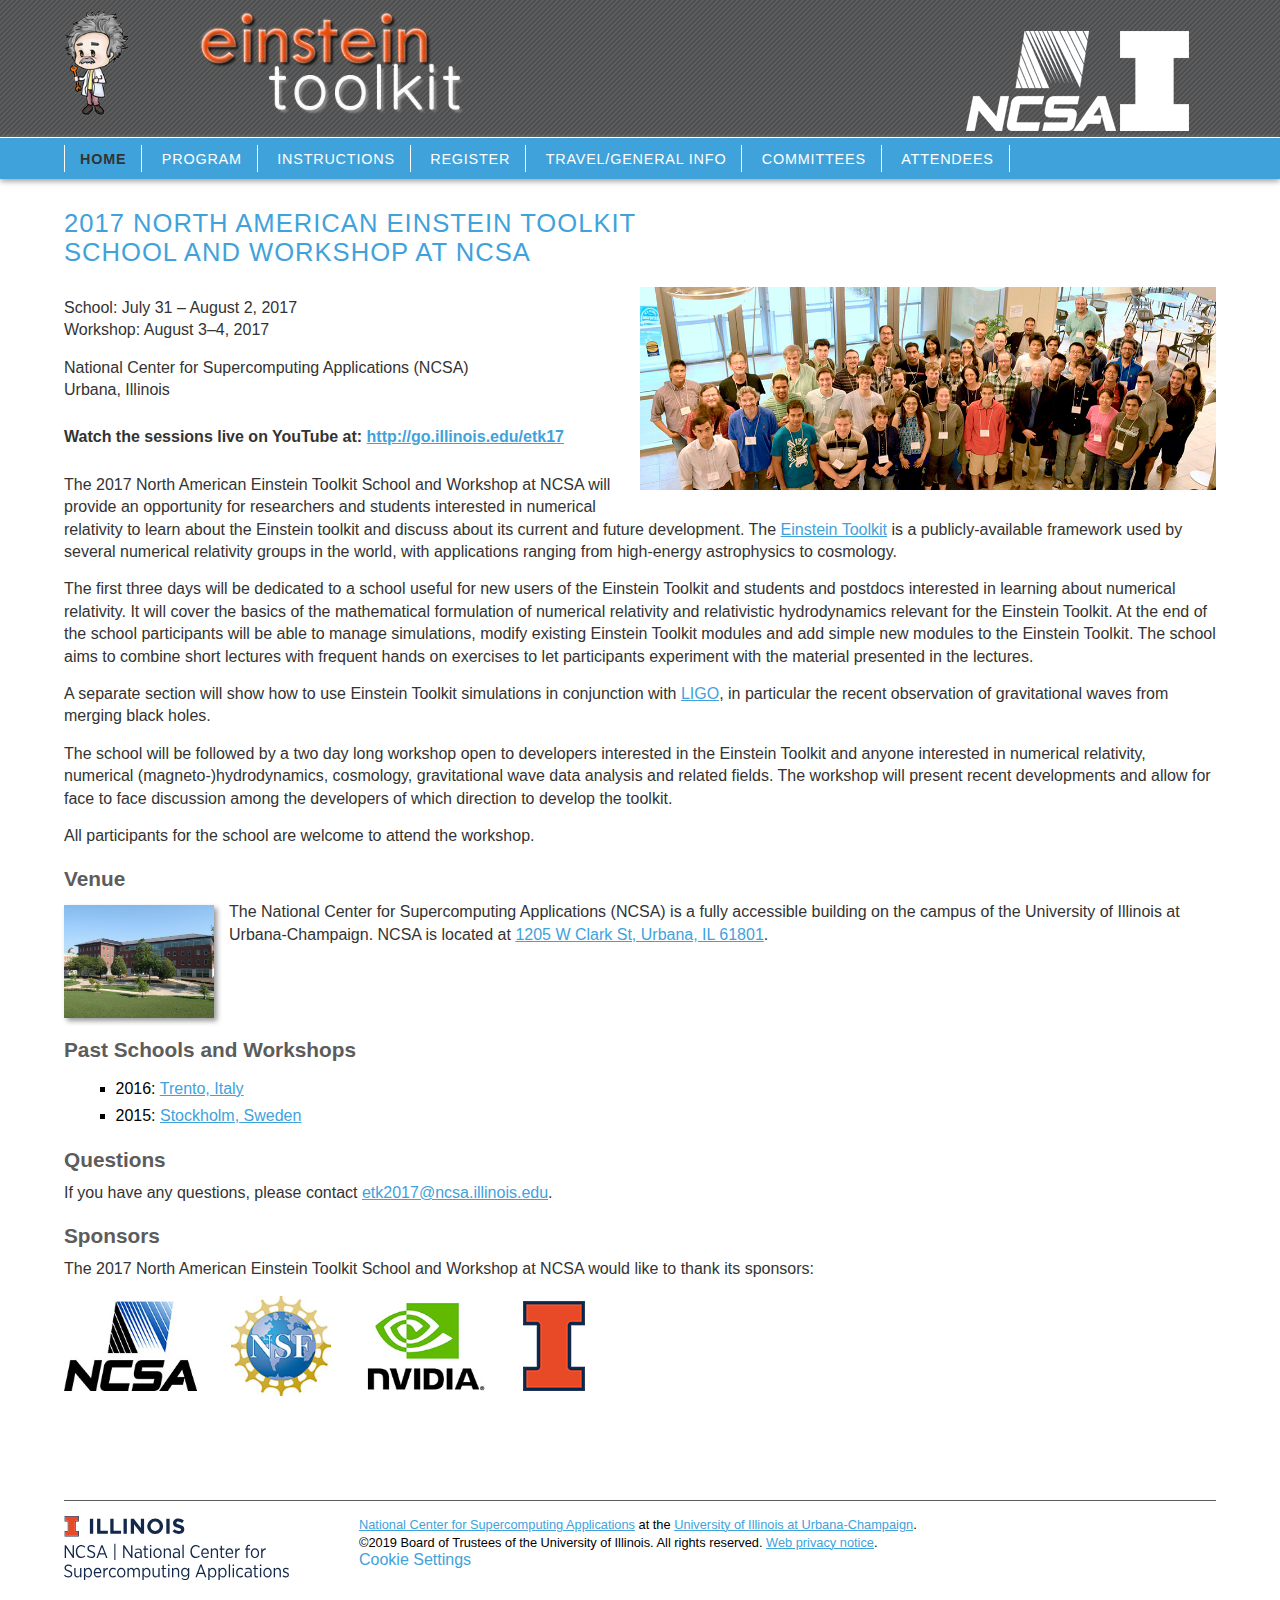
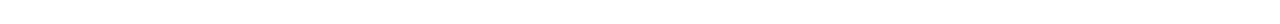
<file: index.html>
<!DOCTYPE html>
<html xmlns="http://www.w3.org/1999/xhtml" xml:lang="en-US" lang="en-US">
<head>
<meta http-equiv="Content-Type" content="text/html; charset=utf-8" />
<title>2017 North American Einstein Toolkit School and Workshop at NCSA | Conferences at NCSA/University of Illinois</title>
<link href="css/gray-styles.css" rel="stylesheet" type="text/css" media="all" />
<link href="includes/custom.css" rel="stylesheet" type="text/css" media="all" />
<link href="css/gray-print.css" rel="stylesheet" type="text/css" media="print" />
<link rel="apple-touch-icon" sizes="57x57" href="http://www.ncsa.illinois.edu/assets/img/favicons/apple-icon-57x57.png">
<link rel="apple-touch-icon" sizes="60x60" href="http://www.ncsa.illinois.edu/assets/img/favicons/apple-icon-60x60.png">
<link rel="apple-touch-icon" sizes="72x72" href="http://www.ncsa.illinois.edu/assets/img/favicons/apple-icon-72x72.png">
<link rel="apple-touch-icon" sizes="76x76" href="http://www.ncsa.illinois.edu/assets/img/favicons/apple-icon-76x76.png">
<link rel="apple-touch-icon" sizes="114x114" href="http://www.ncsa.illinois.edu/assets/img/favicons/apple-icon-114x114.png">
<link rel="apple-touch-icon" sizes="120x120" href="http://www.ncsa.illinois.edu/assets/img/favicons/apple-icon-120x120.png">
<link rel="apple-touch-icon" sizes="144x144" href="http://www.ncsa.illinois.edu/assets/img/favicons/apple-icon-144x144.png">
<link rel="apple-touch-icon" sizes="152x152" href="http://www.ncsa.illinois.edu/assets/img/favicons/apple-icon-152x152.png">
<link rel="apple-touch-icon" sizes="180x180" href="http://www.ncsa.illinois.edu/assets/img/favicons/apple-icon-180x180.png">
<link rel="icon" type="image/png" sizes="192x192"  href="http://www.ncsa.illinois.edu/assets/img/favicons/android-icon-192x192.png">
<link rel="icon" type="image/png" sizes="32x32" href="http://www.ncsa.illinois.edu/assets/img/favicons/favicon-32x32.png">
<link rel="icon" type="image/png" sizes="96x96" href="http://www.ncsa.illinois.edu/assets/img/favicons/favicon-96x96.png">
<link rel="icon" type="image/png" sizes="16x16" href="http://www.ncsa.illinois.edu/assets/img/favicons/favicon-16x16.png">
<link rel="manifest" href="http://www.ncsa.illinois.edu/assets/img/favicons/manifest.json">
<meta name="msapplication-TileColor" content="#fff">
<meta name="msapplication-TileImage" content="/assets/img/favicons/ms-icon-144x144.png">
<meta name="theme-color" content="#fff">
</head>

<body>

<div id="header">
	<a href="index.html"><img src="includes/etk_banner.png" alt="North American Einstein Toolkit School and Workshop at NCSA" /></a>
	<div id="headlogos">
		<a href="http://www.ncsa.illinois.edu/"><img src="images/gray_logo_ncsa_white.png" alt="NCSA homepage" /></a>
		<a href="http://illinois.edu/"><img src="images/logos_uiuc_blocki_white.png" alt="University of Illinois homepage" /></a>

	</div>
</div>

<h2 class="hhide">Navigation</h2> 
<ul id="navlist"> 
	<li id="navhi"><a href="index.html">Home</a></li> 
	<li><a href="program.html">Program</a></li> 
	<li><a href="https://docs.einsteintoolkit.org/et-docs/NCSAETK2017/setup">Instructions</a></li>
	<li><a href="register.html">Register</a></li>
	<li><a href="info.html">Travel/General Info</a></li> 
	<li><a href="committees.html">Committees</a></li>
	<li><a href="attendees.html">Attendees</a></li>
</ul> 
 
<div id="bodycontent"> 
 
<h1 class="hhide">2017 North American Einstein Toolkit School and Workshop at NCSA</h1>


<h2>2017 North American Einstein Toolkit<br />School and Workshop at NCSA</h2>

<img src="includes/school_attendees.jpg" alt="school attendees" style="width: 50%; float: right; margin: -10px 0 10px 15px;" />

<p>
	School: July 31 &ndash; August 2, 2017<br />
	Workshop: August 3&ndash;4, 2017
</p>
<p>
	National Center for Supercomputing Applications (NCSA)<br />
	Urbana, Illinois
</p>

<p style="font-weight: bold; margin: 25px 0;">Watch the sessions live on YouTube at: <a href="http://go.illinois.edu/etk17">http://go.illinois.edu/etk17</a></p>

<p>The 2017 North American Einstein Toolkit School and Workshop at NCSA will provide an opportunity for researchers and students interested in numerical relativity to learn about the Einstein toolkit and discuss about its current and future development. The <a href="https://einsteintoolkit.org/">Einstein Toolkit</a> is a publicly-available framework used by several numerical relativity groups in the world, with applications ranging from high-energy astrophysics to cosmology.</p>

<p>The first three days will be dedicated to a school useful for new users of the Einstein Toolkit and students and postdocs interested in learning about numerical relativity. It will cover the basics of the mathematical formulation of numerical relativity and relativistic hydrodynamics relevant for the Einstein Toolkit. At the end of the school participants will be able to manage simulations, modify existing Einstein Toolkit modules and add simple new modules to the Einstein Toolkit. The school aims to combine short lectures with frequent hands on exercises to let participants experiment with the material presented in the lectures.</p>

<p>A separate section will show how to use Einstein Toolkit simulations in conjunction with <a href="https://www.ligo.caltech.edu/">LIGO</a>, in particular the recent observation of gravitational waves from merging black holes.</p>

<p>The school will be followed by a two day long workshop open to developers interested in the Einstein Toolkit and anyone interested in numerical relativity, numerical (magneto-)hydrodynamics, cosmology, gravitational wave data analysis and related fields. The workshop will present recent developments and allow for face to face discussion among the developers of which direction to develop the toolkit.</p>

<p>All participants for the school are welcome to attend the workshop.</p>

<h3>Venue</h3>

<img src="images/new_bldg3-580x435.jpg" class="travel_img_left no_border" alt="NCSA building" />

<p>The National Center for Supercomputing Applications (NCSA) is a fully accessible building on the campus of the University of Illinois at Urbana-Champaign. NCSA is located at <a href="http://maps.google.com/maps?f=q&source=s_q&hl=en&geocode=&q=1205+w+clark+st+urbana,+il&sll=40.112764,-88.222178&sspn=0.007705,0.006781&ie=UTF8&hq=&hnear=1205+W+Clark+St,+Urbana,+Champaign,+Illinois+61801&ll=40.114921,-88.22486&spn=0.007704,0.006781&z=17">1205 W Clark St, Urbana, IL 61801</a>.</p>

<h3 style="clear: both;">Past Schools and Workshops</h3>
<ul>
<li>2016: <a href="http://events.unitn.it/en/et-eu2016">Trento, Italy</a></li>
<li>2015: <a href="http://agenda.albanova.se/conferenceDisplay.py?confId=4936">Stockholm, Sweden</a></li>
</ul>

<h3>Questions</h3>
<p>If you have any questions, please contact <a href="mailto:etk2017@ncsa.illinois.edu">etk2017@ncsa.illinois.edu</a>.</p>

<h3>Sponsors</h3>
<p>The 2017 North American Einstein Toolkit School and Workshop at NCSA would like to thank its sponsors:</p>

<a href="http://www.ncsa.illinois.edu/"><img style="height: 90px; margin-right: 30px; margin-bottom: 5px;" src="includes/logo_ncsa.jpg" alt="National Center for Supercomputing Applications home" /></a>
<a href="https://www.nsf.gov/"><img style="height: 100px; margin-right: 30px;" src="includes/logo_nsf.jpg" alt="National Science Foundation home" /></a>
<a href="http://www.nvidia.com/content/global/global.php"><img style="height: 90px; margin: 0 32px 5px 0;" src="includes/logo_nvidia.jpg" alt="NVIDIA home" /></a>
<a href="http://illinois.edu/"><img style="height: 90px; margin-bottom: 5px;" src="includes/logo_uiuc.png" alt="University of Illinois at Urbana-Champaign home" /></a>

<br style="clear: both; /">
</div> <!-- end #bodycontent -->

<div id="footer">
	<div id="footlogos">
		<svg xmlns="http://www.w3.org/2000/svg" viewBox="0 0 347.61 99.04" xmlns:xlink="http://www.w3.org/1999/xlink">
	<defs>
		<style>
			.cls-1{fill:#13294b;}
			.cls-2{fill:#e84a27;}
			#Illinois_Wordmark_link{stroke:none;fill:#fff;opacity:0;}
			#Illinois_Unit_Wordmark_link{stroke:none;fill:#fff;opacity:0;}
		</style>
	</defs>
	<title>National Center for Supercomputing Applications at the University of Illinois at Urbana-Champaign</title>
	<g id="Illinois_Wordmark" data-name="Illinois Wordmark">
		<a xlink:href="https://illinois.edu/">
			<rect id="Illinois_Wordmark_link" x="0" y="0" width="54%" height="33%"/>
			<path class="cls-1" d="M40,27.45V4.28h5.1V27.45Z"/>
			<path class="cls-1" d="M51.15,27.45V4.28h5.09V22.81H67.79v4.64Z"/>
			<path class="cls-1" d="M71.53,27.45V4.28h5.09V22.81H88.17v4.64Z"/>
			<path class="cls-1" d="M92,27.45V4.28h5.1V27.45Z"/>
			<path class="cls-1" d="M119.42,27.45,108.2,12.72V27.45h-5V4.28h4.7l10.86,14.26V4.28h5V27.45Z"/>
			<path class="cls-1" d="M140.86,27.84a11.87,11.87,0,0,1-12.28-11.91v-.07a12.32,12.32,0,0,1,24.62-.06v.06A12,12,0,0,1,140.86,27.84Zm7-12a7,7,0,0,0-7-7.28,6.92,6.92,0,0,0-7,7.22v.06a7,7,0,0,0,7,7.28,6.92,6.92,0,0,0,7-7.21Z"/>
			<path class="cls-1" d="M158.13,27.45V4.28h5.1V27.45Z"/>
			<path class="cls-1" d="M177.44,27.78a14.75,14.75,0,0,1-9.83-3.71l3-3.61a10.63,10.63,0,0,0,6.91,2.82c2.09,0,3.35-.83,3.35-2.19V21c0-1.29-.8-1.95-4.67-2.94-4.67-1.19-7.68-2.48-7.68-7.08v-.07c0-4.2,3.38-7,8.11-7a13.45,13.45,0,0,1,8.61,2.94l-2.65,3.84a10.88,10.88,0,0,0-6-2.28c-1.95,0-3,.89-3,2v.06c0,1.53,1,2,5,3.05,4.7,1.22,7.35,2.91,7.35,7v.06C185.94,25.19,182.43,27.78,177.44,27.78Z"/>
			<path class="cls-1" d="M22.92,8.54V0H1V8.54H5.84V23.18H1v8.54h22V23.18H18V8.54ZM18,24.4H21.7v6.1H2.18V24.4H5.84a1.22,1.22,0,0,0,1.22-1.22V8.54A1.21,1.21,0,0,0,5.84,7.32H2.18V1.22H21.7v6.1H18a1.22,1.22,0,0,0-1.22,1.22V23.18A1.22,1.22,0,0,0,18,24.4"/>
			<path class="cls-2" d="M18,7.32H21.7V1.22H2.18v6.1H5.84A1.21,1.21,0,0,1,7.06,8.54V23.18A1.22,1.22,0,0,1,5.84,24.4H2.18v6.1H21.7V24.4H18a1.22,1.22,0,0,1-1.22-1.22V8.54A1.22,1.22,0,0,1,18,7.32"/>
		</a>
	</g>
	<g id="Illinois_Unit_Wordmark" data-name="Illinois Unit Wordmark">
		<a xlink:href="/">
			<rect id="Illinois_Unit_Wordmark_link" x="0" y="33%" width="100%" height="66%"/>
			<path class="cls-1" d="M1.08,45.19h2l10.25,15.4V45.19h2.07v19.6H13.62L3.12,49V64.79h-2Z"/>
			<path class="cls-1" d="M18.29,55.1v-.2c0-5.91,3.7-10,8.6-10a8.26,8.26,0,0,1,6,2.43L31.56,49a6.58,6.58,0,0,0-4.76-2.1c-3.58,0-6.33,3.3-6.33,8V55c0,4.81,2.78,8.09,6.36,8.09a6.54,6.54,0,0,0,4.84-2.24L33,62.38a8.37,8.37,0,0,1-6.21,2.69C21.87,65.07,18.29,61.09,18.29,55.1Z"/>
			<path class="cls-1" d="M35.41,62.29l1.31-1.59a7.84,7.84,0,0,0,5.52,2.43c2.35,0,3.95-1.42,3.95-3.27V59.8c0-1.62-.82-2.66-4.37-3.92-4.06-1.51-5.63-3-5.63-5.74v0c0-2.94,2.44-5.18,5.88-5.18A8.57,8.57,0,0,1,48,47.12l-1.26,1.65A6.93,6.93,0,0,0,42,46.84c-2.24,0-3.7,1.37-3.7,3V50c0,1.7.87,2.68,4.56,4,4,1.48,5.41,3.08,5.41,5.68v.06c0,3.13-2.55,5.35-6,5.35A9.64,9.64,0,0,1,35.41,62.29Z"/>
			<path class="cls-1" d="M57.65,45.05h2.07L67.2,64.79H65l-1.9-5.16H54.24l-1.91,5.16H50.18Zm4.71,12.68-3.7-9.94-3.72,9.94Z"/>
			<path class="cls-1" d="M77.76,42.69h1.68V68.12H77.76Z"/>
			<path class="cls-1" d="M91.42,45.19h2l10.24,15.4V45.19h2.08v19.6H104L93.46,49V64.79h-2Z"/>
			<path class="cls-1" d="M109.05,60.56v-.11c0-3,2.18-4.71,5.4-4.71a11.11,11.11,0,0,1,3.76.62v-.9c0-2.35-1.38-3.61-3.7-3.61a8,8,0,0,0-3.75,1l-.65-1.68a10.48,10.48,0,0,1,4.6-1.12,5.54,5.54,0,0,1,4.08,1.43,5.24,5.24,0,0,1,1.4,3.95v9.38h-2V62.66a5.09,5.09,0,0,1-4.43,2.43A4.49,4.49,0,0,1,109.05,60.56Zm9.18-.81V57.87a11,11,0,0,0-3.52-.56c-2.33,0-3.62,1.21-3.62,3v.12a2.88,2.88,0,0,0,3.11,2.93A3.78,3.78,0,0,0,118.23,59.75Z"/>
			<path class="cls-1" d="M124.22,61.4V52h-1.76V50.2h1.76V45.94h2V50.2H130V52h-3.8v9.07a1.83,1.83,0,0,0,2.1,2.07,4.23,4.23,0,0,0,1.7-.36v1.74a5,5,0,0,1-2.18.5C125.79,65,124.22,64,124.22,61.4Z"/>
			<path class="cls-1" d="M132.77,44.82H135V47.2h-2.27Zm.11,5.38h2V64.79h-2Z"/>
			<path class="cls-1" d="M138.06,57.59v-.17c0-4.23,2.77-7.5,6.5-7.5S151,53.14,151,57.4v.16c0,4.26-2.75,7.53-6.5,7.53S138.06,61.87,138.06,57.59Zm10.92,0v-.14c0-3.28-2-5.71-4.45-5.71s-4.4,2.46-4.4,5.68v.14c0,3.25,1.94,5.71,4.43,5.71S149,60.81,149,57.59Z"/>
			<path class="cls-1" d="M154.17,50.2h2v2.38a4.71,4.71,0,0,1,4.31-2.66c3,0,4.76,2,4.76,5.29v9.58h-2v-9c0-2.61-1.23-4.06-3.36-4.06s-3.7,1.68-3.7,4.17v8.88h-2Z"/>
			<path class="cls-1" d="M168,60.56v-.11c0-3,2.19-4.71,5.41-4.71a11,11,0,0,1,3.75.62v-.9c0-2.35-1.37-3.61-3.7-3.61a8,8,0,0,0-3.75,1l-.64-1.68A10.43,10.43,0,0,1,173.65,50a5.56,5.56,0,0,1,4.09,1.43,5.28,5.28,0,0,1,1.4,3.95v9.38h-2V62.66a5.09,5.09,0,0,1-4.42,2.43A4.49,4.49,0,0,1,168,60.56Zm9.19-.81V57.87a11.05,11.05,0,0,0-3.53-.56c-2.32,0-3.61,1.21-3.61,3v.12a2.88,2.88,0,0,0,3.11,2.93A3.78,3.78,0,0,0,177.18,59.75Z"/>
			<path class="cls-1" d="M183,44.57h2V64.79h-2Z"/>
			<path class="cls-1" d="M195.38,55.1v-.2c0-5.91,3.7-10,8.6-10a8.26,8.26,0,0,1,6,2.43L208.66,49a6.6,6.6,0,0,0-4.76-2.1c-3.59,0-6.33,3.3-6.33,8V55c0,4.81,2.77,8.09,6.35,8.09a6.58,6.58,0,0,0,4.85-2.24l1.29,1.51a8.4,8.4,0,0,1-6.22,2.69C199,65.07,195.38,61.09,195.38,55.1Z"/>
			<path class="cls-1" d="M212,57.62v-.17c0-4.45,2.6-7.53,6.05-7.53,3.64,0,5.82,3.13,5.82,7.53v.84H214c.23,3.22,2.21,5,4.51,5a5.12,5.12,0,0,0,3.78-1.68l1.15,1.29a6.62,6.62,0,0,1-5,2.18C214.86,65.09,212,62.24,212,57.62Zm9.83-.9c-.12-2.77-1.46-5-3.81-5-2.16,0-3.78,2-4,5Z"/>
			<path class="cls-1" d="M226.92,50.2h2v2.38a4.7,4.7,0,0,1,4.31-2.66c3,0,4.76,2,4.76,5.29v9.58h-2v-9c0-2.61-1.23-4.06-3.36-4.06s-3.69,1.68-3.69,4.17v8.88h-2Z"/>
			<path class="cls-1" d="M242.12,61.4V52h-1.76V50.2h1.76V45.94h2V50.2h3.8V52h-3.8v9.07a1.83,1.83,0,0,0,2.1,2.07,4.23,4.23,0,0,0,1.7-.36v1.74a5,5,0,0,1-2.18.5C243.69,65,242.12,64,242.12,61.4Z"/>
			<path class="cls-1" d="M249.66,57.62v-.17c0-4.45,2.6-7.53,6.05-7.53,3.63,0,5.82,3.13,5.82,7.53v.84H251.7c.23,3.22,2.21,5,4.51,5A5.14,5.14,0,0,0,260,61.62l1.15,1.29a6.62,6.62,0,0,1-5,2.18C252.57,65.09,249.66,62.24,249.66,57.62Zm9.83-.9c-.12-2.77-1.46-5-3.81-5-2.16,0-3.78,2-4,5Z"/>
			<path class="cls-1" d="M264.63,50.2h2v3.22a5.16,5.16,0,0,1,5-3.42v2.19h-.14c-2.69,0-4.88,1.9-4.88,5.65v7h-2Z"/>
			<path class="cls-1" d="M281.71,52h-1.79V50.23h1.79V48.88a4.66,4.66,0,0,1,1.12-3.39,3.78,3.78,0,0,1,2.83-1,6.35,6.35,0,0,1,1.93.28v1.79a5.7,5.7,0,0,0-1.65-.25c-1.49,0-2.22.87-2.22,2.74v1.21h3.81V52h-3.81v12.8h-2Z"/>
			<path class="cls-1" d="M288.61,57.59v-.17c0-4.23,2.77-7.5,6.5-7.5s6.46,3.22,6.46,7.48v.16c0,4.26-2.74,7.53-6.49,7.53S288.61,61.87,288.61,57.59Zm10.92,0v-.14c0-3.28-2-5.71-4.45-5.71s-4.4,2.46-4.4,5.68v.14c0,3.25,1.93,5.71,4.43,5.71S299.53,60.81,299.53,57.59Z"/>
			<path class="cls-1" d="M304.71,50.2h2v3.22a5.15,5.15,0,0,1,5-3.42v2.19h-.14c-2.69,0-4.87,1.9-4.87,5.65v7h-2Z"/>
			<path class="cls-1" d="M0,92.29,1.32,90.7a7.82,7.82,0,0,0,5.51,2.43c2.35,0,3.95-1.42,3.95-3.27V89.8c0-1.62-.81-2.66-4.37-3.92-4.06-1.51-5.63-3-5.63-5.74v0c0-2.94,2.44-5.18,5.88-5.18a8.56,8.56,0,0,1,5.88,2.21l-1.26,1.65a6.89,6.89,0,0,0-4.7-1.93c-2.24,0-3.7,1.37-3.7,3V80c0,1.7.87,2.68,4.57,4,4,1.48,5.4,3.08,5.4,5.68v.06c0,3.13-2.55,5.35-6,5.35A9.64,9.64,0,0,1,0,92.29Z"/>
			<path class="cls-1" d="M15.85,89.77V80.2h2v9c0,2.6,1.23,4.06,3.36,4.06s3.66-1.66,3.66-4.18V80.2h2.05V94.79H24.89V92.44a4.69,4.69,0,0,1-4.28,2.65C17.64,95.09,15.85,93,15.85,89.77Z"/>
			<path class="cls-1" d="M30.82,80.2h2V83a5.44,5.44,0,0,1,4.76-3.11c2.94,0,5.8,2.57,5.8,7.42v.28c0,4.84-2.86,7.47-5.8,7.47a5.39,5.39,0,0,1-4.76-3V99h-2Zm10.5,7.42V87.4c0-3.53-1.9-5.66-4.14-5.66S32.76,84,32.76,87.37v.25c0,3.44,2.12,5.63,4.42,5.63S41.32,91.23,41.32,87.62Z"/>
			<path class="cls-1" d="M45.92,87.62v-.17c0-4.45,2.6-7.53,6-7.53,3.64,0,5.83,3.13,5.83,7.53v.84H48c.22,3.22,2.21,5,4.51,5a5.14,5.14,0,0,0,3.78-1.68l1.15,1.29a6.62,6.62,0,0,1-5,2.18C48.83,95.09,45.92,92.24,45.92,87.62Zm9.82-.9c-.11-2.77-1.45-5-3.8-5-2.16,0-3.78,2-4,5Z"/>
			<path class="cls-1" d="M60.89,80.2h2v3.22a5.16,5.16,0,0,1,5-3.42v2.19h-.14c-2.69,0-4.88,1.9-4.88,5.65v7h-2Z"/>
			<path class="cls-1" d="M69.31,87.65v-.23c0-4.39,2.86-7.5,6.5-7.5a6.23,6.23,0,0,1,4.59,2l-1.18,1.51a4.8,4.8,0,0,0-3.44-1.65c-2.44,0-4.4,2.29-4.4,5.68v.14c0,3.47,2,5.66,4.48,5.66a4.77,4.77,0,0,0,3.42-1.68l1.17,1.34a6,6,0,0,1-4.7,2.18C72.08,95.09,69.31,92,69.31,87.65Z"/>
			<path class="cls-1" d="M82,87.59v-.17c0-4.23,2.78-7.5,6.5-7.5s6.47,3.22,6.47,7.48v.16c0,4.26-2.75,7.53-6.5,7.53S82,91.87,82,87.59Zm10.92,0v-.14c0-3.28-2-5.71-4.45-5.71s-4.39,2.46-4.39,5.68v.14c0,3.25,1.93,5.71,4.42,5.71S92.89,90.81,92.89,87.59Z"/>
			<path class="cls-1" d="M98.08,80.2h2v2.32a4.52,4.52,0,0,1,4.09-2.6,4.24,4.24,0,0,1,4,2.66,5.07,5.07,0,0,1,4.48-2.66c2.83,0,4.65,2,4.65,5.35v9.52h-2v-9c0-2.66-1.17-4.06-3.16-4.06s-3.44,1.51-3.44,4.14v8.91h-2v-9c0-2.63-1.18-4-3.16-4s-3.45,1.71-3.45,4.17v8.88h-2Z"/>
			<path class="cls-1" d="M121.14,80.2h2V83a5.42,5.42,0,0,1,4.76-3.11c2.94,0,5.79,2.57,5.79,7.42v.28c0,4.84-2.85,7.47-5.79,7.47a5.38,5.38,0,0,1-4.76-3V99h-2Zm10.5,7.42V87.4c0-3.53-1.9-5.66-4.14-5.66s-4.43,2.21-4.43,5.63v.25c0,3.44,2.13,5.63,4.43,5.63S131.64,91.23,131.64,87.62Z"/>
			<path class="cls-1" d="M136.78,89.77V80.2h2v9c0,2.6,1.23,4.06,3.36,4.06s3.67-1.66,3.67-4.18V80.2h2V94.79h-2V92.44a4.71,4.71,0,0,1-4.29,2.65C138.58,95.09,136.78,93,136.78,89.77Z"/>
			<path class="cls-1" d="M152.28,91.4V82h-1.76V80.2h1.76V75.94h2V80.2h3.81V82H154.3v9.07a1.83,1.83,0,0,0,2.1,2.07,4.31,4.31,0,0,0,1.71-.36v1.74a5.08,5.08,0,0,1-2.19.5C153.85,95,152.28,94,152.28,91.4Z"/>
			<path class="cls-1" d="M160.83,74.82h2.27V77.2h-2.27Zm.11,5.38h2V94.79h-2Z"/>
			<path class="cls-1" d="M166.9,80.2h2v2.38a4.71,4.71,0,0,1,4.31-2.66c3,0,4.76,2,4.76,5.29v9.58h-2v-9c0-2.61-1.23-4.06-3.36-4.06s-3.69,1.68-3.69,4.17v8.88h-2Z"/>
			<path class="cls-1" d="M181.55,97.47l.81-1.65a8.48,8.48,0,0,0,4.71,1.46c2.74,0,4.45-1.46,4.45-4.37V90.78a5.55,5.55,0,0,1-4.82,3c-3,0-5.74-2.47-5.74-6.89v-.11c0-4.37,2.8-6.86,5.74-6.86a5.55,5.55,0,0,1,4.82,2.88V80.2h2V92.85a6.2,6.2,0,0,1-1.62,4.54A6.77,6.77,0,0,1,187.1,99,10.65,10.65,0,0,1,181.55,97.47Zm10-10.58v-.08c0-3.14-2.15-5.07-4.45-5.07S183,83.61,183,86.81v0c0,3.17,1.87,5.1,4.11,5.1S191.6,90,191.6,86.89Z"/>
			<path class="cls-1" d="M210.56,75.05h2.07l7.48,19.74h-2.24L216,89.63h-8.82l-1.9,5.16h-2.16Zm4.7,12.68-3.69-9.94-3.73,9.94Z"/>
			<path class="cls-1" d="M222.9,80.2h2V83a5.44,5.44,0,0,1,4.76-3.11c2.94,0,5.8,2.57,5.8,7.42v.28c0,4.84-2.86,7.47-5.8,7.47a5.4,5.4,0,0,1-4.76-3V99h-2Zm10.5,7.42V87.4c0-3.53-1.91-5.66-4.15-5.66s-4.42,2.21-4.42,5.63v.25c0,3.44,2.13,5.63,4.42,5.63S233.4,91.23,233.4,87.62Z"/>
			<path class="cls-1" d="M238.72,80.2h2V83a5.44,5.44,0,0,1,4.76-3.11c2.94,0,5.8,2.57,5.8,7.42v.28c0,4.84-2.86,7.47-5.8,7.47a5.39,5.39,0,0,1-4.76-3V99h-2Zm10.5,7.42V87.4c0-3.53-1.9-5.66-4.14-5.66s-4.42,2.21-4.42,5.63v.25c0,3.44,2.12,5.63,4.42,5.63S249.22,91.23,249.22,87.62Z"/>
			<path class="cls-1" d="M254.62,74.57h2V94.79h-2Z"/>
			<path class="cls-1" d="M260.55,74.82h2.27V77.2h-2.27Zm.12,5.38h2V94.79h-2Z"/>
			<path class="cls-1" d="M265.85,87.65v-.23c0-4.39,2.85-7.5,6.49-7.5a6.23,6.23,0,0,1,4.6,2l-1.18,1.51a4.82,4.82,0,0,0-3.44-1.65c-2.44,0-4.4,2.29-4.4,5.68v.14c0,3.47,2,5.66,4.48,5.66a4.77,4.77,0,0,0,3.42-1.68L277,92.91a6,6,0,0,1-4.7,2.18C268.62,95.09,265.85,92,265.85,87.65Z"/>
			<path class="cls-1" d="M279,90.56v-.11c0-3,2.18-4.71,5.4-4.71a11,11,0,0,1,3.75.62v-.9c0-2.35-1.37-3.61-3.69-3.61a8,8,0,0,0-3.75,1L280,81.15A10.43,10.43,0,0,1,284.6,80a5.55,5.55,0,0,1,4.09,1.43,5.24,5.24,0,0,1,1.4,4v9.38h-2V92.66a5.06,5.06,0,0,1-4.42,2.43A4.49,4.49,0,0,1,279,90.56Zm9.18-.81V87.87a11,11,0,0,0-3.53-.56c-2.32,0-3.61,1.21-3.61,3v.12a2.88,2.88,0,0,0,3.11,2.93A3.78,3.78,0,0,0,288.13,89.75Z"/>
			<path class="cls-1" d="M294.12,91.4V82h-1.76V80.2h1.76V75.94h2V80.2h3.8V82h-3.8v9.07a1.83,1.83,0,0,0,2.1,2.07,4.26,4.26,0,0,0,1.7-.36v1.74a5,5,0,0,1-2.18.5C295.69,95,294.12,94,294.12,91.4Z"/>
			<path class="cls-1" d="M302.67,74.82h2.26V77.2h-2.26Zm.11,5.38h2V94.79h-2Z"/>
			<path class="cls-1" d="M308,87.59v-.17c0-4.23,2.77-7.5,6.5-7.5s6.47,3.22,6.47,7.48v.16c0,4.26-2.75,7.53-6.5,7.53S308,91.87,308,87.59Zm10.92,0v-.14c0-3.28-2-5.71-4.45-5.71S310,84.2,310,87.42v.14c0,3.25,1.93,5.71,4.42,5.71S318.88,90.81,318.88,87.59Z"/>
			<path class="cls-1" d="M324.07,80.2h2v2.38a4.71,4.71,0,0,1,4.31-2.66c3,0,4.76,2,4.76,5.29v9.58h-2v-9c0-2.61-1.23-4.06-3.36-4.06s-3.7,1.68-3.7,4.17v8.88h-2Z"/>
			<path class="cls-1" d="M337.61,93l1.06-1.48a6.66,6.66,0,0,0,4.26,1.76c1.6,0,2.74-.92,2.74-2.26V91c0-1.26-1.2-1.93-3.22-2.77-2.29-1-4.14-1.91-4.14-4.17V84c0-2.41,1.9-4,4.54-4a7.9,7.9,0,0,1,4.59,1.56l-1,1.54a6.4,6.4,0,0,0-3.67-1.37c-1.51,0-2.52.87-2.52,2v.06c0,1.23,1.26,1.85,3.25,2.69,2.41,1.09,4.09,2.07,4.09,4.31v0c0,2.63-2.1,4.2-4.74,4.2A8.12,8.12,0,0,1,337.61,93Z"/>
		</a>
	</g>
</svg>

	</div>
	<p>
		<a href="http://www.ncsa.illinois.edu/">National Center for Supercomputing Applications</a> at the <a href="https://illinois.edu/">University of Illinois at Urbana-Champaign</a>.<br /> 
		&copy;2019 Board of Trustees of the University of Illinois. All rights reserved. <a href="https://www.vpaa.uillinois.edu/resources/web_privacy">Web privacy notice</a>.
	</p>
</div> <!-- end #footer -->

<!-- google analytics -->
<script>
  (function(i,s,o,g,r,a,m){i['GoogleAnalyticsObject']=r;i[r]=i[r]||function(){
  (i[r].q=i[r].q||[]).push(arguments)},i[r].l=1*new Date();a=s.createElement(o),
  m=s.getElementsByTagName(o)[0];a.async=1;a.src=g;m.parentNode.insertBefore(a,m)
  })(window,document,'script','//www.google-analytics.com/analytics.js','ga');

  ga('create', 'UA-513812-1', 'uiuc.edu');
  ga('require', 'displayfeatures');
  ga('send', 'pageview');
</script>

<!-- OneTrust Cookies Consent Notice (Production CDN, illinois.edu, en-GB) start -->
<script src="https://cdn.cookielaw.org/consent/fd31c61a-15d6-4769-9802-5eafcc1098ba.js" type="text/javascript" charset="UTF-8"></script>
<script type="text/javascript">function OptanonWrapper() { }</script>
<!-- OneTrust Cookies Consent Notice (Production CDN, illinois.edu, en-GB) end -->

<!-- OneTrust Cookies Settings button start -->
<a class="optanon-show-settings">Cookie Settings</a>
<!-- OneTrust Cookies Settings button end -->
</body>
</html>
</file>
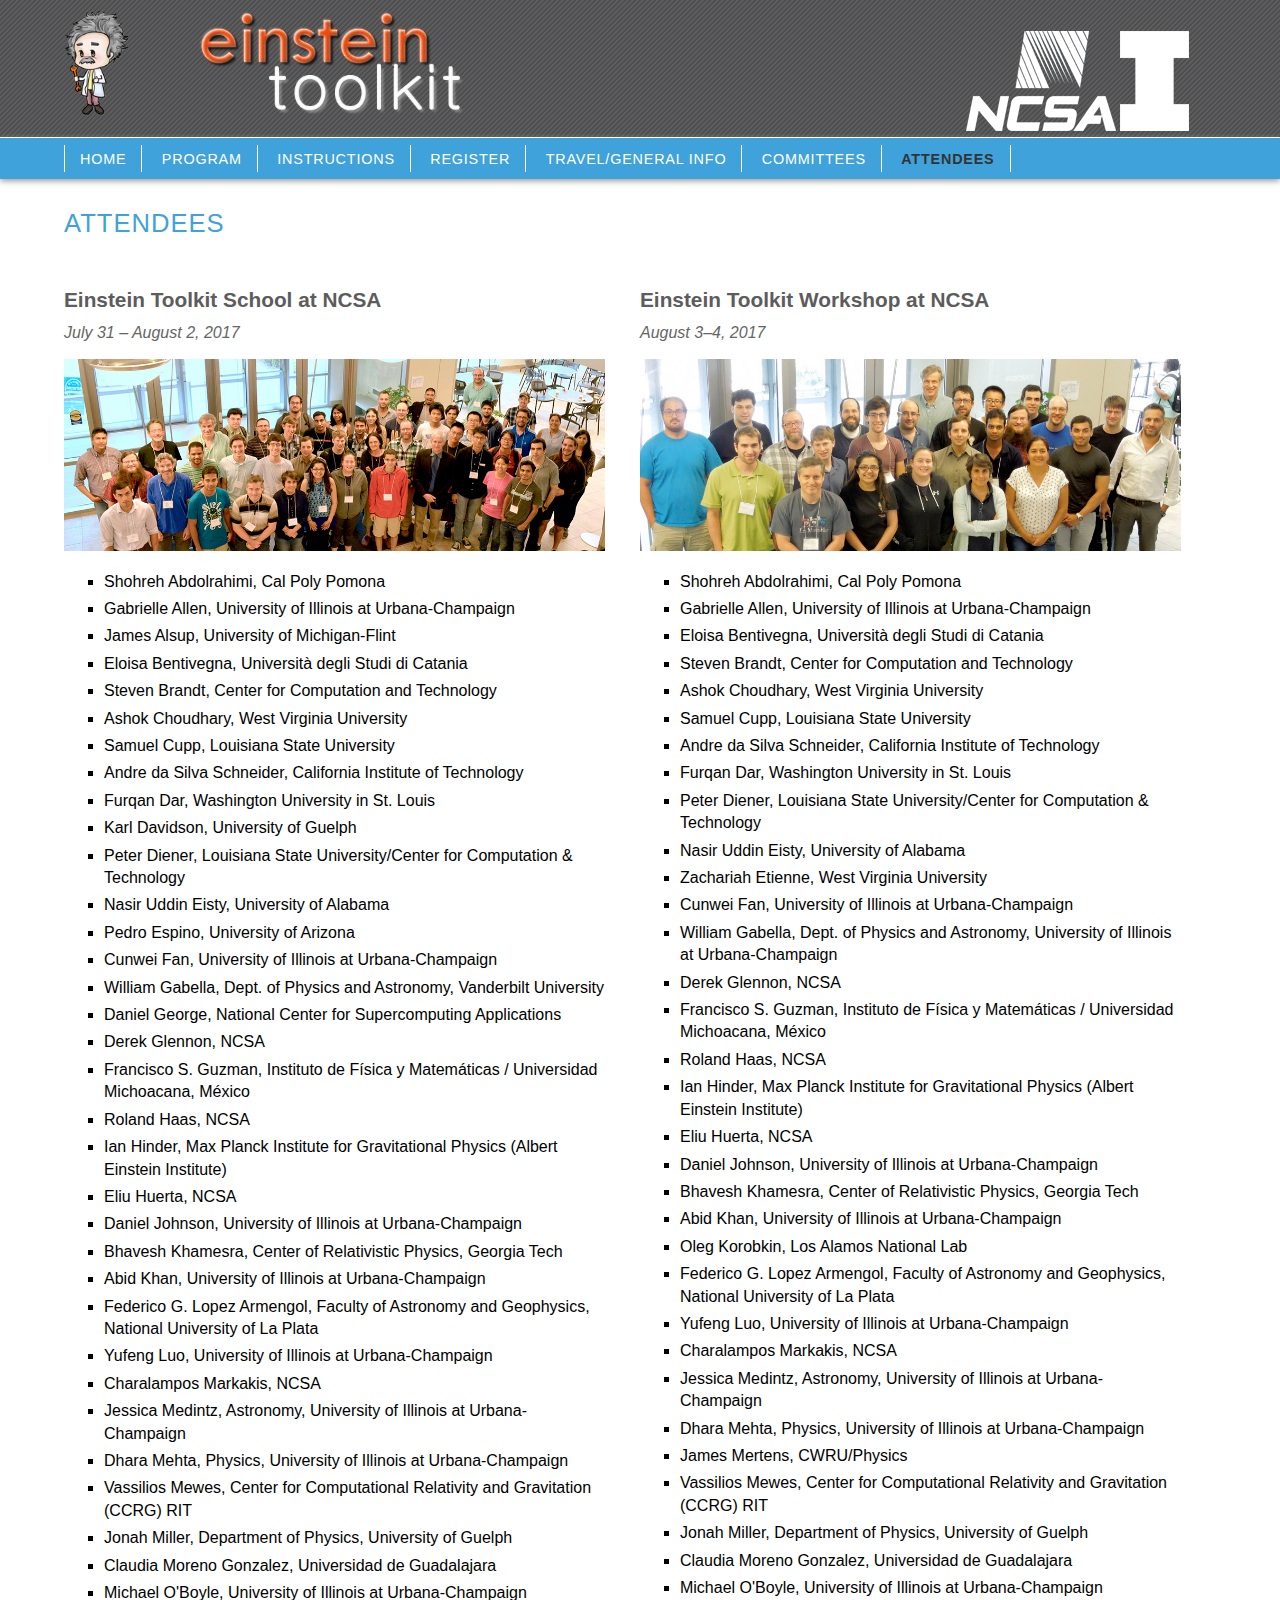
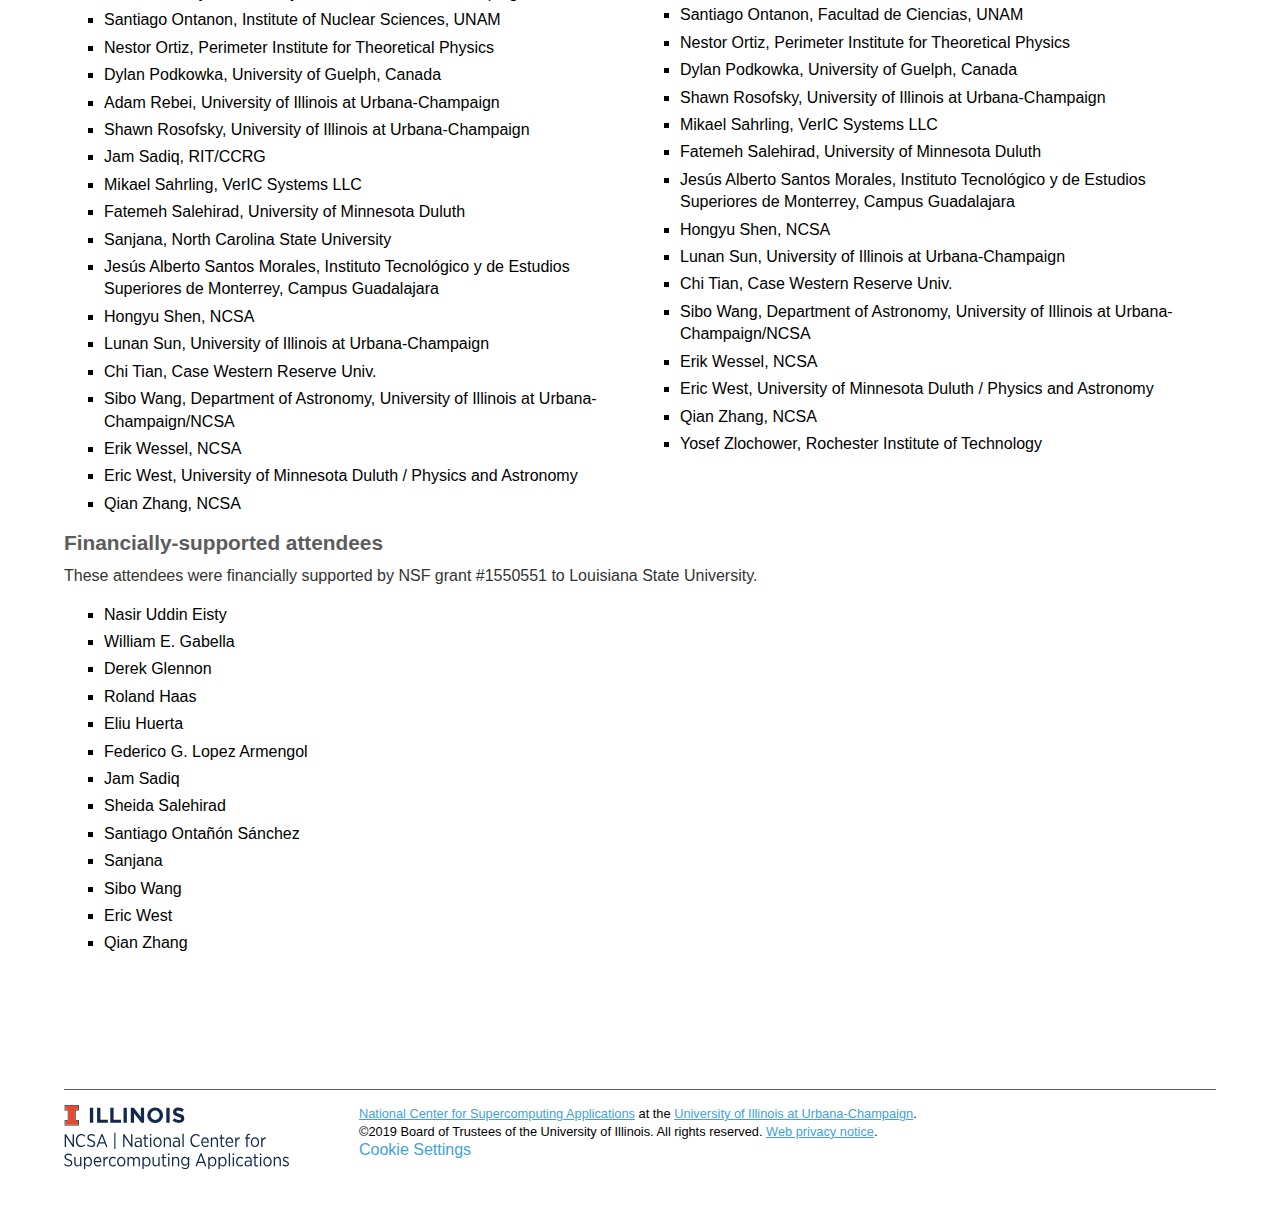
<file: attendees.html>
<!DOCTYPE html>
<html xmlns="http://www.w3.org/1999/xhtml" xml:lang="en-US" lang="en-US">
<head>
<meta http-equiv="Content-Type" content="text/html; charset=utf-8" />
<title>2017 North American Einstein Toolkit School and Workshop at NCSA | Conferences at NCSA/University of Illinois</title>
<link href="css/gray-styles.css" rel="stylesheet" type="text/css" media="all" />
<link href="includes/custom.css" rel="stylesheet" type="text/css" media="all" />
<link href="css/gray-print.css" rel="stylesheet" type="text/css" media="print" />
<link rel="apple-touch-icon" sizes="57x57" href="http://www.ncsa.illinois.edu/assets/img/favicons/apple-icon-57x57.png">
<link rel="apple-touch-icon" sizes="60x60" href="http://www.ncsa.illinois.edu/assets/img/favicons/apple-icon-60x60.png">
<link rel="apple-touch-icon" sizes="72x72" href="http://www.ncsa.illinois.edu/assets/img/favicons/apple-icon-72x72.png">
<link rel="apple-touch-icon" sizes="76x76" href="http://www.ncsa.illinois.edu/assets/img/favicons/apple-icon-76x76.png">
<link rel="apple-touch-icon" sizes="114x114" href="http://www.ncsa.illinois.edu/assets/img/favicons/apple-icon-114x114.png">
<link rel="apple-touch-icon" sizes="120x120" href="http://www.ncsa.illinois.edu/assets/img/favicons/apple-icon-120x120.png">
<link rel="apple-touch-icon" sizes="144x144" href="http://www.ncsa.illinois.edu/assets/img/favicons/apple-icon-144x144.png">
<link rel="apple-touch-icon" sizes="152x152" href="http://www.ncsa.illinois.edu/assets/img/favicons/apple-icon-152x152.png">
<link rel="apple-touch-icon" sizes="180x180" href="http://www.ncsa.illinois.edu/assets/img/favicons/apple-icon-180x180.png">
<link rel="icon" type="image/png" sizes="192x192"  href="http://www.ncsa.illinois.edu/assets/img/favicons/android-icon-192x192.png">
<link rel="icon" type="image/png" sizes="32x32" href="http://www.ncsa.illinois.edu/assets/img/favicons/favicon-32x32.png">
<link rel="icon" type="image/png" sizes="96x96" href="http://www.ncsa.illinois.edu/assets/img/favicons/favicon-96x96.png">
<link rel="icon" type="image/png" sizes="16x16" href="http://www.ncsa.illinois.edu/assets/img/favicons/favicon-16x16.png">
<link rel="manifest" href="http://www.ncsa.illinois.edu/assets/img/favicons/manifest.json">
<meta name="msapplication-TileColor" content="#fff">
<meta name="msapplication-TileImage" content="/assets/img/favicons/ms-icon-144x144.png">
<meta name="theme-color" content="#fff">
</head>

<body>

<div id="header">
	<a href="index.html"><img src="includes/etk_banner.png" alt="North American Einstein Toolkit School and Workshop at NCSA" /></a>
	<div id="headlogos">
		<a href="http://www.ncsa.illinois.edu/"><img src="images/gray_logo_ncsa_white.png" alt="NCSA homepage" /></a>
		<a href="http://illinois.edu/"><img src="images/logos_uiuc_blocki_white.png" alt="University of Illinois homepage" /></a>

	</div>
</div>

<h2 class="hhide">Navigation</h2> 
<ul id="navlist"> 
	<li><a href="index.html">Home</a></li> 
	<li><a href="program.html">Program</a></li> 
	<li><a href="https://docs.einsteintoolkit.org/et-docs/NCSAETK2017/setup">Instructions</a></li>
	<li><a href="register.html">Register</a></li>
	<li><a href="info.html">Travel/General Info</a></li> 
	<li><a href="committees.html">Committees</a></li>
	<li id="navhi"><a href="attendees.html">Attendees</a></li>
</ul> 
 
<div id="bodycontent"> 
 
<h1 class="hhide">2017 North American Einstein Toolkit School and Workshop at NCSA</h1>


<h2>Attendees</h2>

<div style="float: left; width: 47%;">
<h3 id="school">Einstein Toolkit School at NCSA</h3>
<p><em>July 31 &ndash; August 2, 2017</em></p>

<img src="includes/school_attendees.jpg" alt="school attendees" style="width: 100%;" />

<ul style="margin-left: 0;">
<li>Shohreh Abdolrahimi, Cal Poly Pomona</li>
<li>Gabrielle Allen, University of Illinois at Urbana-Champaign</li>
<li>James Alsup, University of Michigan-Flint</li>
<li>Eloisa Bentivegna, Universit&agrave; degli Studi di Catania</li>
<li>Steven Brandt, Center for Computation and Technology</li>
<li>Ashok Choudhary, West Virginia University</li>
<li>Samuel Cupp, Louisiana State University</li>
<li>Andre da Silva Schneider, California Institute of Technology</li>
<li>Furqan Dar, Washington University in St. Louis</li>
<li>Karl Davidson, University of Guelph</li>
<li>Peter Diener, Louisiana State University/Center for Computation & Technology</li>
<li>Nasir Uddin Eisty, University of Alabama</li>
<li>Pedro Espino, University of Arizona</li>
<li>Cunwei Fan, University of Illinois at Urbana-Champaign</li>
<li>William Gabella, Dept. of Physics and Astronomy, Vanderbilt University</li>
<li>Daniel George, National Center for Supercomputing Applications</li>
<li>Derek Glennon, NCSA</li>
<li>Francisco S. Guzman, Instituto de F&iacute;sica y Matem&aacute;ticas / Universidad Michoacana, M&eacute;xico</li>
<li>Roland Haas, NCSA</li>
<li>Ian Hinder, Max Planck Institute for Gravitational Physics (Albert Einstein Institute)</li>
<li>Eliu Huerta, NCSA</li>
<li>Daniel Johnson, University of Illinois at Urbana-Champaign</li>
<li>Bhavesh Khamesra, Center of Relativistic Physics, Georgia Tech</li>
<li>Abid Khan, University of Illinois at Urbana-Champaign</li>
<li>Federico G. Lopez Armengol, Faculty of Astronomy and Geophysics, National University of La Plata</li>
<li>Yufeng Luo, University of Illinois at Urbana-Champaign</li>
<li>Charalampos Markakis, NCSA</li>
<li>Jessica Medintz, Astronomy, University of Illinois at Urbana-Champaign</li>
<li>Dhara Mehta, Physics, University of Illinois at Urbana-Champaign</li>
<li>Vassilios Mewes, Center for Computational Relativity and Gravitation (CCRG) RIT</li>
<li>Jonah Miller, Department of Physics, University of Guelph</li>
<li>Claudia Moreno Gonzalez, Universidad de Guadalajara</li>
<li>Michael O'Boyle, University of Illinois at Urbana-Champaign</li>
<li>Santiago Ontanon, Institute of Nuclear Sciences, UNAM</li>
<li>Nestor Ortiz, Perimeter Institute for Theoretical Physics</li>
<li>Dylan Podkowka, University of Guelph, Canada</li>
<li>Adam Rebei, University of Illinois at Urbana-Champaign</li>
<li>Shawn Rosofsky, University of Illinois at Urbana-Champaign</li>
<li>Jam Sadiq, RIT/CCRG</li>
<li>Mikael Sahrling, VerIC Systems LLC</li>
<li>Fatemeh Salehirad, University of Minnesota Duluth</li>
<li>Sanjana, North Carolina State University</li>
<li>Jes&uacute;s Alberto Santos Morales, Instituto Tecnol&oacute;gico y de Estudios Superiores de Monterrey, Campus Guadalajara</li>
<li>Hongyu Shen, NCSA</li>
<li>Lunan Sun, University of Illinois at Urbana-Champaign</li>
<li>Chi Tian, Case Western Reserve Univ.</li>
<li>Sibo Wang, Department of Astronomy, University of Illinois at Urbana-Champaign/NCSA</li>
<li>Erik Wessel, NCSA</li>
<li>Eric West, University of Minnesota Duluth / Physics and Astronomy</li>
<li>Qian Zhang, NCSA</li>
</ul>
</div>

<div style="float: left; width: 47%; margin-left: 3%;">
<h3 id="workshop">Einstein Toolkit Workshop at NCSA</h3>
<p><em>August 3&ndash;4, 2017</em></p>

<img src="includes/workshop_attendees.jpg" alt="workshop attendees" style="width: 100%;" />

<ul style="margin-left: 0;">
<li>Shohreh Abdolrahimi, Cal Poly Pomona</li>
<li>Gabrielle Allen, University of Illinois at Urbana-Champaign</li>
<li>Eloisa Bentivegna, Universit&agrave; degli Studi di Catania</li>
<li>Steven Brandt, Center for Computation and Technology</li>
<li>Ashok Choudhary, West Virginia University</li>
<li>Samuel Cupp, Louisiana State University</li>
<li>Andre da Silva Schneider, California Institute of Technology</li>
<li>Furqan Dar, Washington University in St. Louis</li>
<li>Peter Diener, Louisiana State University/Center for Computation & Technology</li>
<li>Nasir Uddin Eisty, University of Alabama</li>
<li>Zachariah Etienne, West Virginia University</li>
<li>Cunwei Fan, University of Illinois at Urbana-Champaign</li>
<li>William Gabella, Dept. of Physics and Astronomy, University of Illinois at Urbana-Champaign</li>
<li>Derek Glennon, NCSA</li>
<li>Francisco S. Guzman, Instituto de F&iacute;sica y Matem&aacute;ticas / Universidad Michoacana, M&eacute;xico</li>
<li>Roland Haas, NCSA</li>
<li>Ian Hinder, Max Planck Institute for Gravitational Physics (Albert Einstein Institute)</li>
<li>Eliu Huerta, NCSA</li>
<li>Daniel Johnson, University of Illinois at Urbana-Champaign</li>
<li>Bhavesh Khamesra, Center of Relativistic Physics, Georgia Tech</li>
<li>Abid Khan, University of Illinois at Urbana-Champaign</li>
<li>Oleg Korobkin, Los Alamos National Lab</li>
<li>Federico G. Lopez Armengol, Faculty of Astronomy and Geophysics, National University of La Plata</li>
<li>Yufeng Luo, University of Illinois at Urbana-Champaign</li>
<li>Charalampos Markakis, NCSA</li>
<li>Jessica Medintz, Astronomy, University of Illinois at Urbana-Champaign</li>
<li>Dhara Mehta, Physics, University of Illinois at Urbana-Champaign</li>
<li>James Mertens, CWRU/Physics</li>
<li>Vassilios Mewes, Center for Computational Relativity and Gravitation (CCRG) RIT</li>
<li>Jonah Miller, Department of Physics, University of Guelph</li>
<li>Claudia Moreno Gonzalez, Universidad de Guadalajara</li>
<li>Michael O'Boyle, University of Illinois at Urbana-Champaign</li>
<li>Santiago Ontanon, Facultad de Ciencias, UNAM</li>
<li>Nestor Ortiz, Perimeter Institute for Theoretical Physics</li>
<li>Dylan Podkowka, University of Guelph, Canada</li>
<li>Shawn Rosofsky, University of Illinois at Urbana-Champaign</li>
<li>Mikael Sahrling, VerIC Systems LLC</li>
<li>Fatemeh Salehirad, University of Minnesota Duluth</li>
<li>Jes&uacute;s Alberto Santos Morales, Instituto Tecnol&oacute;gico y de Estudios Superiores de Monterrey, Campus Guadalajara</li>
<li>Hongyu Shen, NCSA</li>
<li>Lunan Sun, University of Illinois at Urbana-Champaign</li>
<li>Chi Tian, Case Western Reserve Univ.</li>
<li>Sibo Wang, Department of Astronomy, University of Illinois at Urbana-Champaign/NCSA</li>
<li>Erik Wessel, NCSA</li>
<li>Eric West, University of Minnesota Duluth / Physics and Astronomy</li>
<li>Qian Zhang, NCSA</li>
<li>Yosef Zlochower, Rochester Institute of Technology</li>
</ul>
</div>

<h3 style="clear: both;">Financially-supported attendees</h3>
<p>These attendees were financially supported by NSF grant #1550551 to Louisiana State University.</p>

<ul style="margin-left: 0;">
<li>Nasir Uddin Eisty</li>
<li>William E. Gabella</li>
<li>Derek Glennon</li>
<li>Roland Haas</li>
<li>Eliu Huerta</li>
<li>Federico G. Lopez Armengol</li>
<li>Jam Sadiq</li>
<li>Sheida Salehirad</li>
<li>Santiago Onta&ntilde;&oacute;n S&aacute;nchez</li>
<li>Sanjana</li>
<li>Sibo Wang</li>
<li>Eric West</li>
<li>Qian Zhang</li>
</ul>


<br style="clear: both; /">
</div> <!-- end #bodycontent -->

<div id="footer">
	<div id="footlogos">
		<svg xmlns="http://www.w3.org/2000/svg" viewBox="0 0 347.61 99.04" xmlns:xlink="http://www.w3.org/1999/xlink">
	<defs>
		<style>
			.cls-1{fill:#13294b;}
			.cls-2{fill:#e84a27;}
			#Illinois_Wordmark_link{stroke:none;fill:#fff;opacity:0;}
			#Illinois_Unit_Wordmark_link{stroke:none;fill:#fff;opacity:0;}
		</style>
	</defs>
	<title>National Center for Supercomputing Applications at the University of Illinois at Urbana-Champaign</title>
	<g id="Illinois_Wordmark" data-name="Illinois Wordmark">
		<a xlink:href="https://illinois.edu/">
			<rect id="Illinois_Wordmark_link" x="0" y="0" width="54%" height="33%"/>
			<path class="cls-1" d="M40,27.45V4.28h5.1V27.45Z"/>
			<path class="cls-1" d="M51.15,27.45V4.28h5.09V22.81H67.79v4.64Z"/>
			<path class="cls-1" d="M71.53,27.45V4.28h5.09V22.81H88.17v4.64Z"/>
			<path class="cls-1" d="M92,27.45V4.28h5.1V27.45Z"/>
			<path class="cls-1" d="M119.42,27.45,108.2,12.72V27.45h-5V4.28h4.7l10.86,14.26V4.28h5V27.45Z"/>
			<path class="cls-1" d="M140.86,27.84a11.87,11.87,0,0,1-12.28-11.91v-.07a12.32,12.32,0,0,1,24.62-.06v.06A12,12,0,0,1,140.86,27.84Zm7-12a7,7,0,0,0-7-7.28,6.92,6.92,0,0,0-7,7.22v.06a7,7,0,0,0,7,7.28,6.92,6.92,0,0,0,7-7.21Z"/>
			<path class="cls-1" d="M158.13,27.45V4.28h5.1V27.45Z"/>
			<path class="cls-1" d="M177.44,27.78a14.75,14.75,0,0,1-9.83-3.71l3-3.61a10.63,10.63,0,0,0,6.91,2.82c2.09,0,3.35-.83,3.35-2.19V21c0-1.29-.8-1.95-4.67-2.94-4.67-1.19-7.68-2.48-7.68-7.08v-.07c0-4.2,3.38-7,8.11-7a13.45,13.45,0,0,1,8.61,2.94l-2.65,3.84a10.88,10.88,0,0,0-6-2.28c-1.95,0-3,.89-3,2v.06c0,1.53,1,2,5,3.05,4.7,1.22,7.35,2.91,7.35,7v.06C185.94,25.19,182.43,27.78,177.44,27.78Z"/>
			<path class="cls-1" d="M22.92,8.54V0H1V8.54H5.84V23.18H1v8.54h22V23.18H18V8.54ZM18,24.4H21.7v6.1H2.18V24.4H5.84a1.22,1.22,0,0,0,1.22-1.22V8.54A1.21,1.21,0,0,0,5.84,7.32H2.18V1.22H21.7v6.1H18a1.22,1.22,0,0,0-1.22,1.22V23.18A1.22,1.22,0,0,0,18,24.4"/>
			<path class="cls-2" d="M18,7.32H21.7V1.22H2.18v6.1H5.84A1.21,1.21,0,0,1,7.06,8.54V23.18A1.22,1.22,0,0,1,5.84,24.4H2.18v6.1H21.7V24.4H18a1.22,1.22,0,0,1-1.22-1.22V8.54A1.22,1.22,0,0,1,18,7.32"/>
		</a>
	</g>
	<g id="Illinois_Unit_Wordmark" data-name="Illinois Unit Wordmark">
		<a xlink:href="/">
			<rect id="Illinois_Unit_Wordmark_link" x="0" y="33%" width="100%" height="66%"/>
			<path class="cls-1" d="M1.08,45.19h2l10.25,15.4V45.19h2.07v19.6H13.62L3.12,49V64.79h-2Z"/>
			<path class="cls-1" d="M18.29,55.1v-.2c0-5.91,3.7-10,8.6-10a8.26,8.26,0,0,1,6,2.43L31.56,49a6.58,6.58,0,0,0-4.76-2.1c-3.58,0-6.33,3.3-6.33,8V55c0,4.81,2.78,8.09,6.36,8.09a6.54,6.54,0,0,0,4.84-2.24L33,62.38a8.37,8.37,0,0,1-6.21,2.69C21.87,65.07,18.29,61.09,18.29,55.1Z"/>
			<path class="cls-1" d="M35.41,62.29l1.31-1.59a7.84,7.84,0,0,0,5.52,2.43c2.35,0,3.95-1.42,3.95-3.27V59.8c0-1.62-.82-2.66-4.37-3.92-4.06-1.51-5.63-3-5.63-5.74v0c0-2.94,2.44-5.18,5.88-5.18A8.57,8.57,0,0,1,48,47.12l-1.26,1.65A6.93,6.93,0,0,0,42,46.84c-2.24,0-3.7,1.37-3.7,3V50c0,1.7.87,2.68,4.56,4,4,1.48,5.41,3.08,5.41,5.68v.06c0,3.13-2.55,5.35-6,5.35A9.64,9.64,0,0,1,35.41,62.29Z"/>
			<path class="cls-1" d="M57.65,45.05h2.07L67.2,64.79H65l-1.9-5.16H54.24l-1.91,5.16H50.18Zm4.71,12.68-3.7-9.94-3.72,9.94Z"/>
			<path class="cls-1" d="M77.76,42.69h1.68V68.12H77.76Z"/>
			<path class="cls-1" d="M91.42,45.19h2l10.24,15.4V45.19h2.08v19.6H104L93.46,49V64.79h-2Z"/>
			<path class="cls-1" d="M109.05,60.56v-.11c0-3,2.18-4.71,5.4-4.71a11.11,11.11,0,0,1,3.76.62v-.9c0-2.35-1.38-3.61-3.7-3.61a8,8,0,0,0-3.75,1l-.65-1.68a10.48,10.48,0,0,1,4.6-1.12,5.54,5.54,0,0,1,4.08,1.43,5.24,5.24,0,0,1,1.4,3.95v9.38h-2V62.66a5.09,5.09,0,0,1-4.43,2.43A4.49,4.49,0,0,1,109.05,60.56Zm9.18-.81V57.87a11,11,0,0,0-3.52-.56c-2.33,0-3.62,1.21-3.62,3v.12a2.88,2.88,0,0,0,3.11,2.93A3.78,3.78,0,0,0,118.23,59.75Z"/>
			<path class="cls-1" d="M124.22,61.4V52h-1.76V50.2h1.76V45.94h2V50.2H130V52h-3.8v9.07a1.83,1.83,0,0,0,2.1,2.07,4.23,4.23,0,0,0,1.7-.36v1.74a5,5,0,0,1-2.18.5C125.79,65,124.22,64,124.22,61.4Z"/>
			<path class="cls-1" d="M132.77,44.82H135V47.2h-2.27Zm.11,5.38h2V64.79h-2Z"/>
			<path class="cls-1" d="M138.06,57.59v-.17c0-4.23,2.77-7.5,6.5-7.5S151,53.14,151,57.4v.16c0,4.26-2.75,7.53-6.5,7.53S138.06,61.87,138.06,57.59Zm10.92,0v-.14c0-3.28-2-5.71-4.45-5.71s-4.4,2.46-4.4,5.68v.14c0,3.25,1.94,5.71,4.43,5.71S149,60.81,149,57.59Z"/>
			<path class="cls-1" d="M154.17,50.2h2v2.38a4.71,4.71,0,0,1,4.31-2.66c3,0,4.76,2,4.76,5.29v9.58h-2v-9c0-2.61-1.23-4.06-3.36-4.06s-3.7,1.68-3.7,4.17v8.88h-2Z"/>
			<path class="cls-1" d="M168,60.56v-.11c0-3,2.19-4.71,5.41-4.71a11,11,0,0,1,3.75.62v-.9c0-2.35-1.37-3.61-3.7-3.61a8,8,0,0,0-3.75,1l-.64-1.68A10.43,10.43,0,0,1,173.65,50a5.56,5.56,0,0,1,4.09,1.43,5.28,5.28,0,0,1,1.4,3.95v9.38h-2V62.66a5.09,5.09,0,0,1-4.42,2.43A4.49,4.49,0,0,1,168,60.56Zm9.19-.81V57.87a11.05,11.05,0,0,0-3.53-.56c-2.32,0-3.61,1.21-3.61,3v.12a2.88,2.88,0,0,0,3.11,2.93A3.78,3.78,0,0,0,177.18,59.75Z"/>
			<path class="cls-1" d="M183,44.57h2V64.79h-2Z"/>
			<path class="cls-1" d="M195.38,55.1v-.2c0-5.91,3.7-10,8.6-10a8.26,8.26,0,0,1,6,2.43L208.66,49a6.6,6.6,0,0,0-4.76-2.1c-3.59,0-6.33,3.3-6.33,8V55c0,4.81,2.77,8.09,6.35,8.09a6.58,6.58,0,0,0,4.85-2.24l1.29,1.51a8.4,8.4,0,0,1-6.22,2.69C199,65.07,195.38,61.09,195.38,55.1Z"/>
			<path class="cls-1" d="M212,57.62v-.17c0-4.45,2.6-7.53,6.05-7.53,3.64,0,5.82,3.13,5.82,7.53v.84H214c.23,3.22,2.21,5,4.51,5a5.12,5.12,0,0,0,3.78-1.68l1.15,1.29a6.62,6.62,0,0,1-5,2.18C214.86,65.09,212,62.24,212,57.62Zm9.83-.9c-.12-2.77-1.46-5-3.81-5-2.16,0-3.78,2-4,5Z"/>
			<path class="cls-1" d="M226.92,50.2h2v2.38a4.7,4.7,0,0,1,4.31-2.66c3,0,4.76,2,4.76,5.29v9.58h-2v-9c0-2.61-1.23-4.06-3.36-4.06s-3.69,1.68-3.69,4.17v8.88h-2Z"/>
			<path class="cls-1" d="M242.12,61.4V52h-1.76V50.2h1.76V45.94h2V50.2h3.8V52h-3.8v9.07a1.83,1.83,0,0,0,2.1,2.07,4.23,4.23,0,0,0,1.7-.36v1.74a5,5,0,0,1-2.18.5C243.69,65,242.12,64,242.12,61.4Z"/>
			<path class="cls-1" d="M249.66,57.62v-.17c0-4.45,2.6-7.53,6.05-7.53,3.63,0,5.82,3.13,5.82,7.53v.84H251.7c.23,3.22,2.21,5,4.51,5A5.14,5.14,0,0,0,260,61.62l1.15,1.29a6.62,6.62,0,0,1-5,2.18C252.57,65.09,249.66,62.24,249.66,57.62Zm9.83-.9c-.12-2.77-1.46-5-3.81-5-2.16,0-3.78,2-4,5Z"/>
			<path class="cls-1" d="M264.63,50.2h2v3.22a5.16,5.16,0,0,1,5-3.42v2.19h-.14c-2.69,0-4.88,1.9-4.88,5.65v7h-2Z"/>
			<path class="cls-1" d="M281.71,52h-1.79V50.23h1.79V48.88a4.66,4.66,0,0,1,1.12-3.39,3.78,3.78,0,0,1,2.83-1,6.35,6.35,0,0,1,1.93.28v1.79a5.7,5.7,0,0,0-1.65-.25c-1.49,0-2.22.87-2.22,2.74v1.21h3.81V52h-3.81v12.8h-2Z"/>
			<path class="cls-1" d="M288.61,57.59v-.17c0-4.23,2.77-7.5,6.5-7.5s6.46,3.22,6.46,7.48v.16c0,4.26-2.74,7.53-6.49,7.53S288.61,61.87,288.61,57.59Zm10.92,0v-.14c0-3.28-2-5.71-4.45-5.71s-4.4,2.46-4.4,5.68v.14c0,3.25,1.93,5.71,4.43,5.71S299.53,60.81,299.53,57.59Z"/>
			<path class="cls-1" d="M304.71,50.2h2v3.22a5.15,5.15,0,0,1,5-3.42v2.19h-.14c-2.69,0-4.87,1.9-4.87,5.65v7h-2Z"/>
			<path class="cls-1" d="M0,92.29,1.32,90.7a7.82,7.82,0,0,0,5.51,2.43c2.35,0,3.95-1.42,3.95-3.27V89.8c0-1.62-.81-2.66-4.37-3.92-4.06-1.51-5.63-3-5.63-5.74v0c0-2.94,2.44-5.18,5.88-5.18a8.56,8.56,0,0,1,5.88,2.21l-1.26,1.65a6.89,6.89,0,0,0-4.7-1.93c-2.24,0-3.7,1.37-3.7,3V80c0,1.7.87,2.68,4.57,4,4,1.48,5.4,3.08,5.4,5.68v.06c0,3.13-2.55,5.35-6,5.35A9.64,9.64,0,0,1,0,92.29Z"/>
			<path class="cls-1" d="M15.85,89.77V80.2h2v9c0,2.6,1.23,4.06,3.36,4.06s3.66-1.66,3.66-4.18V80.2h2.05V94.79H24.89V92.44a4.69,4.69,0,0,1-4.28,2.65C17.64,95.09,15.85,93,15.85,89.77Z"/>
			<path class="cls-1" d="M30.82,80.2h2V83a5.44,5.44,0,0,1,4.76-3.11c2.94,0,5.8,2.57,5.8,7.42v.28c0,4.84-2.86,7.47-5.8,7.47a5.39,5.39,0,0,1-4.76-3V99h-2Zm10.5,7.42V87.4c0-3.53-1.9-5.66-4.14-5.66S32.76,84,32.76,87.37v.25c0,3.44,2.12,5.63,4.42,5.63S41.32,91.23,41.32,87.62Z"/>
			<path class="cls-1" d="M45.92,87.62v-.17c0-4.45,2.6-7.53,6-7.53,3.64,0,5.83,3.13,5.83,7.53v.84H48c.22,3.22,2.21,5,4.51,5a5.14,5.14,0,0,0,3.78-1.68l1.15,1.29a6.62,6.62,0,0,1-5,2.18C48.83,95.09,45.92,92.24,45.92,87.62Zm9.82-.9c-.11-2.77-1.45-5-3.8-5-2.16,0-3.78,2-4,5Z"/>
			<path class="cls-1" d="M60.89,80.2h2v3.22a5.16,5.16,0,0,1,5-3.42v2.19h-.14c-2.69,0-4.88,1.9-4.88,5.65v7h-2Z"/>
			<path class="cls-1" d="M69.31,87.65v-.23c0-4.39,2.86-7.5,6.5-7.5a6.23,6.23,0,0,1,4.59,2l-1.18,1.51a4.8,4.8,0,0,0-3.44-1.65c-2.44,0-4.4,2.29-4.4,5.68v.14c0,3.47,2,5.66,4.48,5.66a4.77,4.77,0,0,0,3.42-1.68l1.17,1.34a6,6,0,0,1-4.7,2.18C72.08,95.09,69.31,92,69.31,87.65Z"/>
			<path class="cls-1" d="M82,87.59v-.17c0-4.23,2.78-7.5,6.5-7.5s6.47,3.22,6.47,7.48v.16c0,4.26-2.75,7.53-6.5,7.53S82,91.87,82,87.59Zm10.92,0v-.14c0-3.28-2-5.71-4.45-5.71s-4.39,2.46-4.39,5.68v.14c0,3.25,1.93,5.71,4.42,5.71S92.89,90.81,92.89,87.59Z"/>
			<path class="cls-1" d="M98.08,80.2h2v2.32a4.52,4.52,0,0,1,4.09-2.6,4.24,4.24,0,0,1,4,2.66,5.07,5.07,0,0,1,4.48-2.66c2.83,0,4.65,2,4.65,5.35v9.52h-2v-9c0-2.66-1.17-4.06-3.16-4.06s-3.44,1.51-3.44,4.14v8.91h-2v-9c0-2.63-1.18-4-3.16-4s-3.45,1.71-3.45,4.17v8.88h-2Z"/>
			<path class="cls-1" d="M121.14,80.2h2V83a5.42,5.42,0,0,1,4.76-3.11c2.94,0,5.79,2.57,5.79,7.42v.28c0,4.84-2.85,7.47-5.79,7.47a5.38,5.38,0,0,1-4.76-3V99h-2Zm10.5,7.42V87.4c0-3.53-1.9-5.66-4.14-5.66s-4.43,2.21-4.43,5.63v.25c0,3.44,2.13,5.63,4.43,5.63S131.64,91.23,131.64,87.62Z"/>
			<path class="cls-1" d="M136.78,89.77V80.2h2v9c0,2.6,1.23,4.06,3.36,4.06s3.67-1.66,3.67-4.18V80.2h2V94.79h-2V92.44a4.71,4.71,0,0,1-4.29,2.65C138.58,95.09,136.78,93,136.78,89.77Z"/>
			<path class="cls-1" d="M152.28,91.4V82h-1.76V80.2h1.76V75.94h2V80.2h3.81V82H154.3v9.07a1.83,1.83,0,0,0,2.1,2.07,4.31,4.31,0,0,0,1.71-.36v1.74a5.08,5.08,0,0,1-2.19.5C153.85,95,152.28,94,152.28,91.4Z"/>
			<path class="cls-1" d="M160.83,74.82h2.27V77.2h-2.27Zm.11,5.38h2V94.79h-2Z"/>
			<path class="cls-1" d="M166.9,80.2h2v2.38a4.71,4.71,0,0,1,4.31-2.66c3,0,4.76,2,4.76,5.29v9.58h-2v-9c0-2.61-1.23-4.06-3.36-4.06s-3.69,1.68-3.69,4.17v8.88h-2Z"/>
			<path class="cls-1" d="M181.55,97.47l.81-1.65a8.48,8.48,0,0,0,4.71,1.46c2.74,0,4.45-1.46,4.45-4.37V90.78a5.55,5.55,0,0,1-4.82,3c-3,0-5.74-2.47-5.74-6.89v-.11c0-4.37,2.8-6.86,5.74-6.86a5.55,5.55,0,0,1,4.82,2.88V80.2h2V92.85a6.2,6.2,0,0,1-1.62,4.54A6.77,6.77,0,0,1,187.1,99,10.65,10.65,0,0,1,181.55,97.47Zm10-10.58v-.08c0-3.14-2.15-5.07-4.45-5.07S183,83.61,183,86.81v0c0,3.17,1.87,5.1,4.11,5.1S191.6,90,191.6,86.89Z"/>
			<path class="cls-1" d="M210.56,75.05h2.07l7.48,19.74h-2.24L216,89.63h-8.82l-1.9,5.16h-2.16Zm4.7,12.68-3.69-9.94-3.73,9.94Z"/>
			<path class="cls-1" d="M222.9,80.2h2V83a5.44,5.44,0,0,1,4.76-3.11c2.94,0,5.8,2.57,5.8,7.42v.28c0,4.84-2.86,7.47-5.8,7.47a5.4,5.4,0,0,1-4.76-3V99h-2Zm10.5,7.42V87.4c0-3.53-1.91-5.66-4.15-5.66s-4.42,2.21-4.42,5.63v.25c0,3.44,2.13,5.63,4.42,5.63S233.4,91.23,233.4,87.62Z"/>
			<path class="cls-1" d="M238.72,80.2h2V83a5.44,5.44,0,0,1,4.76-3.11c2.94,0,5.8,2.57,5.8,7.42v.28c0,4.84-2.86,7.47-5.8,7.47a5.39,5.39,0,0,1-4.76-3V99h-2Zm10.5,7.42V87.4c0-3.53-1.9-5.66-4.14-5.66s-4.42,2.21-4.42,5.63v.25c0,3.44,2.12,5.63,4.42,5.63S249.22,91.23,249.22,87.62Z"/>
			<path class="cls-1" d="M254.62,74.57h2V94.79h-2Z"/>
			<path class="cls-1" d="M260.55,74.82h2.27V77.2h-2.27Zm.12,5.38h2V94.79h-2Z"/>
			<path class="cls-1" d="M265.85,87.65v-.23c0-4.39,2.85-7.5,6.49-7.5a6.23,6.23,0,0,1,4.6,2l-1.18,1.51a4.82,4.82,0,0,0-3.44-1.65c-2.44,0-4.4,2.29-4.4,5.68v.14c0,3.47,2,5.66,4.48,5.66a4.77,4.77,0,0,0,3.42-1.68L277,92.91a6,6,0,0,1-4.7,2.18C268.62,95.09,265.85,92,265.85,87.65Z"/>
			<path class="cls-1" d="M279,90.56v-.11c0-3,2.18-4.71,5.4-4.71a11,11,0,0,1,3.75.62v-.9c0-2.35-1.37-3.61-3.69-3.61a8,8,0,0,0-3.75,1L280,81.15A10.43,10.43,0,0,1,284.6,80a5.55,5.55,0,0,1,4.09,1.43,5.24,5.24,0,0,1,1.4,4v9.38h-2V92.66a5.06,5.06,0,0,1-4.42,2.43A4.49,4.49,0,0,1,279,90.56Zm9.18-.81V87.87a11,11,0,0,0-3.53-.56c-2.32,0-3.61,1.21-3.61,3v.12a2.88,2.88,0,0,0,3.11,2.93A3.78,3.78,0,0,0,288.13,89.75Z"/>
			<path class="cls-1" d="M294.12,91.4V82h-1.76V80.2h1.76V75.94h2V80.2h3.8V82h-3.8v9.07a1.83,1.83,0,0,0,2.1,2.07,4.26,4.26,0,0,0,1.7-.36v1.74a5,5,0,0,1-2.18.5C295.69,95,294.12,94,294.12,91.4Z"/>
			<path class="cls-1" d="M302.67,74.82h2.26V77.2h-2.26Zm.11,5.38h2V94.79h-2Z"/>
			<path class="cls-1" d="M308,87.59v-.17c0-4.23,2.77-7.5,6.5-7.5s6.47,3.22,6.47,7.48v.16c0,4.26-2.75,7.53-6.5,7.53S308,91.87,308,87.59Zm10.92,0v-.14c0-3.28-2-5.71-4.45-5.71S310,84.2,310,87.42v.14c0,3.25,1.93,5.71,4.42,5.71S318.88,90.81,318.88,87.59Z"/>
			<path class="cls-1" d="M324.07,80.2h2v2.38a4.71,4.71,0,0,1,4.31-2.66c3,0,4.76,2,4.76,5.29v9.58h-2v-9c0-2.61-1.23-4.06-3.36-4.06s-3.7,1.68-3.7,4.17v8.88h-2Z"/>
			<path class="cls-1" d="M337.61,93l1.06-1.48a6.66,6.66,0,0,0,4.26,1.76c1.6,0,2.74-.92,2.74-2.26V91c0-1.26-1.2-1.93-3.22-2.77-2.29-1-4.14-1.91-4.14-4.17V84c0-2.41,1.9-4,4.54-4a7.9,7.9,0,0,1,4.59,1.56l-1,1.54a6.4,6.4,0,0,0-3.67-1.37c-1.51,0-2.52.87-2.52,2v.06c0,1.23,1.26,1.85,3.25,2.69,2.41,1.09,4.09,2.07,4.09,4.31v0c0,2.63-2.1,4.2-4.74,4.2A8.12,8.12,0,0,1,337.61,93Z"/>
		</a>
	</g>
</svg>

	</div>
	<p>
		<a href="http://www.ncsa.illinois.edu/">National Center for Supercomputing Applications</a> at the <a href="https://illinois.edu/">University of Illinois at Urbana-Champaign</a>.<br /> 
		&copy;2019 Board of Trustees of the University of Illinois. All rights reserved. <a href="https://www.vpaa.uillinois.edu/resources/web_privacy">Web privacy notice</a>.
	</p>
</div> <!-- end #footer -->

<!-- google analytics -->
<script>
  (function(i,s,o,g,r,a,m){i['GoogleAnalyticsObject']=r;i[r]=i[r]||function(){
  (i[r].q=i[r].q||[]).push(arguments)},i[r].l=1*new Date();a=s.createElement(o),
  m=s.getElementsByTagName(o)[0];a.async=1;a.src=g;m.parentNode.insertBefore(a,m)
  })(window,document,'script','//www.google-analytics.com/analytics.js','ga');

  ga('create', 'UA-513812-1', 'uiuc.edu');
  ga('require', 'displayfeatures');
  ga('send', 'pageview');
</script>

<!-- OneTrust Cookies Consent Notice (Production CDN, illinois.edu, en-GB) start -->
<script src="https://cdn.cookielaw.org/consent/fd31c61a-15d6-4769-9802-5eafcc1098ba.js" type="text/javascript" charset="UTF-8"></script>
<script type="text/javascript">function OptanonWrapper() { }</script>
<!-- OneTrust Cookies Consent Notice (Production CDN, illinois.edu, en-GB) end -->

<!-- OneTrust Cookies Settings button start -->
<a class="optanon-show-settings">Cookie Settings</a>
<!-- OneTrust Cookies Settings button end -->
</body>
</html>
</file>
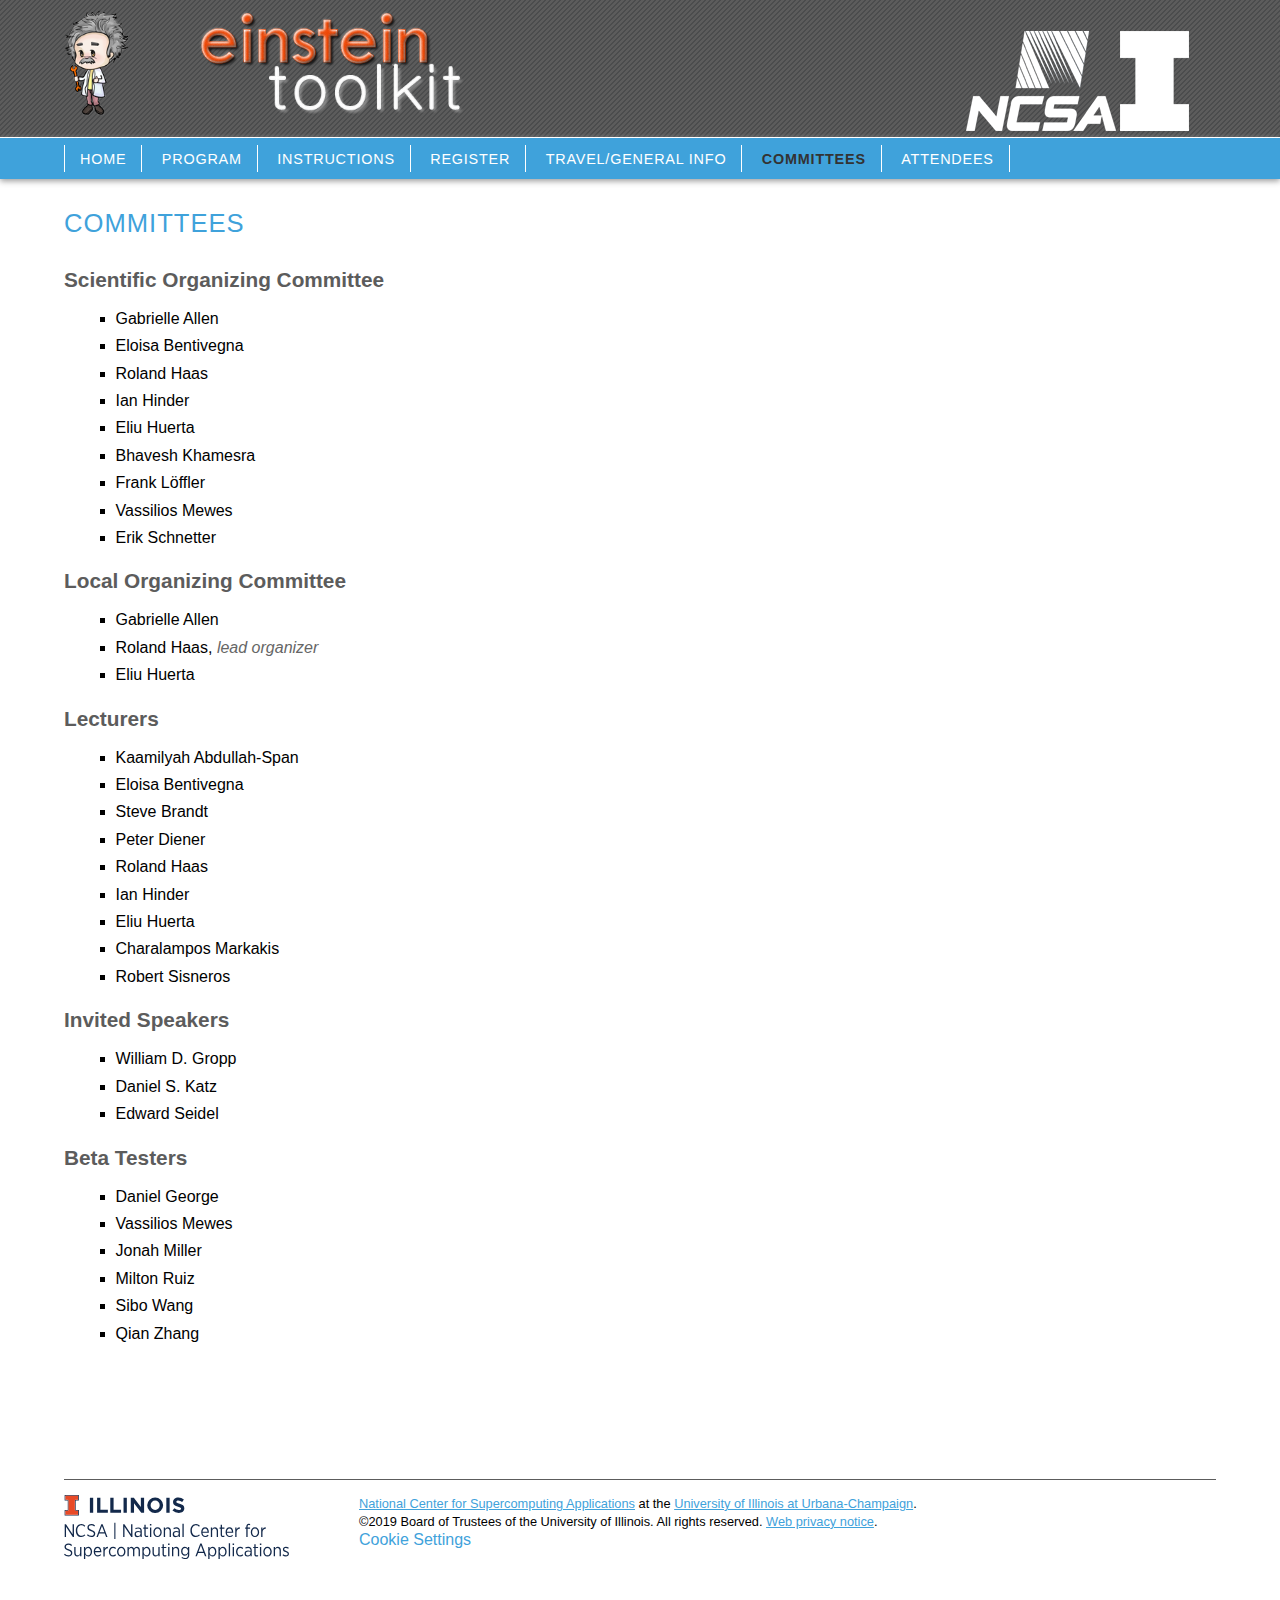
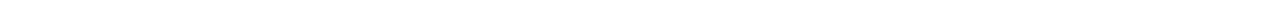
<file: committees.html>
<!DOCTYPE html>
<html xmlns="http://www.w3.org/1999/xhtml" xml:lang="en-US" lang="en-US">
<head>
<meta http-equiv="Content-Type" content="text/html; charset=utf-8" />
<title>2017 North American Einstein Toolkit School and Workshop at NCSA | Conferences at NCSA/University of Illinois</title>
<link href="css/gray-styles.css" rel="stylesheet" type="text/css" media="all" />
<link href="includes/custom.css" rel="stylesheet" type="text/css" media="all" />
<link href="css/gray-print.css" rel="stylesheet" type="text/css" media="print" />
<link rel="apple-touch-icon" sizes="57x57" href="http://www.ncsa.illinois.edu/assets/img/favicons/apple-icon-57x57.png">
<link rel="apple-touch-icon" sizes="60x60" href="http://www.ncsa.illinois.edu/assets/img/favicons/apple-icon-60x60.png">
<link rel="apple-touch-icon" sizes="72x72" href="http://www.ncsa.illinois.edu/assets/img/favicons/apple-icon-72x72.png">
<link rel="apple-touch-icon" sizes="76x76" href="http://www.ncsa.illinois.edu/assets/img/favicons/apple-icon-76x76.png">
<link rel="apple-touch-icon" sizes="114x114" href="http://www.ncsa.illinois.edu/assets/img/favicons/apple-icon-114x114.png">
<link rel="apple-touch-icon" sizes="120x120" href="http://www.ncsa.illinois.edu/assets/img/favicons/apple-icon-120x120.png">
<link rel="apple-touch-icon" sizes="144x144" href="http://www.ncsa.illinois.edu/assets/img/favicons/apple-icon-144x144.png">
<link rel="apple-touch-icon" sizes="152x152" href="http://www.ncsa.illinois.edu/assets/img/favicons/apple-icon-152x152.png">
<link rel="apple-touch-icon" sizes="180x180" href="http://www.ncsa.illinois.edu/assets/img/favicons/apple-icon-180x180.png">
<link rel="icon" type="image/png" sizes="192x192"  href="http://www.ncsa.illinois.edu/assets/img/favicons/android-icon-192x192.png">
<link rel="icon" type="image/png" sizes="32x32" href="http://www.ncsa.illinois.edu/assets/img/favicons/favicon-32x32.png">
<link rel="icon" type="image/png" sizes="96x96" href="http://www.ncsa.illinois.edu/assets/img/favicons/favicon-96x96.png">
<link rel="icon" type="image/png" sizes="16x16" href="http://www.ncsa.illinois.edu/assets/img/favicons/favicon-16x16.png">
<link rel="manifest" href="http://www.ncsa.illinois.edu/assets/img/favicons/manifest.json">
<meta name="msapplication-TileColor" content="#fff">
<meta name="msapplication-TileImage" content="/assets/img/favicons/ms-icon-144x144.png">
<meta name="theme-color" content="#fff">
</head>

<body>

<div id="header">
	<a href="index.html"><img src="includes/etk_banner.png" alt="North American Einstein Toolkit School and Workshop at NCSA" /></a>
	<div id="headlogos">
		<a href="http://www.ncsa.illinois.edu/"><img src="images/gray_logo_ncsa_white.png" alt="NCSA homepage" /></a>
		<a href="http://illinois.edu/"><img src="images/logos_uiuc_blocki_white.png" alt="University of Illinois homepage" /></a>

	</div>
</div>

<h2 class="hhide">Navigation</h2> 
<ul id="navlist"> 
	<li><a href="index.html">Home</a></li> 
	<li><a href="program.html">Program</a></li> 
	<li><a href="https://docs.einsteintoolkit.org/et-docs/NCSAETK2017/setup">Instructions</a></li>
	<li><a href="register.html">Register</a></li>
	<li><a href="info.html">Travel/General Info</a></li> 
	<li id="navhi"><a href="committees.html">Committees</a></li>
	<li><a href="attendees.html">Attendees</a></li>
</ul> 
 
<div id="bodycontent"> 
 
<h1 class="hhide">2017 North American Einstein Toolkit School and Workshop at NCSA</h1>


<h2>Committees</h2>

<h3>Scientific Organizing Committee</h3>
<ul>
<li>Gabrielle Allen</li>
<li>Eloisa Bentivegna</li>
<li>Roland Haas</li>
<li>Ian Hinder</li>
<li>Eliu Huerta</li>
<li>Bhavesh Khamesra</li>
<li>Frank L&ouml;ffler</li>
<li>Vassilios Mewes</li>
<li>Erik Schnetter</li>
</ul>

<h3>Local Organizing Committee</h3>
<ul>
<li>Gabrielle Allen</li>
<li>Roland Haas, <em>lead organizer</em></li>
<li>Eliu Huerta</li>
</ul>

<h3>Lecturers</h3>
<ul>
<li>Kaamilyah Abdullah-Span</li>
<li>Eloisa Bentivegna</li>
<li>Steve Brandt</li>
<li>Peter Diener</li>
<li>Roland Haas</li>
<li>Ian Hinder</li>
<li>Eliu Huerta</li>
<li>Charalampos Markakis</li>
<li>Robert Sisneros</li>
</ul>

<h3>Invited Speakers</h3>
<ul>
<li>William D. Gropp</li>
<li>Daniel S. Katz</li>
<li>Edward Seidel</li>
</ul>

<h3>Beta Testers</h3>
<ul>
<li>Daniel George</li>
<li>Vassilios Mewes</li>
<li>Jonah Miller</li>
<li>Milton Ruiz</li>
<li>Sibo Wang</li>
<li>Qian Zhang</li>
</ul>

<br style="clear: both; /">
</div> <!-- end #bodycontent -->

<div id="footer">
	<div id="footlogos">
		<svg xmlns="http://www.w3.org/2000/svg" viewBox="0 0 347.61 99.04" xmlns:xlink="http://www.w3.org/1999/xlink">
	<defs>
		<style>
			.cls-1{fill:#13294b;}
			.cls-2{fill:#e84a27;}
			#Illinois_Wordmark_link{stroke:none;fill:#fff;opacity:0;}
			#Illinois_Unit_Wordmark_link{stroke:none;fill:#fff;opacity:0;}
		</style>
	</defs>
	<title>National Center for Supercomputing Applications at the University of Illinois at Urbana-Champaign</title>
	<g id="Illinois_Wordmark" data-name="Illinois Wordmark">
		<a xlink:href="https://illinois.edu/">
			<rect id="Illinois_Wordmark_link" x="0" y="0" width="54%" height="33%"/>
			<path class="cls-1" d="M40,27.45V4.28h5.1V27.45Z"/>
			<path class="cls-1" d="M51.15,27.45V4.28h5.09V22.81H67.79v4.64Z"/>
			<path class="cls-1" d="M71.53,27.45V4.28h5.09V22.81H88.17v4.64Z"/>
			<path class="cls-1" d="M92,27.45V4.28h5.1V27.45Z"/>
			<path class="cls-1" d="M119.42,27.45,108.2,12.72V27.45h-5V4.28h4.7l10.86,14.26V4.28h5V27.45Z"/>
			<path class="cls-1" d="M140.86,27.84a11.87,11.87,0,0,1-12.28-11.91v-.07a12.32,12.32,0,0,1,24.62-.06v.06A12,12,0,0,1,140.86,27.84Zm7-12a7,7,0,0,0-7-7.28,6.92,6.92,0,0,0-7,7.22v.06a7,7,0,0,0,7,7.28,6.92,6.92,0,0,0,7-7.21Z"/>
			<path class="cls-1" d="M158.13,27.45V4.28h5.1V27.45Z"/>
			<path class="cls-1" d="M177.44,27.78a14.75,14.75,0,0,1-9.83-3.71l3-3.61a10.63,10.63,0,0,0,6.91,2.82c2.09,0,3.35-.83,3.35-2.19V21c0-1.29-.8-1.95-4.67-2.94-4.67-1.19-7.68-2.48-7.68-7.08v-.07c0-4.2,3.38-7,8.11-7a13.45,13.45,0,0,1,8.61,2.94l-2.65,3.84a10.88,10.88,0,0,0-6-2.28c-1.95,0-3,.89-3,2v.06c0,1.53,1,2,5,3.05,4.7,1.22,7.35,2.91,7.35,7v.06C185.94,25.19,182.43,27.78,177.44,27.78Z"/>
			<path class="cls-1" d="M22.92,8.54V0H1V8.54H5.84V23.18H1v8.54h22V23.18H18V8.54ZM18,24.4H21.7v6.1H2.18V24.4H5.84a1.22,1.22,0,0,0,1.22-1.22V8.54A1.21,1.21,0,0,0,5.84,7.32H2.18V1.22H21.7v6.1H18a1.22,1.22,0,0,0-1.22,1.22V23.18A1.22,1.22,0,0,0,18,24.4"/>
			<path class="cls-2" d="M18,7.32H21.7V1.22H2.18v6.1H5.84A1.21,1.21,0,0,1,7.06,8.54V23.18A1.22,1.22,0,0,1,5.84,24.4H2.18v6.1H21.7V24.4H18a1.22,1.22,0,0,1-1.22-1.22V8.54A1.22,1.22,0,0,1,18,7.32"/>
		</a>
	</g>
	<g id="Illinois_Unit_Wordmark" data-name="Illinois Unit Wordmark">
		<a xlink:href="/">
			<rect id="Illinois_Unit_Wordmark_link" x="0" y="33%" width="100%" height="66%"/>
			<path class="cls-1" d="M1.08,45.19h2l10.25,15.4V45.19h2.07v19.6H13.62L3.12,49V64.79h-2Z"/>
			<path class="cls-1" d="M18.29,55.1v-.2c0-5.91,3.7-10,8.6-10a8.26,8.26,0,0,1,6,2.43L31.56,49a6.58,6.58,0,0,0-4.76-2.1c-3.58,0-6.33,3.3-6.33,8V55c0,4.81,2.78,8.09,6.36,8.09a6.54,6.54,0,0,0,4.84-2.24L33,62.38a8.37,8.37,0,0,1-6.21,2.69C21.87,65.07,18.29,61.09,18.29,55.1Z"/>
			<path class="cls-1" d="M35.41,62.29l1.31-1.59a7.84,7.84,0,0,0,5.52,2.43c2.35,0,3.95-1.42,3.95-3.27V59.8c0-1.62-.82-2.66-4.37-3.92-4.06-1.51-5.63-3-5.63-5.74v0c0-2.94,2.44-5.18,5.88-5.18A8.57,8.57,0,0,1,48,47.12l-1.26,1.65A6.93,6.93,0,0,0,42,46.84c-2.24,0-3.7,1.37-3.7,3V50c0,1.7.87,2.68,4.56,4,4,1.48,5.41,3.08,5.41,5.68v.06c0,3.13-2.55,5.35-6,5.35A9.64,9.64,0,0,1,35.41,62.29Z"/>
			<path class="cls-1" d="M57.65,45.05h2.07L67.2,64.79H65l-1.9-5.16H54.24l-1.91,5.16H50.18Zm4.71,12.68-3.7-9.94-3.72,9.94Z"/>
			<path class="cls-1" d="M77.76,42.69h1.68V68.12H77.76Z"/>
			<path class="cls-1" d="M91.42,45.19h2l10.24,15.4V45.19h2.08v19.6H104L93.46,49V64.79h-2Z"/>
			<path class="cls-1" d="M109.05,60.56v-.11c0-3,2.18-4.71,5.4-4.71a11.11,11.11,0,0,1,3.76.62v-.9c0-2.35-1.38-3.61-3.7-3.61a8,8,0,0,0-3.75,1l-.65-1.68a10.48,10.48,0,0,1,4.6-1.12,5.54,5.54,0,0,1,4.08,1.43,5.24,5.24,0,0,1,1.4,3.95v9.38h-2V62.66a5.09,5.09,0,0,1-4.43,2.43A4.49,4.49,0,0,1,109.05,60.56Zm9.18-.81V57.87a11,11,0,0,0-3.52-.56c-2.33,0-3.62,1.21-3.62,3v.12a2.88,2.88,0,0,0,3.11,2.93A3.78,3.78,0,0,0,118.23,59.75Z"/>
			<path class="cls-1" d="M124.22,61.4V52h-1.76V50.2h1.76V45.94h2V50.2H130V52h-3.8v9.07a1.83,1.83,0,0,0,2.1,2.07,4.23,4.23,0,0,0,1.7-.36v1.74a5,5,0,0,1-2.18.5C125.79,65,124.22,64,124.22,61.4Z"/>
			<path class="cls-1" d="M132.77,44.82H135V47.2h-2.27Zm.11,5.38h2V64.79h-2Z"/>
			<path class="cls-1" d="M138.06,57.59v-.17c0-4.23,2.77-7.5,6.5-7.5S151,53.14,151,57.4v.16c0,4.26-2.75,7.53-6.5,7.53S138.06,61.87,138.06,57.59Zm10.92,0v-.14c0-3.28-2-5.71-4.45-5.71s-4.4,2.46-4.4,5.68v.14c0,3.25,1.94,5.71,4.43,5.71S149,60.81,149,57.59Z"/>
			<path class="cls-1" d="M154.17,50.2h2v2.38a4.71,4.71,0,0,1,4.31-2.66c3,0,4.76,2,4.76,5.29v9.58h-2v-9c0-2.61-1.23-4.06-3.36-4.06s-3.7,1.68-3.7,4.17v8.88h-2Z"/>
			<path class="cls-1" d="M168,60.56v-.11c0-3,2.19-4.71,5.41-4.71a11,11,0,0,1,3.75.62v-.9c0-2.35-1.37-3.61-3.7-3.61a8,8,0,0,0-3.75,1l-.64-1.68A10.43,10.43,0,0,1,173.65,50a5.56,5.56,0,0,1,4.09,1.43,5.28,5.28,0,0,1,1.4,3.95v9.38h-2V62.66a5.09,5.09,0,0,1-4.42,2.43A4.49,4.49,0,0,1,168,60.56Zm9.19-.81V57.87a11.05,11.05,0,0,0-3.53-.56c-2.32,0-3.61,1.21-3.61,3v.12a2.88,2.88,0,0,0,3.11,2.93A3.78,3.78,0,0,0,177.18,59.75Z"/>
			<path class="cls-1" d="M183,44.57h2V64.79h-2Z"/>
			<path class="cls-1" d="M195.38,55.1v-.2c0-5.91,3.7-10,8.6-10a8.26,8.26,0,0,1,6,2.43L208.66,49a6.6,6.6,0,0,0-4.76-2.1c-3.59,0-6.33,3.3-6.33,8V55c0,4.81,2.77,8.09,6.35,8.09a6.58,6.58,0,0,0,4.85-2.24l1.29,1.51a8.4,8.4,0,0,1-6.22,2.69C199,65.07,195.38,61.09,195.38,55.1Z"/>
			<path class="cls-1" d="M212,57.62v-.17c0-4.45,2.6-7.53,6.05-7.53,3.64,0,5.82,3.13,5.82,7.53v.84H214c.23,3.22,2.21,5,4.51,5a5.12,5.12,0,0,0,3.78-1.68l1.15,1.29a6.62,6.62,0,0,1-5,2.18C214.86,65.09,212,62.24,212,57.62Zm9.83-.9c-.12-2.77-1.46-5-3.81-5-2.16,0-3.78,2-4,5Z"/>
			<path class="cls-1" d="M226.92,50.2h2v2.38a4.7,4.7,0,0,1,4.31-2.66c3,0,4.76,2,4.76,5.29v9.58h-2v-9c0-2.61-1.23-4.06-3.36-4.06s-3.69,1.68-3.69,4.17v8.88h-2Z"/>
			<path class="cls-1" d="M242.12,61.4V52h-1.76V50.2h1.76V45.94h2V50.2h3.8V52h-3.8v9.07a1.83,1.83,0,0,0,2.1,2.07,4.23,4.23,0,0,0,1.7-.36v1.74a5,5,0,0,1-2.18.5C243.69,65,242.12,64,242.12,61.4Z"/>
			<path class="cls-1" d="M249.66,57.62v-.17c0-4.45,2.6-7.53,6.05-7.53,3.63,0,5.82,3.13,5.82,7.53v.84H251.7c.23,3.22,2.21,5,4.51,5A5.14,5.14,0,0,0,260,61.62l1.15,1.29a6.62,6.62,0,0,1-5,2.18C252.57,65.09,249.66,62.24,249.66,57.62Zm9.83-.9c-.12-2.77-1.46-5-3.81-5-2.16,0-3.78,2-4,5Z"/>
			<path class="cls-1" d="M264.63,50.2h2v3.22a5.16,5.16,0,0,1,5-3.42v2.19h-.14c-2.69,0-4.88,1.9-4.88,5.65v7h-2Z"/>
			<path class="cls-1" d="M281.71,52h-1.79V50.23h1.79V48.88a4.66,4.66,0,0,1,1.12-3.39,3.78,3.78,0,0,1,2.83-1,6.35,6.35,0,0,1,1.93.28v1.79a5.7,5.7,0,0,0-1.65-.25c-1.49,0-2.22.87-2.22,2.74v1.21h3.81V52h-3.81v12.8h-2Z"/>
			<path class="cls-1" d="M288.61,57.59v-.17c0-4.23,2.77-7.5,6.5-7.5s6.46,3.22,6.46,7.48v.16c0,4.26-2.74,7.53-6.49,7.53S288.61,61.87,288.61,57.59Zm10.92,0v-.14c0-3.28-2-5.71-4.45-5.71s-4.4,2.46-4.4,5.68v.14c0,3.25,1.93,5.71,4.43,5.71S299.53,60.81,299.53,57.59Z"/>
			<path class="cls-1" d="M304.71,50.2h2v3.22a5.15,5.15,0,0,1,5-3.42v2.19h-.14c-2.69,0-4.87,1.9-4.87,5.65v7h-2Z"/>
			<path class="cls-1" d="M0,92.29,1.32,90.7a7.82,7.82,0,0,0,5.51,2.43c2.35,0,3.95-1.42,3.95-3.27V89.8c0-1.62-.81-2.66-4.37-3.92-4.06-1.51-5.63-3-5.63-5.74v0c0-2.94,2.44-5.18,5.88-5.18a8.56,8.56,0,0,1,5.88,2.21l-1.26,1.65a6.89,6.89,0,0,0-4.7-1.93c-2.24,0-3.7,1.37-3.7,3V80c0,1.7.87,2.68,4.57,4,4,1.48,5.4,3.08,5.4,5.68v.06c0,3.13-2.55,5.35-6,5.35A9.64,9.64,0,0,1,0,92.29Z"/>
			<path class="cls-1" d="M15.85,89.77V80.2h2v9c0,2.6,1.23,4.06,3.36,4.06s3.66-1.66,3.66-4.18V80.2h2.05V94.79H24.89V92.44a4.69,4.69,0,0,1-4.28,2.65C17.64,95.09,15.85,93,15.85,89.77Z"/>
			<path class="cls-1" d="M30.82,80.2h2V83a5.44,5.44,0,0,1,4.76-3.11c2.94,0,5.8,2.57,5.8,7.42v.28c0,4.84-2.86,7.47-5.8,7.47a5.39,5.39,0,0,1-4.76-3V99h-2Zm10.5,7.42V87.4c0-3.53-1.9-5.66-4.14-5.66S32.76,84,32.76,87.37v.25c0,3.44,2.12,5.63,4.42,5.63S41.32,91.23,41.32,87.62Z"/>
			<path class="cls-1" d="M45.92,87.62v-.17c0-4.45,2.6-7.53,6-7.53,3.64,0,5.83,3.13,5.83,7.53v.84H48c.22,3.22,2.21,5,4.51,5a5.14,5.14,0,0,0,3.78-1.68l1.15,1.29a6.62,6.62,0,0,1-5,2.18C48.83,95.09,45.92,92.24,45.92,87.62Zm9.82-.9c-.11-2.77-1.45-5-3.8-5-2.16,0-3.78,2-4,5Z"/>
			<path class="cls-1" d="M60.89,80.2h2v3.22a5.16,5.16,0,0,1,5-3.42v2.19h-.14c-2.69,0-4.88,1.9-4.88,5.65v7h-2Z"/>
			<path class="cls-1" d="M69.31,87.65v-.23c0-4.39,2.86-7.5,6.5-7.5a6.23,6.23,0,0,1,4.59,2l-1.18,1.51a4.8,4.8,0,0,0-3.44-1.65c-2.44,0-4.4,2.29-4.4,5.68v.14c0,3.47,2,5.66,4.48,5.66a4.77,4.77,0,0,0,3.42-1.68l1.17,1.34a6,6,0,0,1-4.7,2.18C72.08,95.09,69.31,92,69.31,87.65Z"/>
			<path class="cls-1" d="M82,87.59v-.17c0-4.23,2.78-7.5,6.5-7.5s6.47,3.22,6.47,7.48v.16c0,4.26-2.75,7.53-6.5,7.53S82,91.87,82,87.59Zm10.92,0v-.14c0-3.28-2-5.71-4.45-5.71s-4.39,2.46-4.39,5.68v.14c0,3.25,1.93,5.71,4.42,5.71S92.89,90.81,92.89,87.59Z"/>
			<path class="cls-1" d="M98.08,80.2h2v2.32a4.52,4.52,0,0,1,4.09-2.6,4.24,4.24,0,0,1,4,2.66,5.07,5.07,0,0,1,4.48-2.66c2.83,0,4.65,2,4.65,5.35v9.52h-2v-9c0-2.66-1.17-4.06-3.16-4.06s-3.44,1.51-3.44,4.14v8.91h-2v-9c0-2.63-1.18-4-3.16-4s-3.45,1.71-3.45,4.17v8.88h-2Z"/>
			<path class="cls-1" d="M121.14,80.2h2V83a5.42,5.42,0,0,1,4.76-3.11c2.94,0,5.79,2.57,5.79,7.42v.28c0,4.84-2.85,7.47-5.79,7.47a5.38,5.38,0,0,1-4.76-3V99h-2Zm10.5,7.42V87.4c0-3.53-1.9-5.66-4.14-5.66s-4.43,2.21-4.43,5.63v.25c0,3.44,2.13,5.63,4.43,5.63S131.64,91.23,131.64,87.62Z"/>
			<path class="cls-1" d="M136.78,89.77V80.2h2v9c0,2.6,1.23,4.06,3.36,4.06s3.67-1.66,3.67-4.18V80.2h2V94.79h-2V92.44a4.71,4.71,0,0,1-4.29,2.65C138.58,95.09,136.78,93,136.78,89.77Z"/>
			<path class="cls-1" d="M152.28,91.4V82h-1.76V80.2h1.76V75.94h2V80.2h3.81V82H154.3v9.07a1.83,1.83,0,0,0,2.1,2.07,4.31,4.31,0,0,0,1.71-.36v1.74a5.08,5.08,0,0,1-2.19.5C153.85,95,152.28,94,152.28,91.4Z"/>
			<path class="cls-1" d="M160.83,74.82h2.27V77.2h-2.27Zm.11,5.38h2V94.79h-2Z"/>
			<path class="cls-1" d="M166.9,80.2h2v2.38a4.71,4.71,0,0,1,4.31-2.66c3,0,4.76,2,4.76,5.29v9.58h-2v-9c0-2.61-1.23-4.06-3.36-4.06s-3.69,1.68-3.69,4.17v8.88h-2Z"/>
			<path class="cls-1" d="M181.55,97.47l.81-1.65a8.48,8.48,0,0,0,4.71,1.46c2.74,0,4.45-1.46,4.45-4.37V90.78a5.55,5.55,0,0,1-4.82,3c-3,0-5.74-2.47-5.74-6.89v-.11c0-4.37,2.8-6.86,5.74-6.86a5.55,5.55,0,0,1,4.82,2.88V80.2h2V92.85a6.2,6.2,0,0,1-1.62,4.54A6.77,6.77,0,0,1,187.1,99,10.65,10.65,0,0,1,181.55,97.47Zm10-10.58v-.08c0-3.14-2.15-5.07-4.45-5.07S183,83.61,183,86.81v0c0,3.17,1.87,5.1,4.11,5.1S191.6,90,191.6,86.89Z"/>
			<path class="cls-1" d="M210.56,75.05h2.07l7.48,19.74h-2.24L216,89.63h-8.82l-1.9,5.16h-2.16Zm4.7,12.68-3.69-9.94-3.73,9.94Z"/>
			<path class="cls-1" d="M222.9,80.2h2V83a5.44,5.44,0,0,1,4.76-3.11c2.94,0,5.8,2.57,5.8,7.42v.28c0,4.84-2.86,7.47-5.8,7.47a5.4,5.4,0,0,1-4.76-3V99h-2Zm10.5,7.42V87.4c0-3.53-1.91-5.66-4.15-5.66s-4.42,2.21-4.42,5.63v.25c0,3.44,2.13,5.63,4.42,5.63S233.4,91.23,233.4,87.62Z"/>
			<path class="cls-1" d="M238.72,80.2h2V83a5.44,5.44,0,0,1,4.76-3.11c2.94,0,5.8,2.57,5.8,7.42v.28c0,4.84-2.86,7.47-5.8,7.47a5.39,5.39,0,0,1-4.76-3V99h-2Zm10.5,7.42V87.4c0-3.53-1.9-5.66-4.14-5.66s-4.42,2.21-4.42,5.63v.25c0,3.44,2.12,5.63,4.42,5.63S249.22,91.23,249.22,87.62Z"/>
			<path class="cls-1" d="M254.62,74.57h2V94.79h-2Z"/>
			<path class="cls-1" d="M260.55,74.82h2.27V77.2h-2.27Zm.12,5.38h2V94.79h-2Z"/>
			<path class="cls-1" d="M265.85,87.65v-.23c0-4.39,2.85-7.5,6.49-7.5a6.23,6.23,0,0,1,4.6,2l-1.18,1.51a4.82,4.82,0,0,0-3.44-1.65c-2.44,0-4.4,2.29-4.4,5.68v.14c0,3.47,2,5.66,4.48,5.66a4.77,4.77,0,0,0,3.42-1.68L277,92.91a6,6,0,0,1-4.7,2.18C268.62,95.09,265.85,92,265.85,87.65Z"/>
			<path class="cls-1" d="M279,90.56v-.11c0-3,2.18-4.71,5.4-4.71a11,11,0,0,1,3.75.62v-.9c0-2.35-1.37-3.61-3.69-3.61a8,8,0,0,0-3.75,1L280,81.15A10.43,10.43,0,0,1,284.6,80a5.55,5.55,0,0,1,4.09,1.43,5.24,5.24,0,0,1,1.4,4v9.38h-2V92.66a5.06,5.06,0,0,1-4.42,2.43A4.49,4.49,0,0,1,279,90.56Zm9.18-.81V87.87a11,11,0,0,0-3.53-.56c-2.32,0-3.61,1.21-3.61,3v.12a2.88,2.88,0,0,0,3.11,2.93A3.78,3.78,0,0,0,288.13,89.75Z"/>
			<path class="cls-1" d="M294.12,91.4V82h-1.76V80.2h1.76V75.94h2V80.2h3.8V82h-3.8v9.07a1.83,1.83,0,0,0,2.1,2.07,4.26,4.26,0,0,0,1.7-.36v1.74a5,5,0,0,1-2.18.5C295.69,95,294.12,94,294.12,91.4Z"/>
			<path class="cls-1" d="M302.67,74.82h2.26V77.2h-2.26Zm.11,5.38h2V94.79h-2Z"/>
			<path class="cls-1" d="M308,87.59v-.17c0-4.23,2.77-7.5,6.5-7.5s6.47,3.22,6.47,7.48v.16c0,4.26-2.75,7.53-6.5,7.53S308,91.87,308,87.59Zm10.92,0v-.14c0-3.28-2-5.71-4.45-5.71S310,84.2,310,87.42v.14c0,3.25,1.93,5.71,4.42,5.71S318.88,90.81,318.88,87.59Z"/>
			<path class="cls-1" d="M324.07,80.2h2v2.38a4.71,4.71,0,0,1,4.31-2.66c3,0,4.76,2,4.76,5.29v9.58h-2v-9c0-2.61-1.23-4.06-3.36-4.06s-3.7,1.68-3.7,4.17v8.88h-2Z"/>
			<path class="cls-1" d="M337.61,93l1.06-1.48a6.66,6.66,0,0,0,4.26,1.76c1.6,0,2.74-.92,2.74-2.26V91c0-1.26-1.2-1.93-3.22-2.77-2.29-1-4.14-1.91-4.14-4.17V84c0-2.41,1.9-4,4.54-4a7.9,7.9,0,0,1,4.59,1.56l-1,1.54a6.4,6.4,0,0,0-3.67-1.37c-1.51,0-2.52.87-2.52,2v.06c0,1.23,1.26,1.85,3.25,2.69,2.41,1.09,4.09,2.07,4.09,4.31v0c0,2.63-2.1,4.2-4.74,4.2A8.12,8.12,0,0,1,337.61,93Z"/>
		</a>
	</g>
</svg>

	</div>
	<p>
		<a href="http://www.ncsa.illinois.edu/">National Center for Supercomputing Applications</a> at the <a href="https://illinois.edu/">University of Illinois at Urbana-Champaign</a>.<br /> 
		&copy;2019 Board of Trustees of the University of Illinois. All rights reserved. <a href="https://www.vpaa.uillinois.edu/resources/web_privacy">Web privacy notice</a>.
	</p>
</div> <!-- end #footer -->

<!-- google analytics -->
<script>
  (function(i,s,o,g,r,a,m){i['GoogleAnalyticsObject']=r;i[r]=i[r]||function(){
  (i[r].q=i[r].q||[]).push(arguments)},i[r].l=1*new Date();a=s.createElement(o),
  m=s.getElementsByTagName(o)[0];a.async=1;a.src=g;m.parentNode.insertBefore(a,m)
  })(window,document,'script','//www.google-analytics.com/analytics.js','ga');

  ga('create', 'UA-513812-1', 'uiuc.edu');
  ga('require', 'displayfeatures');
  ga('send', 'pageview');
</script>

<!-- OneTrust Cookies Consent Notice (Production CDN, illinois.edu, en-GB) start -->
<script src="https://cdn.cookielaw.org/consent/fd31c61a-15d6-4769-9802-5eafcc1098ba.js" type="text/javascript" charset="UTF-8"></script>
<script type="text/javascript">function OptanonWrapper() { }</script>
<!-- OneTrust Cookies Consent Notice (Production CDN, illinois.edu, en-GB) end -->

<!-- OneTrust Cookies Settings button start -->
<a class="optanon-show-settings">Cookie Settings</a>
<!-- OneTrust Cookies Settings button end -->
</body>
</html>
</file>
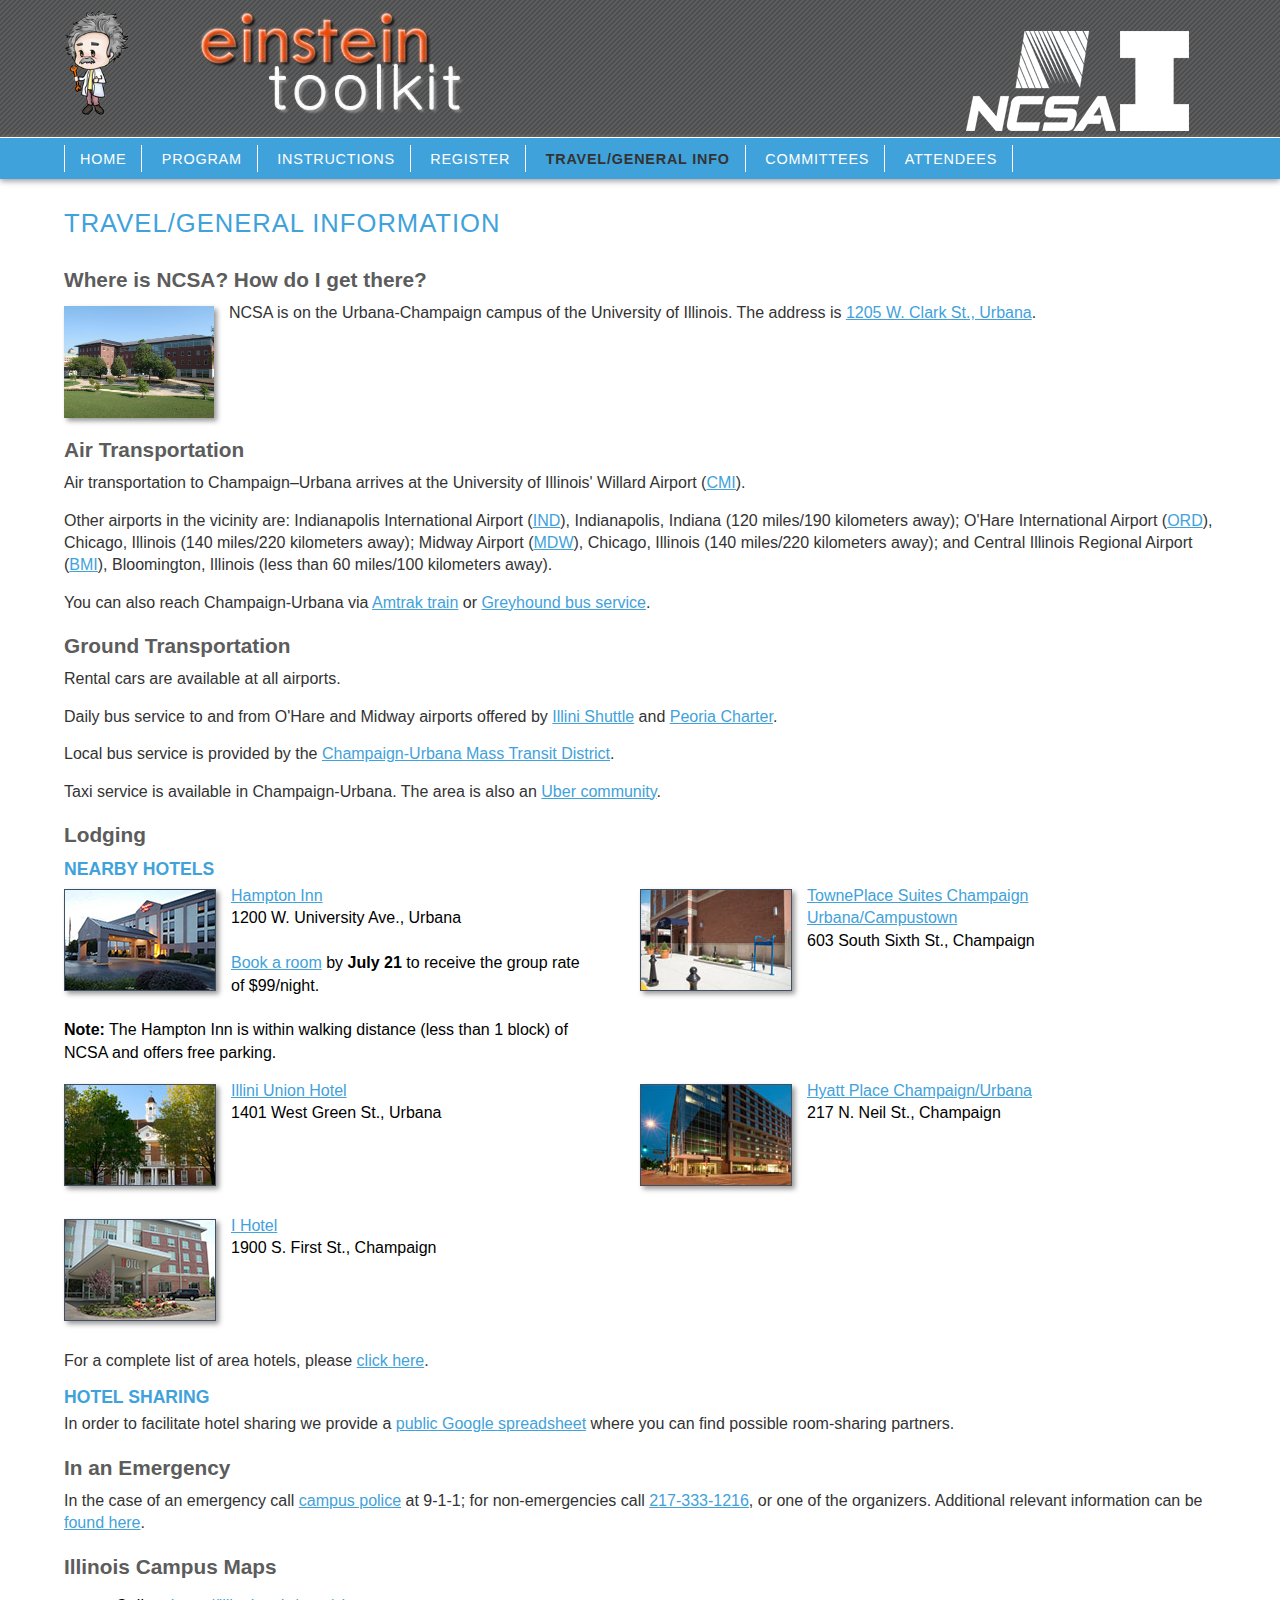
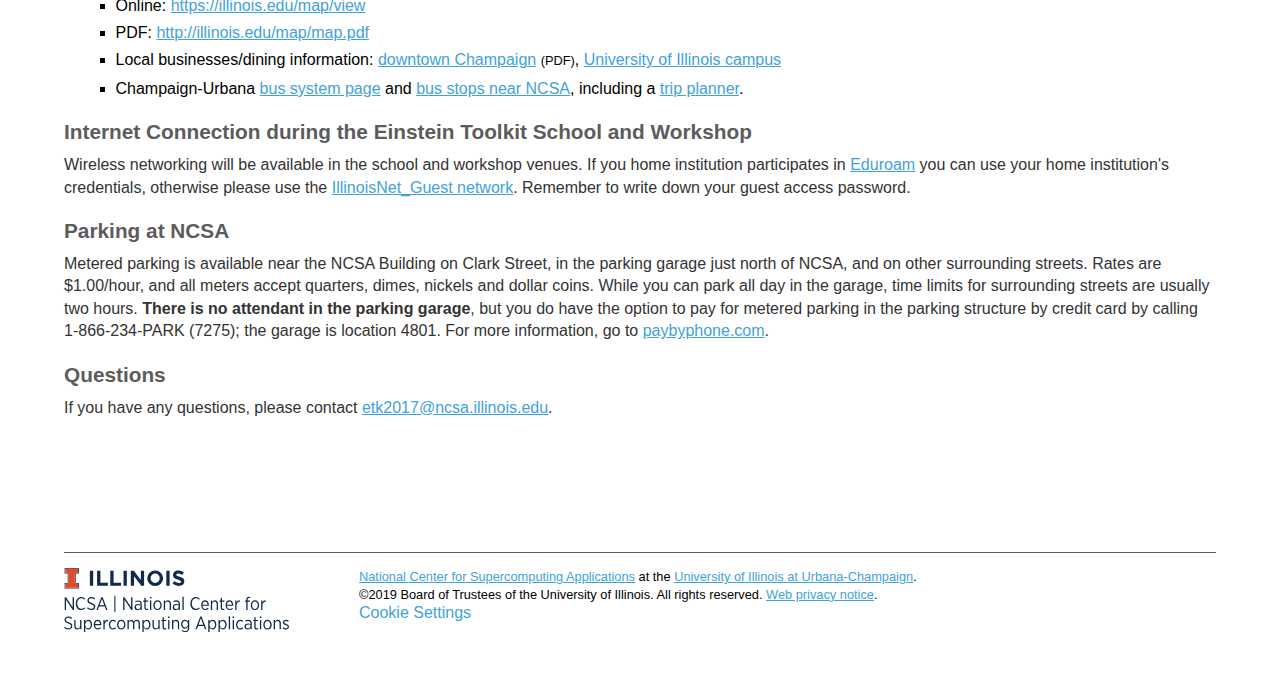
<file: info.html>
<!DOCTYPE html>
<html xmlns="http://www.w3.org/1999/xhtml" xml:lang="en-US" lang="en-US">
<head>
<meta http-equiv="Content-Type" content="text/html; charset=utf-8" />
<title>2017 North American Einstein Toolkit School and Workshop at NCSA | Conferences at NCSA/University of Illinois</title>
<link href="css/gray-styles.css" rel="stylesheet" type="text/css" media="all" />
<link href="includes/custom.css" rel="stylesheet" type="text/css" media="all" />
<link href="css/gray-print.css" rel="stylesheet" type="text/css" media="print" />
<link rel="apple-touch-icon" sizes="57x57" href="http://www.ncsa.illinois.edu/assets/img/favicons/apple-icon-57x57.png">
<link rel="apple-touch-icon" sizes="60x60" href="http://www.ncsa.illinois.edu/assets/img/favicons/apple-icon-60x60.png">
<link rel="apple-touch-icon" sizes="72x72" href="http://www.ncsa.illinois.edu/assets/img/favicons/apple-icon-72x72.png">
<link rel="apple-touch-icon" sizes="76x76" href="http://www.ncsa.illinois.edu/assets/img/favicons/apple-icon-76x76.png">
<link rel="apple-touch-icon" sizes="114x114" href="http://www.ncsa.illinois.edu/assets/img/favicons/apple-icon-114x114.png">
<link rel="apple-touch-icon" sizes="120x120" href="http://www.ncsa.illinois.edu/assets/img/favicons/apple-icon-120x120.png">
<link rel="apple-touch-icon" sizes="144x144" href="http://www.ncsa.illinois.edu/assets/img/favicons/apple-icon-144x144.png">
<link rel="apple-touch-icon" sizes="152x152" href="http://www.ncsa.illinois.edu/assets/img/favicons/apple-icon-152x152.png">
<link rel="apple-touch-icon" sizes="180x180" href="http://www.ncsa.illinois.edu/assets/img/favicons/apple-icon-180x180.png">
<link rel="icon" type="image/png" sizes="192x192"  href="http://www.ncsa.illinois.edu/assets/img/favicons/android-icon-192x192.png">
<link rel="icon" type="image/png" sizes="32x32" href="http://www.ncsa.illinois.edu/assets/img/favicons/favicon-32x32.png">
<link rel="icon" type="image/png" sizes="96x96" href="http://www.ncsa.illinois.edu/assets/img/favicons/favicon-96x96.png">
<link rel="icon" type="image/png" sizes="16x16" href="http://www.ncsa.illinois.edu/assets/img/favicons/favicon-16x16.png">
<link rel="manifest" href="http://www.ncsa.illinois.edu/assets/img/favicons/manifest.json">
<meta name="msapplication-TileColor" content="#fff">
<meta name="msapplication-TileImage" content="/assets/img/favicons/ms-icon-144x144.png">
<meta name="theme-color" content="#fff">
</head>

<body>

<div id="header">
	<a href="index.html"><img src="includes/etk_banner.png" alt="North American Einstein Toolkit School and Workshop at NCSA" /></a>
	<div id="headlogos">
		<a href="http://www.ncsa.illinois.edu/"><img src="images/gray_logo_ncsa_white.png" alt="NCSA homepage" /></a>
		<a href="http://illinois.edu/"><img src="images/logos_uiuc_blocki_white.png" alt="University of Illinois homepage" /></a>

	</div>
</div>

<h2 class="hhide">Navigation</h2> 
<ul id="navlist"> 
	<li><a href="index.html">Home</a></li> 
	<li><a href="program.html">Program</a></li> 
	<li><a href="https://docs.einsteintoolkit.org/et-docs/NCSAETK2017/setup">Instructions</a></li>
	<li><a href="register.html">Register</a></li>
	<li id="navhi"><a href="info.html">Travel/General Info</a></li> 
	<li><a href="committees.html">Committees</a></li>
	<li><a href="attendees.html">Attendees</a></li>
</ul> 
 
<div id="bodycontent"> 
 
<h1 class="hhide">2017 North American Einstein Toolkit School and Workshop at NCSA</h1>


<h2>Travel/General Information</h2>

<h3 id="where">Where is NCSA? How do I get there? </h3>
<a href="https://www.google.com/maps/place/1205+W+Clark+St,+Urbana,+IL+61801/@40.114979,-88.22778,16.18z/data=!4m13!1m7!3m6!1s0x880cd76a47cd350f:0xc10bc5aeea1c4c10!2s1205+W+Clark+St,+Urbana,+IL+61801!3b1!8m2!3d40.1149215!4d-88.2248604!3m4!1s0x880cd76a47cd350f:0xc10bc5aeea1c4c10!8m2!3d40.1149215!4d-88.2248604"><img src="images/new_bldg3-580x435.jpg" class="travel_img_left no_border" alt="NCSA building" /></a>
<p>NCSA is on the Urbana-Champaign campus of the University of Illinois. The address is <a href="http://maps.google.com/maps/ms?hl=en&gl=us&ie=UTF8&oe=UTF8&msa=0&msid=118247795668604545996.00048561f8863511c69aa">1205 W. Clark St., Urbana</a>. </p>


<h3 id="air" style="clear: both;">Air Transportation</h3>
<p>Air transportation to Champaign–Urbana arrives at the University of Illinois' Willard Airport (<a href="https://www.iflycu.com/">CMI</a>).</p>

<p>Other airports in the vicinity are: Indianapolis International Airport (<a href="http://www.indianapolisairport.com/">IND</a>), Indianapolis, Indiana (120 miles/190 kilometers away); O'Hare International Airport (<a href="http://www.flychicago.com/ohare/en/home/Pages/default.aspx">ORD</a>), Chicago, Illinois (140 miles/220 kilometers away); Midway Airport (<a href="http://www.flychicago.com/midway/en/home/Pages/default.aspx">MDW</a>), Chicago, Illinois (140 miles/220 kilometers away); and Central Illinois Regional Airport (<a href="http://www.cira.com/">BMI</a>), Bloomington, Illinois (less than 60 miles/100 kilometers away).</p>

<p>You can also reach Champaign-Urbana via <a href="http://www.amtrak.com/">Amtrak train</a> or <a href="http://www.greyhound.com/">Greyhound bus service</a>. </p>


<h3 id="ground">Ground Transportation</h3>
<p>Rental cars are available at all airports.</p>

<p>Daily bus service to and from O'Hare and Midway airports offered by <a href="http://www.illinishuttle.com/">Illini Shuttle</a> and <a href="https://peoriacharter.com/">Peoria Charter</a>.</p>

<p>Local bus service is provided by the <a href="http://www.cumtd.com/">Champaign-Urbana Mass Transit District</a>.</p>

<p>Taxi service is available in Champaign-Urbana. The area is also an <a href="https://www.uber.com/cities/champaign/">Uber community</a>.</p>


<h3 id="lodging">Lodging</h3>

<!--<p>Learn about <a href="https://drive.google.com/open?id=1Ebpc6ntyz_Mox2_HL9FLQSePzsTvJ__BOfS1Dw_Xxfo">room sharing opportunities</a>.</p>-->

<h4>Nearby Hotels</h4>
<ul id="hotel-list">
<li class="hotel-firstrow">
	<a href="http://www.hamptoninn.com/en/hp/hotels/index.jhtml?ctyhocn=CMIILHX"><img src="images/hamptoninn.jpg" class="travel_img_left" alt="Hampton Inn" /></a>
	<a href="http://www.hamptoninn.com/en/hp/hotels/index.jhtml?ctyhocn=CMIILHX">Hampton Inn</a><br />
	1200 W. University Ave., Urbana
	<br /><br />
	<a href="http://hamptoninn.hilton.com/en/hp/groups/personalized/C/CMIILHX-ETS-20170730/index.jhtml">Book a room</a> by <strong>July 21</strong> to receive the group rate of $99/night.
	<br /><br />
	<strong>Note:</strong> The Hampton Inn is within walking distance (less than 1 block) of NCSA and offers free parking.
</li>
<li class="hotel-firstrow">
	<a href="http://www.marriott.com/hotels/travel/cmpts-towneplace-suites-champaign-urbana-campustown/"><img src="includes/towneplace.jpg" class="travel_img_left" alt="TownePlace Suites Champaign Urbana/Campustown" /></a>
	<a href="http://www.marriott.com/hotels/travel/cmpts-towneplace-suites-champaign-urbana-campustown/">TownePlace Suites Champaign Urbana/Campustown</a><br />
	603 South Sixth St., Champaign
</li>
<li>
	<a href="http://union.illinois.edu/stay/illini-union-hotel"><img src="includes/union.jpg" class="travel_img_left" alt="Illini Union Hotel" /></a>
	<a href="http://union.illinois.edu/stay/illini-union-hotel">Illini Union Hotel</a><br />
	1401 West Green St., Urbana
</li>
<li>
        <a href="https://champaign.place.hyatt.com/en/hotel/home.html"><img src="includes/hyatt.jpg" class="travel_img_left" alt="Hyatt Place Champaign/Urbana" /></a>
        <a href="https://champaign.place.hyatt.com/en/hotel/home.html">Hyatt Place Champaign/Urbana</a><br />
	217 N. Neil St., Champaign
</li>

<li>
	<a href="http://stayatthei.com/"><img src="images/ihotel.jpg" class="travel_img_left" alt="iHotel" /></a>
	<a href="http://stayatthei.com/">I Hotel</a><br />
	1900 S. First St., Champaign
</li>
</ul>

<p style="clear: both;">For a complete list of area hotels, please <a href="http://www.visitchampaigncounty.org/business/category/68/hotels-and-motels">click here</a>.</p>

<h4>Hotel Sharing</h4>
<p>In order to facilitate hotel sharing we provide a <a href="https://drive.google.com/open?id=1Ebpc6ntyz_Mox2_HL9FLQSePzsTvJ__BOfS1Dw_Xxfo">public Google spreadsheet</a> where you can find possible room-sharing partners.</p>


<h3 id="emergency">In an Emergency</h3>

<p>In the case of an emergency call <a href="http://police.illinois.edu/">campus police</a> at 9-1-1; for non-emergencies call <a href="tel:12173331216">217-333-1216</a>, or one of the organizers. Additional relevant information can be <a href="http://police.illinois.edu/services/campus-safety-tips/">found here</a>.</p>


<h3 id="maps">Illinois Campus Maps</h3>

<ul>
<li>Online: <a href="https://illinois.edu/map/view">https://illinois.edu/map/view</a></li>
<li>PDF: <a href="http://illinois.edu/map/map.pdf">http://illinois.edu/map/map.pdf</a></li>
<li>Local businesses/dining information: <a href="http://go.illinois.edu/fsimap">downtown Champaign</a> <small>(PDF)</small>, <a href="http://www.champaigncenter.com/campustown">University of Illinois campus</a></li>
<li>Champaign-Urbana <a href="http://www.cumtd.com/">bus system page</a> and <a href="https://www.cumtd.com/maps-and-schedules/bus-stops/nearest?name=National%20Center%20for%20Supercomputing%20Applications&lat=40.11491609999999&lng=-88.22486420000001&query=ncsa">bus stops near NCSA</a>, including a <a href="https://www.cumtd.com/maps-and-schedules/trip-planner/">trip planner</a>.</li>
</ul>


<h3 id="internet">Internet Connection during the Einstein Toolkit School and Workshop</h3>

<p>Wireless networking will be available in the school and workshop venues. If you home institution participates in <a href="https://www.eduroam.org/">Eduroam</a> you can use your home institution's credentials, otherwise please use the <a href="https://answers.uillinois.edu/illinois/page.php?id=54518">IllinoisNet_Guest network</a>. Remember to write down your guest access password.</p>


<h3 id="parking">Parking at NCSA</h3>
<p>Metered parking is available near the NCSA Building on Clark Street, in the parking garage just north of NCSA, and on other surrounding streets. Rates are $1.00/hour, and all meters accept quarters, dimes, nickels and dollar coins. While you can park all day in the garage, time limits for surrounding streets are usually two hours. <strong>There is no attendant in the parking garage</strong>, but you do have the option to pay for metered parking in the parking structure by credit card by calling 1-866-234-PARK (7275); the garage is location 4801. For more information, go to <a href="http://www.paybyphone.com/">paybyphone.com</a>.</p>


<h3 id="questions">Questions</h3>
<p>If you have any questions, please contact <a href="mailto:etk2017@ncsa.illinois.edu">etk2017@ncsa.illinois.edu</a>.</p>

<br style="clear: both; /">
</div> <!-- end #bodycontent -->

<div id="footer">
	<div id="footlogos">
		<svg xmlns="http://www.w3.org/2000/svg" viewBox="0 0 347.61 99.04" xmlns:xlink="http://www.w3.org/1999/xlink">
	<defs>
		<style>
			.cls-1{fill:#13294b;}
			.cls-2{fill:#e84a27;}
			#Illinois_Wordmark_link{stroke:none;fill:#fff;opacity:0;}
			#Illinois_Unit_Wordmark_link{stroke:none;fill:#fff;opacity:0;}
		</style>
	</defs>
	<title>National Center for Supercomputing Applications at the University of Illinois at Urbana-Champaign</title>
	<g id="Illinois_Wordmark" data-name="Illinois Wordmark">
		<a xlink:href="https://illinois.edu/">
			<rect id="Illinois_Wordmark_link" x="0" y="0" width="54%" height="33%"/>
			<path class="cls-1" d="M40,27.45V4.28h5.1V27.45Z"/>
			<path class="cls-1" d="M51.15,27.45V4.28h5.09V22.81H67.79v4.64Z"/>
			<path class="cls-1" d="M71.53,27.45V4.28h5.09V22.81H88.17v4.64Z"/>
			<path class="cls-1" d="M92,27.45V4.28h5.1V27.45Z"/>
			<path class="cls-1" d="M119.42,27.45,108.2,12.72V27.45h-5V4.28h4.7l10.86,14.26V4.28h5V27.45Z"/>
			<path class="cls-1" d="M140.86,27.84a11.87,11.87,0,0,1-12.28-11.91v-.07a12.32,12.32,0,0,1,24.62-.06v.06A12,12,0,0,1,140.86,27.84Zm7-12a7,7,0,0,0-7-7.28,6.92,6.92,0,0,0-7,7.22v.06a7,7,0,0,0,7,7.28,6.92,6.92,0,0,0,7-7.21Z"/>
			<path class="cls-1" d="M158.13,27.45V4.28h5.1V27.45Z"/>
			<path class="cls-1" d="M177.44,27.78a14.75,14.75,0,0,1-9.83-3.71l3-3.61a10.63,10.63,0,0,0,6.91,2.82c2.09,0,3.35-.83,3.35-2.19V21c0-1.29-.8-1.95-4.67-2.94-4.67-1.19-7.68-2.48-7.68-7.08v-.07c0-4.2,3.38-7,8.11-7a13.45,13.45,0,0,1,8.61,2.94l-2.65,3.84a10.88,10.88,0,0,0-6-2.28c-1.95,0-3,.89-3,2v.06c0,1.53,1,2,5,3.05,4.7,1.22,7.35,2.91,7.35,7v.06C185.94,25.19,182.43,27.78,177.44,27.78Z"/>
			<path class="cls-1" d="M22.92,8.54V0H1V8.54H5.84V23.18H1v8.54h22V23.18H18V8.54ZM18,24.4H21.7v6.1H2.18V24.4H5.84a1.22,1.22,0,0,0,1.22-1.22V8.54A1.21,1.21,0,0,0,5.84,7.32H2.18V1.22H21.7v6.1H18a1.22,1.22,0,0,0-1.22,1.22V23.18A1.22,1.22,0,0,0,18,24.4"/>
			<path class="cls-2" d="M18,7.32H21.7V1.22H2.18v6.1H5.84A1.21,1.21,0,0,1,7.06,8.54V23.18A1.22,1.22,0,0,1,5.84,24.4H2.18v6.1H21.7V24.4H18a1.22,1.22,0,0,1-1.22-1.22V8.54A1.22,1.22,0,0,1,18,7.32"/>
		</a>
	</g>
	<g id="Illinois_Unit_Wordmark" data-name="Illinois Unit Wordmark">
		<a xlink:href="/">
			<rect id="Illinois_Unit_Wordmark_link" x="0" y="33%" width="100%" height="66%"/>
			<path class="cls-1" d="M1.08,45.19h2l10.25,15.4V45.19h2.07v19.6H13.62L3.12,49V64.79h-2Z"/>
			<path class="cls-1" d="M18.29,55.1v-.2c0-5.91,3.7-10,8.6-10a8.26,8.26,0,0,1,6,2.43L31.56,49a6.58,6.58,0,0,0-4.76-2.1c-3.58,0-6.33,3.3-6.33,8V55c0,4.81,2.78,8.09,6.36,8.09a6.54,6.54,0,0,0,4.84-2.24L33,62.38a8.37,8.37,0,0,1-6.21,2.69C21.87,65.07,18.29,61.09,18.29,55.1Z"/>
			<path class="cls-1" d="M35.41,62.29l1.31-1.59a7.84,7.84,0,0,0,5.52,2.43c2.35,0,3.95-1.42,3.95-3.27V59.8c0-1.62-.82-2.66-4.37-3.92-4.06-1.51-5.63-3-5.63-5.74v0c0-2.94,2.44-5.18,5.88-5.18A8.57,8.57,0,0,1,48,47.12l-1.26,1.65A6.93,6.93,0,0,0,42,46.84c-2.24,0-3.7,1.37-3.7,3V50c0,1.7.87,2.68,4.56,4,4,1.48,5.41,3.08,5.41,5.68v.06c0,3.13-2.55,5.35-6,5.35A9.64,9.64,0,0,1,35.41,62.29Z"/>
			<path class="cls-1" d="M57.65,45.05h2.07L67.2,64.79H65l-1.9-5.16H54.24l-1.91,5.16H50.18Zm4.71,12.68-3.7-9.94-3.72,9.94Z"/>
			<path class="cls-1" d="M77.76,42.69h1.68V68.12H77.76Z"/>
			<path class="cls-1" d="M91.42,45.19h2l10.24,15.4V45.19h2.08v19.6H104L93.46,49V64.79h-2Z"/>
			<path class="cls-1" d="M109.05,60.56v-.11c0-3,2.18-4.71,5.4-4.71a11.11,11.11,0,0,1,3.76.62v-.9c0-2.35-1.38-3.61-3.7-3.61a8,8,0,0,0-3.75,1l-.65-1.68a10.48,10.48,0,0,1,4.6-1.12,5.54,5.54,0,0,1,4.08,1.43,5.24,5.24,0,0,1,1.4,3.95v9.38h-2V62.66a5.09,5.09,0,0,1-4.43,2.43A4.49,4.49,0,0,1,109.05,60.56Zm9.18-.81V57.87a11,11,0,0,0-3.52-.56c-2.33,0-3.62,1.21-3.62,3v.12a2.88,2.88,0,0,0,3.11,2.93A3.78,3.78,0,0,0,118.23,59.75Z"/>
			<path class="cls-1" d="M124.22,61.4V52h-1.76V50.2h1.76V45.94h2V50.2H130V52h-3.8v9.07a1.83,1.83,0,0,0,2.1,2.07,4.23,4.23,0,0,0,1.7-.36v1.74a5,5,0,0,1-2.18.5C125.79,65,124.22,64,124.22,61.4Z"/>
			<path class="cls-1" d="M132.77,44.82H135V47.2h-2.27Zm.11,5.38h2V64.79h-2Z"/>
			<path class="cls-1" d="M138.06,57.59v-.17c0-4.23,2.77-7.5,6.5-7.5S151,53.14,151,57.4v.16c0,4.26-2.75,7.53-6.5,7.53S138.06,61.87,138.06,57.59Zm10.92,0v-.14c0-3.28-2-5.71-4.45-5.71s-4.4,2.46-4.4,5.68v.14c0,3.25,1.94,5.71,4.43,5.71S149,60.81,149,57.59Z"/>
			<path class="cls-1" d="M154.17,50.2h2v2.38a4.71,4.71,0,0,1,4.31-2.66c3,0,4.76,2,4.76,5.29v9.58h-2v-9c0-2.61-1.23-4.06-3.36-4.06s-3.7,1.68-3.7,4.17v8.88h-2Z"/>
			<path class="cls-1" d="M168,60.56v-.11c0-3,2.19-4.71,5.41-4.71a11,11,0,0,1,3.75.62v-.9c0-2.35-1.37-3.61-3.7-3.61a8,8,0,0,0-3.75,1l-.64-1.68A10.43,10.43,0,0,1,173.65,50a5.56,5.56,0,0,1,4.09,1.43,5.28,5.28,0,0,1,1.4,3.95v9.38h-2V62.66a5.09,5.09,0,0,1-4.42,2.43A4.49,4.49,0,0,1,168,60.56Zm9.19-.81V57.87a11.05,11.05,0,0,0-3.53-.56c-2.32,0-3.61,1.21-3.61,3v.12a2.88,2.88,0,0,0,3.11,2.93A3.78,3.78,0,0,0,177.18,59.75Z"/>
			<path class="cls-1" d="M183,44.57h2V64.79h-2Z"/>
			<path class="cls-1" d="M195.38,55.1v-.2c0-5.91,3.7-10,8.6-10a8.26,8.26,0,0,1,6,2.43L208.66,49a6.6,6.6,0,0,0-4.76-2.1c-3.59,0-6.33,3.3-6.33,8V55c0,4.81,2.77,8.09,6.35,8.09a6.58,6.58,0,0,0,4.85-2.24l1.29,1.51a8.4,8.4,0,0,1-6.22,2.69C199,65.07,195.38,61.09,195.38,55.1Z"/>
			<path class="cls-1" d="M212,57.62v-.17c0-4.45,2.6-7.53,6.05-7.53,3.64,0,5.82,3.13,5.82,7.53v.84H214c.23,3.22,2.21,5,4.51,5a5.12,5.12,0,0,0,3.78-1.68l1.15,1.29a6.62,6.62,0,0,1-5,2.18C214.86,65.09,212,62.24,212,57.62Zm9.83-.9c-.12-2.77-1.46-5-3.81-5-2.16,0-3.78,2-4,5Z"/>
			<path class="cls-1" d="M226.92,50.2h2v2.38a4.7,4.7,0,0,1,4.31-2.66c3,0,4.76,2,4.76,5.29v9.58h-2v-9c0-2.61-1.23-4.06-3.36-4.06s-3.69,1.68-3.69,4.17v8.88h-2Z"/>
			<path class="cls-1" d="M242.12,61.4V52h-1.76V50.2h1.76V45.94h2V50.2h3.8V52h-3.8v9.07a1.83,1.83,0,0,0,2.1,2.07,4.23,4.23,0,0,0,1.7-.36v1.74a5,5,0,0,1-2.18.5C243.69,65,242.12,64,242.12,61.4Z"/>
			<path class="cls-1" d="M249.66,57.62v-.17c0-4.45,2.6-7.53,6.05-7.53,3.63,0,5.82,3.13,5.82,7.53v.84H251.7c.23,3.22,2.21,5,4.51,5A5.14,5.14,0,0,0,260,61.62l1.15,1.29a6.62,6.62,0,0,1-5,2.18C252.57,65.09,249.66,62.24,249.66,57.62Zm9.83-.9c-.12-2.77-1.46-5-3.81-5-2.16,0-3.78,2-4,5Z"/>
			<path class="cls-1" d="M264.63,50.2h2v3.22a5.16,5.16,0,0,1,5-3.42v2.19h-.14c-2.69,0-4.88,1.9-4.88,5.65v7h-2Z"/>
			<path class="cls-1" d="M281.71,52h-1.79V50.23h1.79V48.88a4.66,4.66,0,0,1,1.12-3.39,3.78,3.78,0,0,1,2.83-1,6.35,6.35,0,0,1,1.93.28v1.79a5.7,5.7,0,0,0-1.65-.25c-1.49,0-2.22.87-2.22,2.74v1.21h3.81V52h-3.81v12.8h-2Z"/>
			<path class="cls-1" d="M288.61,57.59v-.17c0-4.23,2.77-7.5,6.5-7.5s6.46,3.22,6.46,7.48v.16c0,4.26-2.74,7.53-6.49,7.53S288.61,61.87,288.61,57.59Zm10.92,0v-.14c0-3.28-2-5.71-4.45-5.71s-4.4,2.46-4.4,5.68v.14c0,3.25,1.93,5.71,4.43,5.71S299.53,60.81,299.53,57.59Z"/>
			<path class="cls-1" d="M304.71,50.2h2v3.22a5.15,5.15,0,0,1,5-3.42v2.19h-.14c-2.69,0-4.87,1.9-4.87,5.65v7h-2Z"/>
			<path class="cls-1" d="M0,92.29,1.32,90.7a7.82,7.82,0,0,0,5.51,2.43c2.35,0,3.95-1.42,3.95-3.27V89.8c0-1.62-.81-2.66-4.37-3.92-4.06-1.51-5.63-3-5.63-5.74v0c0-2.94,2.44-5.18,5.88-5.18a8.56,8.56,0,0,1,5.88,2.21l-1.26,1.65a6.89,6.89,0,0,0-4.7-1.93c-2.24,0-3.7,1.37-3.7,3V80c0,1.7.87,2.68,4.57,4,4,1.48,5.4,3.08,5.4,5.68v.06c0,3.13-2.55,5.35-6,5.35A9.64,9.64,0,0,1,0,92.29Z"/>
			<path class="cls-1" d="M15.85,89.77V80.2h2v9c0,2.6,1.23,4.06,3.36,4.06s3.66-1.66,3.66-4.18V80.2h2.05V94.79H24.89V92.44a4.69,4.69,0,0,1-4.28,2.65C17.64,95.09,15.85,93,15.85,89.77Z"/>
			<path class="cls-1" d="M30.82,80.2h2V83a5.44,5.44,0,0,1,4.76-3.11c2.94,0,5.8,2.57,5.8,7.42v.28c0,4.84-2.86,7.47-5.8,7.47a5.39,5.39,0,0,1-4.76-3V99h-2Zm10.5,7.42V87.4c0-3.53-1.9-5.66-4.14-5.66S32.76,84,32.76,87.37v.25c0,3.44,2.12,5.63,4.42,5.63S41.32,91.23,41.32,87.62Z"/>
			<path class="cls-1" d="M45.92,87.62v-.17c0-4.45,2.6-7.53,6-7.53,3.64,0,5.83,3.13,5.83,7.53v.84H48c.22,3.22,2.21,5,4.51,5a5.14,5.14,0,0,0,3.78-1.68l1.15,1.29a6.62,6.62,0,0,1-5,2.18C48.83,95.09,45.92,92.24,45.92,87.62Zm9.82-.9c-.11-2.77-1.45-5-3.8-5-2.16,0-3.78,2-4,5Z"/>
			<path class="cls-1" d="M60.89,80.2h2v3.22a5.16,5.16,0,0,1,5-3.42v2.19h-.14c-2.69,0-4.88,1.9-4.88,5.65v7h-2Z"/>
			<path class="cls-1" d="M69.31,87.65v-.23c0-4.39,2.86-7.5,6.5-7.5a6.23,6.23,0,0,1,4.59,2l-1.18,1.51a4.8,4.8,0,0,0-3.44-1.65c-2.44,0-4.4,2.29-4.4,5.68v.14c0,3.47,2,5.66,4.48,5.66a4.77,4.77,0,0,0,3.42-1.68l1.17,1.34a6,6,0,0,1-4.7,2.18C72.08,95.09,69.31,92,69.31,87.65Z"/>
			<path class="cls-1" d="M82,87.59v-.17c0-4.23,2.78-7.5,6.5-7.5s6.47,3.22,6.47,7.48v.16c0,4.26-2.75,7.53-6.5,7.53S82,91.87,82,87.59Zm10.92,0v-.14c0-3.28-2-5.71-4.45-5.71s-4.39,2.46-4.39,5.68v.14c0,3.25,1.93,5.71,4.42,5.71S92.89,90.81,92.89,87.59Z"/>
			<path class="cls-1" d="M98.08,80.2h2v2.32a4.52,4.52,0,0,1,4.09-2.6,4.24,4.24,0,0,1,4,2.66,5.07,5.07,0,0,1,4.48-2.66c2.83,0,4.65,2,4.65,5.35v9.52h-2v-9c0-2.66-1.17-4.06-3.16-4.06s-3.44,1.51-3.44,4.14v8.91h-2v-9c0-2.63-1.18-4-3.16-4s-3.45,1.71-3.45,4.17v8.88h-2Z"/>
			<path class="cls-1" d="M121.14,80.2h2V83a5.42,5.42,0,0,1,4.76-3.11c2.94,0,5.79,2.57,5.79,7.42v.28c0,4.84-2.85,7.47-5.79,7.47a5.38,5.38,0,0,1-4.76-3V99h-2Zm10.5,7.42V87.4c0-3.53-1.9-5.66-4.14-5.66s-4.43,2.21-4.43,5.63v.25c0,3.44,2.13,5.63,4.43,5.63S131.64,91.23,131.64,87.62Z"/>
			<path class="cls-1" d="M136.78,89.77V80.2h2v9c0,2.6,1.23,4.06,3.36,4.06s3.67-1.66,3.67-4.18V80.2h2V94.79h-2V92.44a4.71,4.71,0,0,1-4.29,2.65C138.58,95.09,136.78,93,136.78,89.77Z"/>
			<path class="cls-1" d="M152.28,91.4V82h-1.76V80.2h1.76V75.94h2V80.2h3.81V82H154.3v9.07a1.83,1.83,0,0,0,2.1,2.07,4.31,4.31,0,0,0,1.71-.36v1.74a5.08,5.08,0,0,1-2.19.5C153.85,95,152.28,94,152.28,91.4Z"/>
			<path class="cls-1" d="M160.83,74.82h2.27V77.2h-2.27Zm.11,5.38h2V94.79h-2Z"/>
			<path class="cls-1" d="M166.9,80.2h2v2.38a4.71,4.71,0,0,1,4.31-2.66c3,0,4.76,2,4.76,5.29v9.58h-2v-9c0-2.61-1.23-4.06-3.36-4.06s-3.69,1.68-3.69,4.17v8.88h-2Z"/>
			<path class="cls-1" d="M181.55,97.47l.81-1.65a8.48,8.48,0,0,0,4.71,1.46c2.74,0,4.45-1.46,4.45-4.37V90.78a5.55,5.55,0,0,1-4.82,3c-3,0-5.74-2.47-5.74-6.89v-.11c0-4.37,2.8-6.86,5.74-6.86a5.55,5.55,0,0,1,4.82,2.88V80.2h2V92.85a6.2,6.2,0,0,1-1.62,4.54A6.77,6.77,0,0,1,187.1,99,10.65,10.65,0,0,1,181.55,97.47Zm10-10.58v-.08c0-3.14-2.15-5.07-4.45-5.07S183,83.61,183,86.81v0c0,3.17,1.87,5.1,4.11,5.1S191.6,90,191.6,86.89Z"/>
			<path class="cls-1" d="M210.56,75.05h2.07l7.48,19.74h-2.24L216,89.63h-8.82l-1.9,5.16h-2.16Zm4.7,12.68-3.69-9.94-3.73,9.94Z"/>
			<path class="cls-1" d="M222.9,80.2h2V83a5.44,5.44,0,0,1,4.76-3.11c2.94,0,5.8,2.57,5.8,7.42v.28c0,4.84-2.86,7.47-5.8,7.47a5.4,5.4,0,0,1-4.76-3V99h-2Zm10.5,7.42V87.4c0-3.53-1.91-5.66-4.15-5.66s-4.42,2.21-4.42,5.63v.25c0,3.44,2.13,5.63,4.42,5.63S233.4,91.23,233.4,87.62Z"/>
			<path class="cls-1" d="M238.72,80.2h2V83a5.44,5.44,0,0,1,4.76-3.11c2.94,0,5.8,2.57,5.8,7.42v.28c0,4.84-2.86,7.47-5.8,7.47a5.39,5.39,0,0,1-4.76-3V99h-2Zm10.5,7.42V87.4c0-3.53-1.9-5.66-4.14-5.66s-4.42,2.21-4.42,5.63v.25c0,3.44,2.12,5.63,4.42,5.63S249.22,91.23,249.22,87.62Z"/>
			<path class="cls-1" d="M254.62,74.57h2V94.79h-2Z"/>
			<path class="cls-1" d="M260.55,74.82h2.27V77.2h-2.27Zm.12,5.38h2V94.79h-2Z"/>
			<path class="cls-1" d="M265.85,87.65v-.23c0-4.39,2.85-7.5,6.49-7.5a6.23,6.23,0,0,1,4.6,2l-1.18,1.51a4.82,4.82,0,0,0-3.44-1.65c-2.44,0-4.4,2.29-4.4,5.68v.14c0,3.47,2,5.66,4.48,5.66a4.77,4.77,0,0,0,3.42-1.68L277,92.91a6,6,0,0,1-4.7,2.18C268.62,95.09,265.85,92,265.85,87.65Z"/>
			<path class="cls-1" d="M279,90.56v-.11c0-3,2.18-4.71,5.4-4.71a11,11,0,0,1,3.75.62v-.9c0-2.35-1.37-3.61-3.69-3.61a8,8,0,0,0-3.75,1L280,81.15A10.43,10.43,0,0,1,284.6,80a5.55,5.55,0,0,1,4.09,1.43,5.24,5.24,0,0,1,1.4,4v9.38h-2V92.66a5.06,5.06,0,0,1-4.42,2.43A4.49,4.49,0,0,1,279,90.56Zm9.18-.81V87.87a11,11,0,0,0-3.53-.56c-2.32,0-3.61,1.21-3.61,3v.12a2.88,2.88,0,0,0,3.11,2.93A3.78,3.78,0,0,0,288.13,89.75Z"/>
			<path class="cls-1" d="M294.12,91.4V82h-1.76V80.2h1.76V75.94h2V80.2h3.8V82h-3.8v9.07a1.83,1.83,0,0,0,2.1,2.07,4.26,4.26,0,0,0,1.7-.36v1.74a5,5,0,0,1-2.18.5C295.69,95,294.12,94,294.12,91.4Z"/>
			<path class="cls-1" d="M302.67,74.82h2.26V77.2h-2.26Zm.11,5.38h2V94.79h-2Z"/>
			<path class="cls-1" d="M308,87.59v-.17c0-4.23,2.77-7.5,6.5-7.5s6.47,3.22,6.47,7.48v.16c0,4.26-2.75,7.53-6.5,7.53S308,91.87,308,87.59Zm10.92,0v-.14c0-3.28-2-5.71-4.45-5.71S310,84.2,310,87.42v.14c0,3.25,1.93,5.71,4.42,5.71S318.88,90.81,318.88,87.59Z"/>
			<path class="cls-1" d="M324.07,80.2h2v2.38a4.71,4.71,0,0,1,4.31-2.66c3,0,4.76,2,4.76,5.29v9.58h-2v-9c0-2.61-1.23-4.06-3.36-4.06s-3.7,1.68-3.7,4.17v8.88h-2Z"/>
			<path class="cls-1" d="M337.61,93l1.06-1.48a6.66,6.66,0,0,0,4.26,1.76c1.6,0,2.74-.92,2.74-2.26V91c0-1.26-1.2-1.93-3.22-2.77-2.29-1-4.14-1.91-4.14-4.17V84c0-2.41,1.9-4,4.54-4a7.9,7.9,0,0,1,4.59,1.56l-1,1.54a6.4,6.4,0,0,0-3.67-1.37c-1.51,0-2.52.87-2.52,2v.06c0,1.23,1.26,1.85,3.25,2.69,2.41,1.09,4.09,2.07,4.09,4.31v0c0,2.63-2.1,4.2-4.74,4.2A8.12,8.12,0,0,1,337.61,93Z"/>
		</a>
	</g>
</svg>

	</div>
	<p>
		<a href="http://www.ncsa.illinois.edu/">National Center for Supercomputing Applications</a> at the <a href="https://illinois.edu/">University of Illinois at Urbana-Champaign</a>.<br /> 
		&copy;2019 Board of Trustees of the University of Illinois. All rights reserved. <a href="https://www.vpaa.uillinois.edu/resources/web_privacy">Web privacy notice</a>.
	</p>
</div> <!-- end #footer -->

<!-- google analytics -->
<script>
  (function(i,s,o,g,r,a,m){i['GoogleAnalyticsObject']=r;i[r]=i[r]||function(){
  (i[r].q=i[r].q||[]).push(arguments)},i[r].l=1*new Date();a=s.createElement(o),
  m=s.getElementsByTagName(o)[0];a.async=1;a.src=g;m.parentNode.insertBefore(a,m)
  })(window,document,'script','//www.google-analytics.com/analytics.js','ga');

  ga('create', 'UA-513812-1', 'uiuc.edu');
  ga('require', 'displayfeatures');
  ga('send', 'pageview');
</script>

<!-- OneTrust Cookies Consent Notice (Production CDN, illinois.edu, en-GB) start -->
<script src="https://cdn.cookielaw.org/consent/fd31c61a-15d6-4769-9802-5eafcc1098ba.js" type="text/javascript" charset="UTF-8"></script>
<script type="text/javascript">function OptanonWrapper() { }</script>
<!-- OneTrust Cookies Consent Notice (Production CDN, illinois.edu, en-GB) end -->

<!-- OneTrust Cookies Settings button start -->
<a class="optanon-show-settings">Cookie Settings</a>
<!-- OneTrust Cookies Settings button end -->
</body>
</html>
</file>
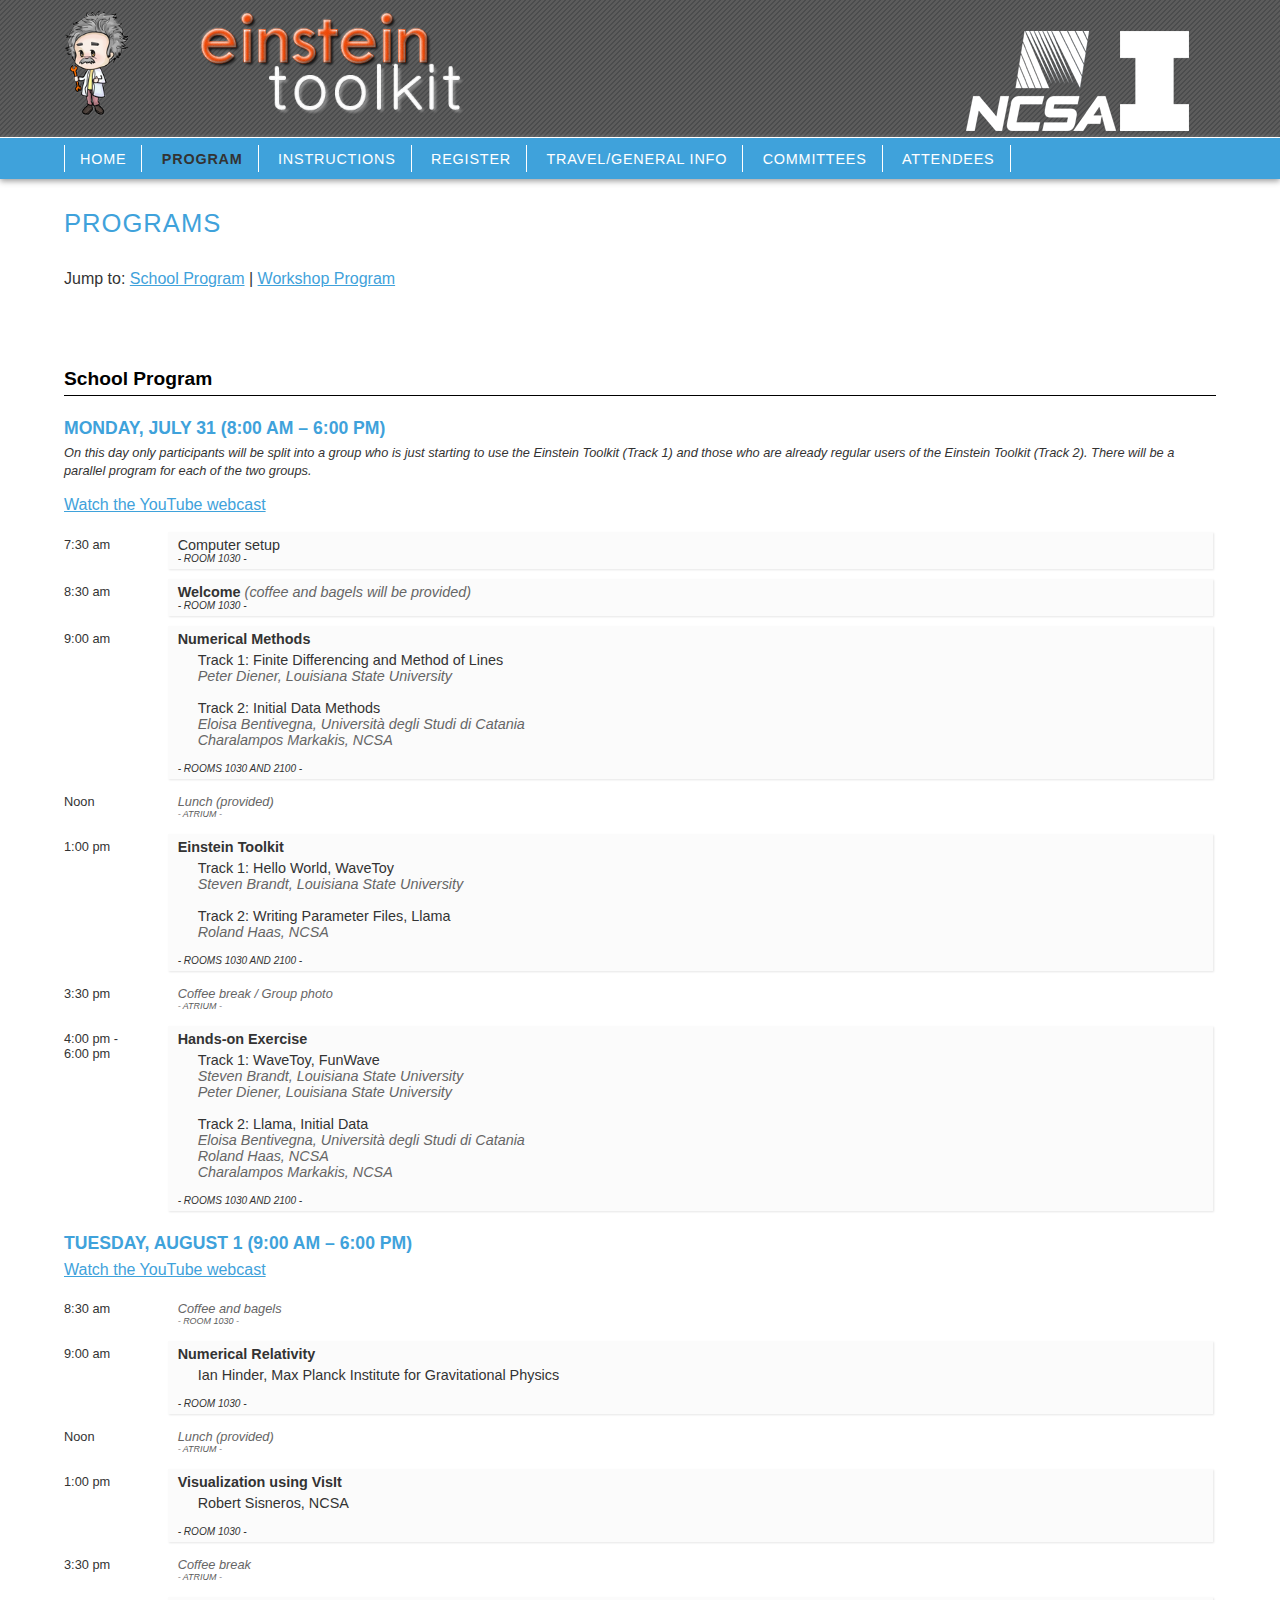
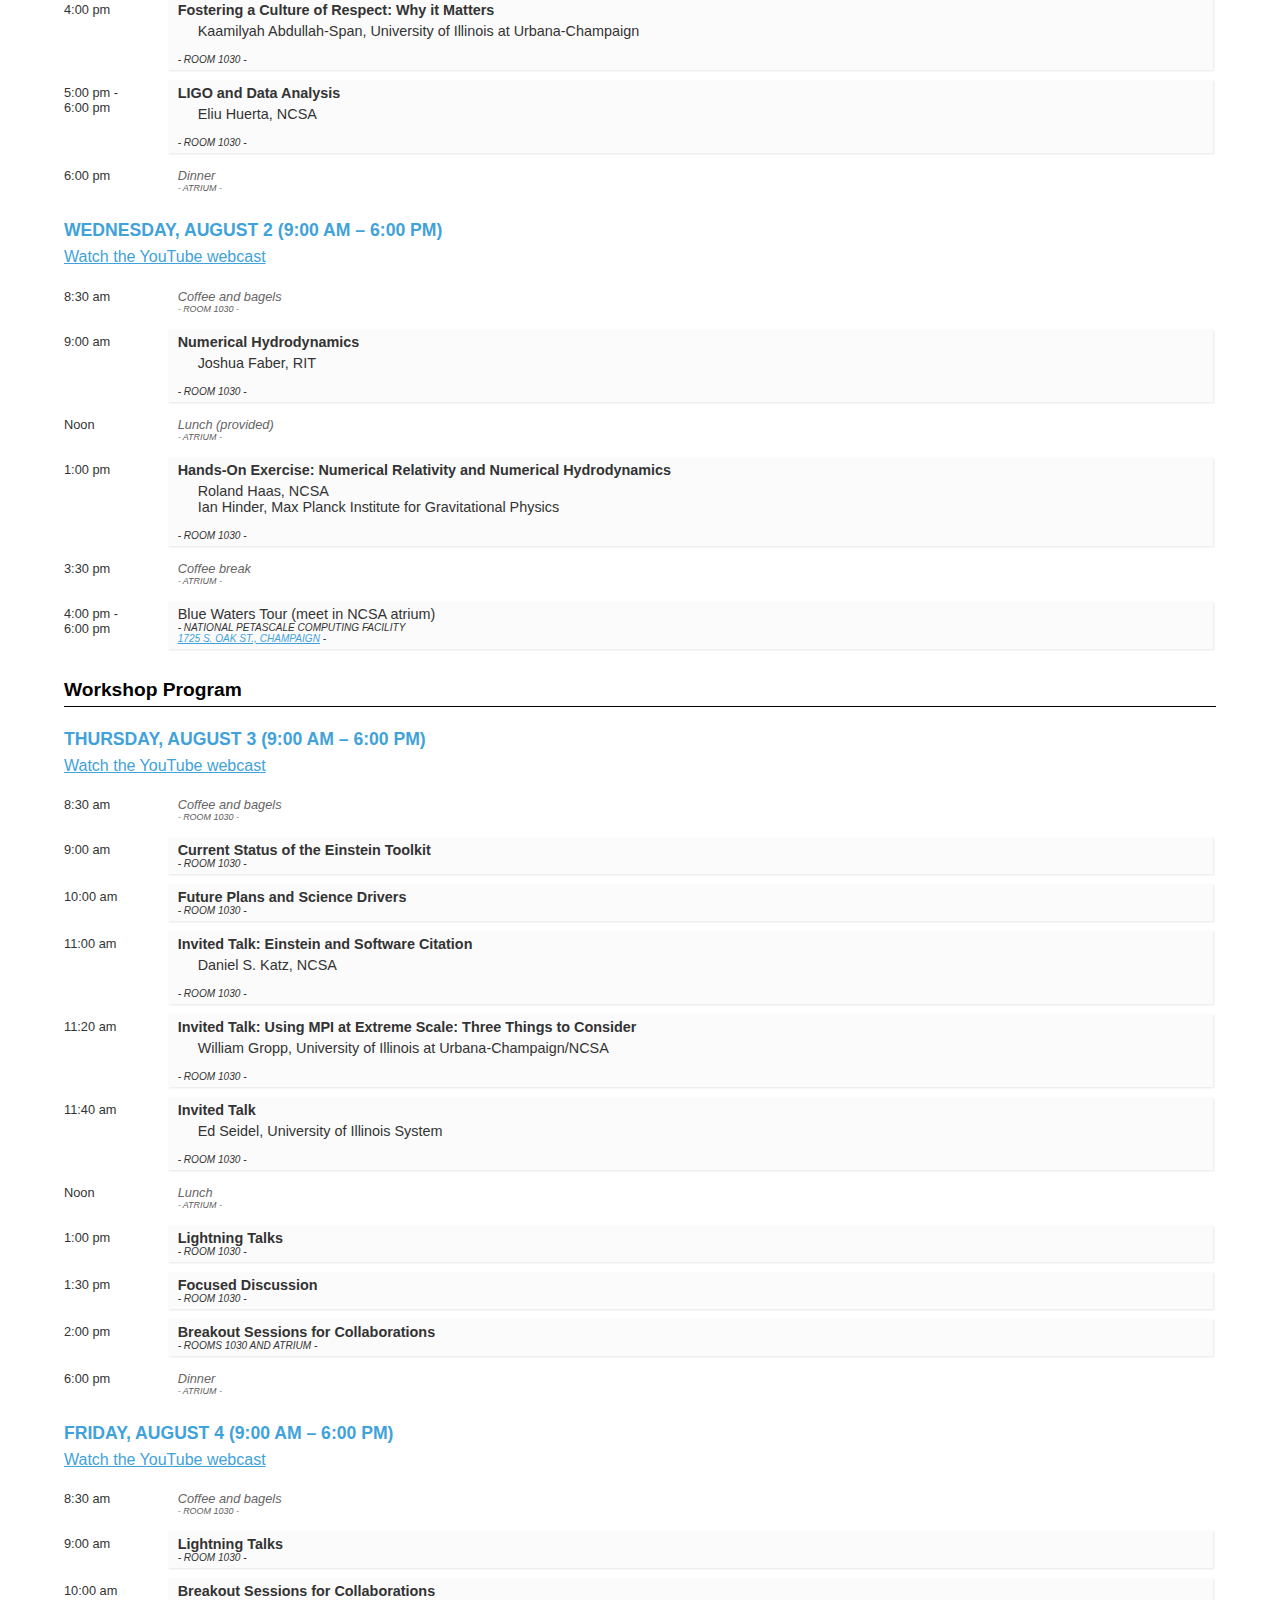
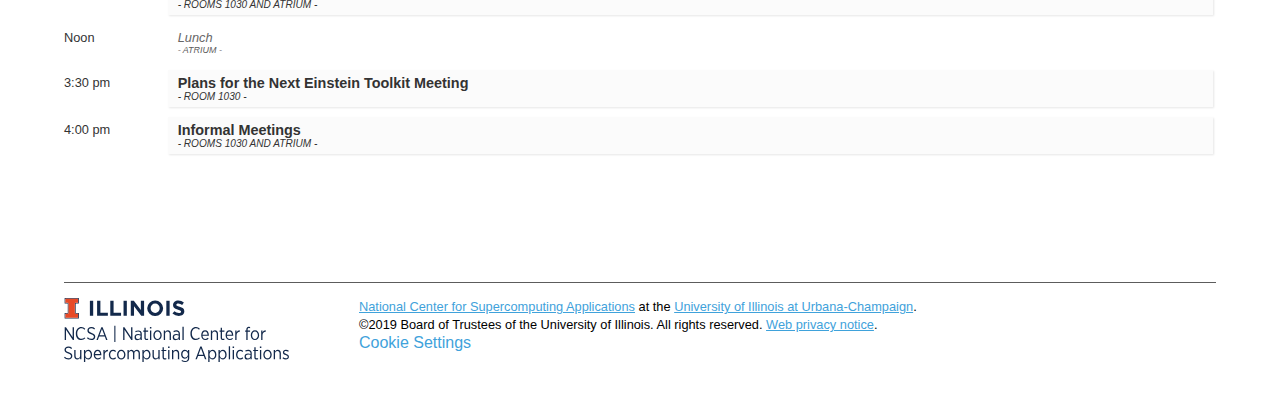
<file: program.html>
<!DOCTYPE html>
<html xmlns="http://www.w3.org/1999/xhtml" xml:lang="en-US" lang="en-US">
<head>
<meta http-equiv="Content-Type" content="text/html; charset=utf-8" />
<title>2017 North American Einstein Toolkit School and Workshop at NCSA | Conferences at NCSA/University of Illinois</title>
<link href="css/gray-styles.css" rel="stylesheet" type="text/css" media="all" />
<link href="includes/custom.css" rel="stylesheet" type="text/css" media="all" />
<link href="css/gray-print.css" rel="stylesheet" type="text/css" media="print" />
<link rel="apple-touch-icon" sizes="57x57" href="http://www.ncsa.illinois.edu/assets/img/favicons/apple-icon-57x57.png">
<link rel="apple-touch-icon" sizes="60x60" href="http://www.ncsa.illinois.edu/assets/img/favicons/apple-icon-60x60.png">
<link rel="apple-touch-icon" sizes="72x72" href="http://www.ncsa.illinois.edu/assets/img/favicons/apple-icon-72x72.png">
<link rel="apple-touch-icon" sizes="76x76" href="http://www.ncsa.illinois.edu/assets/img/favicons/apple-icon-76x76.png">
<link rel="apple-touch-icon" sizes="114x114" href="http://www.ncsa.illinois.edu/assets/img/favicons/apple-icon-114x114.png">
<link rel="apple-touch-icon" sizes="120x120" href="http://www.ncsa.illinois.edu/assets/img/favicons/apple-icon-120x120.png">
<link rel="apple-touch-icon" sizes="144x144" href="http://www.ncsa.illinois.edu/assets/img/favicons/apple-icon-144x144.png">
<link rel="apple-touch-icon" sizes="152x152" href="http://www.ncsa.illinois.edu/assets/img/favicons/apple-icon-152x152.png">
<link rel="apple-touch-icon" sizes="180x180" href="http://www.ncsa.illinois.edu/assets/img/favicons/apple-icon-180x180.png">
<link rel="icon" type="image/png" sizes="192x192"  href="http://www.ncsa.illinois.edu/assets/img/favicons/android-icon-192x192.png">
<link rel="icon" type="image/png" sizes="32x32" href="http://www.ncsa.illinois.edu/assets/img/favicons/favicon-32x32.png">
<link rel="icon" type="image/png" sizes="96x96" href="http://www.ncsa.illinois.edu/assets/img/favicons/favicon-96x96.png">
<link rel="icon" type="image/png" sizes="16x16" href="http://www.ncsa.illinois.edu/assets/img/favicons/favicon-16x16.png">
<link rel="manifest" href="http://www.ncsa.illinois.edu/assets/img/favicons/manifest.json">
<meta name="msapplication-TileColor" content="#fff">
<meta name="msapplication-TileImage" content="/assets/img/favicons/ms-icon-144x144.png">
<meta name="theme-color" content="#fff">
</head>

<body>

<div id="header">
	<a href="index.html"><img src="includes/etk_banner.png" alt="North American Einstein Toolkit School and Workshop at NCSA" /></a>
	<div id="headlogos">
		<a href="http://www.ncsa.illinois.edu/"><img src="images/gray_logo_ncsa_white.png" alt="NCSA homepage" /></a>
		<a href="http://illinois.edu/"><img src="images/logos_uiuc_blocki_white.png" alt="University of Illinois homepage" /></a>

	</div>
</div>

<h2 class="hhide">Navigation</h2> 
<ul id="navlist"> 
	<li><a href="index.html">Home</a></li> 
	<li id="navhi"><a href="program.html">Program</a></li> 
	<li><a href="https://docs.einsteintoolkit.org/et-docs/NCSAETK2017/setup">Instructions</a></li>
	<li><a href="register.html">Register</a></li>
	<li><a href="info.html">Travel/General Info</a></li> 
	<li><a href="committees.html">Committees</a></li>
	<li><a href="attendees.html">Attendees</a></li>
</ul> 
 
<div id="bodycontent"> 
 
<h1 class="hhide">2017 North American Einstein Toolkit School and Workshop at NCSA</h1>


<h2>Programs</h2>

<p>Jump to: <a href="program.html#school">School Program</a> | <a href="program.html#workshop">Workshop Program</a><p><br />


<h3 class="day" id="school">School Program</h3>

<h4 class="program_date">Monday, July 31 (8:00 am &ndash; 6:00 pm)</h4>

<p style="clear: both; font-size: 0.8em; font-style: italic; margin: 15px 0; color: #333;">On this day only participants will be split into a group who is just starting to use the Einstein Toolkit (Track 1) and those who are already regular users of the Einstein Toolkit (Track 2). There will be a parallel program for each of the two groups.</p>

<p>
	<a href="https://www.youtube.com/watch?v=jqgEaUjl23I" target="_blank">Watch the YouTube webcast</a>
	<!--<a href="https://drive.google.com/drive/folders/0B4gNfWainf-5aGNiZ1IyUk9ZN2s" target="_blank">Lecture material</a>-->
</p>

<div class="time">7:30 am</div>
<div class="segment">
	Computer setup
	<div class="loc">Room 1030</div>
</div>

<div class="time">8:30 am</div>
<div class="segment">
	<strong>Welcome</strong> <em>(coffee and bagels will be provided)</em>
	<div class="loc">Room 1030</div>
</div>

<div class="time">9:00 am</div>
<div class="segment">
	<strong>Numerical Methods</strong>
	<div class="name">
		Track 1: Finite Differencing and Method of Lines<br />
		<em>Peter Diener, Louisiana State University</em>
		<br /><br />
		Track 2: Initial Data Methods<br />
		<em>Eloisa Bentivegna, Universit&agrave; degli Studi di Catania<br />
		Charalampos Markakis, NCSA</em>
	</div>
	<div class="loc">Rooms 1030 and 2100</div>
</div>

<div class="time" style="clear: both;">Noon</div>
<div class="segment white">
	<em>Lunch (provided)</em>
	<div class="loc">Atrium</div>
</div>

<div class="time">1:00 pm</div>
<div class="segment">
	<strong>Einstein Toolkit</strong>
	<div class="name">
		Track 1: Hello World, WaveToy<br />
		<em>Steven Brandt, Louisiana State University</em>
		<br /><br />
		Track 2: Writing Parameter Files, Llama<br />
		<em>Roland Haas, NCSA</em>
	</div>
	<div class="loc">Rooms 1030 and 2100</div>
</div>

<div class="time">3:30 pm</div>
<div class="segment white">
	<em>Coffee break / Group photo</em>
	<div class="loc">Atrium</div>
</div>

<div class="time">4:00 pm -<br />6:00 pm</div>
<div class="segment">
	<strong>Hands-on Exercise</strong>
	<div class="name">
		Track 1: WaveToy, FunWave<br />
		<em>Steven Brandt, Louisiana State University<br />
		Peter Diener, Louisiana State University</em>
		<br /><br />
		Track 2: Llama, Initial Data<br />
		<em>Eloisa Bentivegna, Universit&agrave; degli Studi di Catania<br />
		Roland Haas, NCSA<br />
		Charalampos Markakis, NCSA</em>
	</div>
	<div class="loc">Rooms 1030 and 2100</div>
</div>


<h4 class="program_date">Tuesday, August 1 (9:00 am &ndash; 6:00 pm)</h4>

<p>
        <a href="https://www.youtube.com/watch?v=S3-QkujgSuM" target="_blank">Watch the YouTube webcast</a> 
        <!--<a href="https://drive.google.com/drive/folders/0B4gNfWainf-5aGNiZ1IyUk9ZN2s" target="_blank">Lecture material</a>-->
</p>

<div class="time">8:30 am</div>
<div class="segment white">
	<em>Coffee and bagels</em>
	<div class="loc">Room 1030</div>
</div>

<div class="time">9:00 am</div>
<div class="segment">
	<strong>Numerical Relativity</strong>
	<div class="name">Ian Hinder, Max Planck Institute for Gravitational Physics</div>
	<div class="loc">Room 1030</div>
</div>

<div class="time">Noon</div>
<div class="segment white">
	<em>Lunch (provided)</em>
	<div class="loc">Atrium</div>
</div>

<div class="time">1:00 pm</div>
<div class="segment">
	<strong>Visualization using VisIt</strong>
	<div class="name">Robert Sisneros, NCSA</div>
	<div class="loc">Room 1030</div>
</div>

<div class="time">3:30 pm</div>
<div class="segment white">
	<em>Coffee break</em>
	<div class="loc">Atrium</div>
</div>

<div class="time">4:00 pm</div>
<div class="segment">
	<strong>Fostering a Culture of Respect: Why it Matters</strong>
	<div class="name">Kaamilyah Abdullah-Span, University of Illinois at Urbana-Champaign</div>
	<div class="loc">Room 1030</div>
</div>

<div class="time">5:00 pm -<br />6:00 pm</div>
<div class="segment">
	<strong>LIGO and Data Analysis</strong>
	<div class="name">Eliu Huerta, NCSA</div>
	<div class="loc">Room 1030</div>
</div>

<div class="time">6:00 pm</div>
<div class="segment white">
	<em>Dinner</em>
	<div class="loc">Atrium</div>
</div>


<h4 class="program_date">Wednesday, August 2 (9:00 am &ndash; 6:00 pm)</h4>

<p>
        <a href="https://www.youtube.com/watch?v=PzB7ZN0w2sw" target="_blank">Watch the YouTube webcast</a> 
        <!--<a href="https://drive.google.com/drive/folders/0B4gNfWainf-5aGNiZ1IyUk9ZN2s" target="_blank">Lecture material</a>-->
</p>

<div class="time">8:30 am</div>
<div class="segment white">
	<em>Coffee and bagels</em>
	<div class="loc">Room 1030</div>
</div>

<div class="time">9:00 am</div>
<div class="segment">
	<strong>Numerical Hydrodynamics</strong>
	<div class="name">Joshua Faber, RIT</div>
	<div class="loc">Room 1030</div>
</div>

<div class="time">Noon</div>
<div class="segment white">
	<em>Lunch (provided)</em>
	<div class="loc">Atrium</div>
</div>

<div class="time">1:00 pm</div>
<div class="segment">
	<strong>Hands-On Exercise: Numerical Relativity and Numerical Hydrodynamics</strong>
	<div class="name">
		Roland Haas, NCSA<br />
		Ian Hinder, Max Planck Institute for Gravitational Physics
	</div>
	<div class="loc">Room 1030</div>
</div>

<div class="time">3:30 pm</div>
<div class="segment white">
	<em>Coffee break</em>
	<div class="loc">Atrium</div>
</div>

<div class="time">4:00 pm -<br />6:00 pm</div>
<div class="segment">
	Blue Waters Tour (meet in NCSA atrium)
	<div class="loc">National Petascale Computing Facility<br /><a href="http://maps.google.com/maps?f=q&hl=en&geocode=&q=40.095013,-88.242187&ie=UTF8&z=16&iwloc=addr">1725 S. Oak St., Champaign</a></div>
</div>



<h3 class="day" id="workshop">Workshop Program</h3>

<h4 class="program_date">Thursday, August 3 (9:00 am &ndash; 6:00 pm)</h4>

<p>
        <a href="https://www.youtube.com/watch?v=9xUWzB6hM-Y" target="_blank">Watch the YouTube webcast</a> 
        <!--<a href="https://drive.google.com/drive/folders/0B4gNfWainf-5VlJVLWx6MFR2Vjg" target="_blank">Workshop material</a>-->
</p>

<div class="time">8:30 am</div>
<div class="segment white">
        <em>Coffee and bagels</em>
        <div class="loc">Room 1030</div>
</div>

<div class="time">9:00 am</div>
<div class="segment">
	<strong>Current Status of the Einstein Toolkit</strong>
	<div class="loc">Room 1030</div>
</div>

<div class="time">10:00 am</div>
<div class="segment">
	<strong>Future Plans and Science Drivers</strong>
	<div class="loc">Room 1030</div>
</div>

<div class="time">11:00 am</div>
<div class="segment">
	<strong>Invited Talk: Einstein and Software Citation</strong>
	<div class="name">Daniel S. Katz, NCSA</div>
	<div class="loc">Room 1030</div>
</div>

<div class="time">11:20 am</div>
<div class="segment">
        <strong>Invited Talk: Using MPI at Extreme Scale: Three Things to Consider</strong>
        <div class="name">William Gropp, University of Illinois at Urbana-Champaign/NCSA</div>
        <div class="loc">Room 1030</div>
</div>

<div class="time">11:40 am</div>
<div class="segment">
        <strong>Invited Talk</strong>
        <div class="name">Ed Seidel, University of Illinois System</div>
        <div class="loc">Room 1030</div>
</div>

<div class="time">Noon</div>
<div class="segment white">
	<em>Lunch</em>
	<div class="loc">Atrium</div>
</div>

<div class="time">1:00 pm</div>
<div class="segment">
	<strong>Lightning Talks</strong>
	<div class="loc">Room 1030</div>
</div>

<div class="time">1:30 pm</div>
<div class="segment">
	<strong>Focused Discussion</strong>
	<div class="loc">Room 1030</div>
</div>

<div class="time">2:00 pm</div>
<div class="segment">
	<strong>Breakout Sessions for Collaborations</strong>
	<div class="loc">Rooms 1030 and Atrium</div>
</div>

<div class="time">6:00 pm</div>
<div class="segment white">
	<em>Dinner</em>
	<div class="loc">Atrium</div>
</div>


<h4 class="program_date">Friday, August 4 (9:00 am &ndash; 6:00 pm)</h4>

<p>
        <a href="https://www.youtube.com/watch?v=yLmPN_kcXkU" target="_blank">Watch the YouTube webcast</a> 
        <!--<a href="https://drive.google.com/drive/folders/0B4gNfWainf-5VlJVLWx6MFR2Vjg" target="_blank">Workshop material</a>-->
</p>

<div class="time">8:30 am</div>
<div class="segment white">
	<em>Coffee and bagels</em>
	<div class="loc">Room 1030</div>
</div>

<div class="time">9:00 am</div>
<div class="segment">
	<strong>Lightning Talks</strong>
	<div class="loc">Room 1030</div>
</div>

<div class="time">10:00 am</div>
<div class="segment">
	<strong>Breakout Sessions for Collaborations</strong>
	<div class="loc">Rooms 1030 and Atrium</div>
</div>

<div class="time">Noon</div>
<div class="segment white">
	<em>Lunch</em>
	<div class="loc">Atrium</div>
</div>

<div class="time">3:30 pm</div>
<div class="segment">
	<strong>Plans for the Next Einstein Toolkit Meeting</strong>
	<div class="loc">Room 1030</div>
</div>

<div class="time">4:00 pm</div>
<div class="segment">
	<strong>Informal Meetings</strong>
	<div class="loc">Rooms 1030 and Atrium</div>
</div>

<br style="clear: both;" />

<br style="clear: both; /">
</div> <!-- end #bodycontent -->

<div id="footer">
	<div id="footlogos">
		<svg xmlns="http://www.w3.org/2000/svg" viewBox="0 0 347.61 99.04" xmlns:xlink="http://www.w3.org/1999/xlink">
	<defs>
		<style>
			.cls-1{fill:#13294b;}
			.cls-2{fill:#e84a27;}
			#Illinois_Wordmark_link{stroke:none;fill:#fff;opacity:0;}
			#Illinois_Unit_Wordmark_link{stroke:none;fill:#fff;opacity:0;}
		</style>
	</defs>
	<title>National Center for Supercomputing Applications at the University of Illinois at Urbana-Champaign</title>
	<g id="Illinois_Wordmark" data-name="Illinois Wordmark">
		<a xlink:href="https://illinois.edu/">
			<rect id="Illinois_Wordmark_link" x="0" y="0" width="54%" height="33%"/>
			<path class="cls-1" d="M40,27.45V4.28h5.1V27.45Z"/>
			<path class="cls-1" d="M51.15,27.45V4.28h5.09V22.81H67.79v4.64Z"/>
			<path class="cls-1" d="M71.53,27.45V4.28h5.09V22.81H88.17v4.64Z"/>
			<path class="cls-1" d="M92,27.45V4.28h5.1V27.45Z"/>
			<path class="cls-1" d="M119.42,27.45,108.2,12.72V27.45h-5V4.28h4.7l10.86,14.26V4.28h5V27.45Z"/>
			<path class="cls-1" d="M140.86,27.84a11.87,11.87,0,0,1-12.28-11.91v-.07a12.32,12.32,0,0,1,24.62-.06v.06A12,12,0,0,1,140.86,27.84Zm7-12a7,7,0,0,0-7-7.28,6.92,6.92,0,0,0-7,7.22v.06a7,7,0,0,0,7,7.28,6.92,6.92,0,0,0,7-7.21Z"/>
			<path class="cls-1" d="M158.13,27.45V4.28h5.1V27.45Z"/>
			<path class="cls-1" d="M177.44,27.78a14.75,14.75,0,0,1-9.83-3.71l3-3.61a10.63,10.63,0,0,0,6.91,2.82c2.09,0,3.35-.83,3.35-2.19V21c0-1.29-.8-1.95-4.67-2.94-4.67-1.19-7.68-2.48-7.68-7.08v-.07c0-4.2,3.38-7,8.11-7a13.45,13.45,0,0,1,8.61,2.94l-2.65,3.84a10.88,10.88,0,0,0-6-2.28c-1.95,0-3,.89-3,2v.06c0,1.53,1,2,5,3.05,4.7,1.22,7.35,2.91,7.35,7v.06C185.94,25.19,182.43,27.78,177.44,27.78Z"/>
			<path class="cls-1" d="M22.92,8.54V0H1V8.54H5.84V23.18H1v8.54h22V23.18H18V8.54ZM18,24.4H21.7v6.1H2.18V24.4H5.84a1.22,1.22,0,0,0,1.22-1.22V8.54A1.21,1.21,0,0,0,5.84,7.32H2.18V1.22H21.7v6.1H18a1.22,1.22,0,0,0-1.22,1.22V23.18A1.22,1.22,0,0,0,18,24.4"/>
			<path class="cls-2" d="M18,7.32H21.7V1.22H2.18v6.1H5.84A1.21,1.21,0,0,1,7.06,8.54V23.18A1.22,1.22,0,0,1,5.84,24.4H2.18v6.1H21.7V24.4H18a1.22,1.22,0,0,1-1.22-1.22V8.54A1.22,1.22,0,0,1,18,7.32"/>
		</a>
	</g>
	<g id="Illinois_Unit_Wordmark" data-name="Illinois Unit Wordmark">
		<a xlink:href="/">
			<rect id="Illinois_Unit_Wordmark_link" x="0" y="33%" width="100%" height="66%"/>
			<path class="cls-1" d="M1.08,45.19h2l10.25,15.4V45.19h2.07v19.6H13.62L3.12,49V64.79h-2Z"/>
			<path class="cls-1" d="M18.29,55.1v-.2c0-5.91,3.7-10,8.6-10a8.26,8.26,0,0,1,6,2.43L31.56,49a6.58,6.58,0,0,0-4.76-2.1c-3.58,0-6.33,3.3-6.33,8V55c0,4.81,2.78,8.09,6.36,8.09a6.54,6.54,0,0,0,4.84-2.24L33,62.38a8.37,8.37,0,0,1-6.21,2.69C21.87,65.07,18.29,61.09,18.29,55.1Z"/>
			<path class="cls-1" d="M35.41,62.29l1.31-1.59a7.84,7.84,0,0,0,5.52,2.43c2.35,0,3.95-1.42,3.95-3.27V59.8c0-1.62-.82-2.66-4.37-3.92-4.06-1.51-5.63-3-5.63-5.74v0c0-2.94,2.44-5.18,5.88-5.18A8.57,8.57,0,0,1,48,47.12l-1.26,1.65A6.93,6.93,0,0,0,42,46.84c-2.24,0-3.7,1.37-3.7,3V50c0,1.7.87,2.68,4.56,4,4,1.48,5.41,3.08,5.41,5.68v.06c0,3.13-2.55,5.35-6,5.35A9.64,9.64,0,0,1,35.41,62.29Z"/>
			<path class="cls-1" d="M57.65,45.05h2.07L67.2,64.79H65l-1.9-5.16H54.24l-1.91,5.16H50.18Zm4.71,12.68-3.7-9.94-3.72,9.94Z"/>
			<path class="cls-1" d="M77.76,42.69h1.68V68.12H77.76Z"/>
			<path class="cls-1" d="M91.42,45.19h2l10.24,15.4V45.19h2.08v19.6H104L93.46,49V64.79h-2Z"/>
			<path class="cls-1" d="M109.05,60.56v-.11c0-3,2.18-4.71,5.4-4.71a11.11,11.11,0,0,1,3.76.62v-.9c0-2.35-1.38-3.61-3.7-3.61a8,8,0,0,0-3.75,1l-.65-1.68a10.48,10.48,0,0,1,4.6-1.12,5.54,5.54,0,0,1,4.08,1.43,5.24,5.24,0,0,1,1.4,3.95v9.38h-2V62.66a5.09,5.09,0,0,1-4.43,2.43A4.49,4.49,0,0,1,109.05,60.56Zm9.18-.81V57.87a11,11,0,0,0-3.52-.56c-2.33,0-3.62,1.21-3.62,3v.12a2.88,2.88,0,0,0,3.11,2.93A3.78,3.78,0,0,0,118.23,59.75Z"/>
			<path class="cls-1" d="M124.22,61.4V52h-1.76V50.2h1.76V45.94h2V50.2H130V52h-3.8v9.07a1.83,1.83,0,0,0,2.1,2.07,4.23,4.23,0,0,0,1.7-.36v1.74a5,5,0,0,1-2.18.5C125.79,65,124.22,64,124.22,61.4Z"/>
			<path class="cls-1" d="M132.77,44.82H135V47.2h-2.27Zm.11,5.38h2V64.79h-2Z"/>
			<path class="cls-1" d="M138.06,57.59v-.17c0-4.23,2.77-7.5,6.5-7.5S151,53.14,151,57.4v.16c0,4.26-2.75,7.53-6.5,7.53S138.06,61.87,138.06,57.59Zm10.92,0v-.14c0-3.28-2-5.71-4.45-5.71s-4.4,2.46-4.4,5.68v.14c0,3.25,1.94,5.71,4.43,5.71S149,60.81,149,57.59Z"/>
			<path class="cls-1" d="M154.17,50.2h2v2.38a4.71,4.71,0,0,1,4.31-2.66c3,0,4.76,2,4.76,5.29v9.58h-2v-9c0-2.61-1.23-4.06-3.36-4.06s-3.7,1.68-3.7,4.17v8.88h-2Z"/>
			<path class="cls-1" d="M168,60.56v-.11c0-3,2.19-4.71,5.41-4.71a11,11,0,0,1,3.75.62v-.9c0-2.35-1.37-3.61-3.7-3.61a8,8,0,0,0-3.75,1l-.64-1.68A10.43,10.43,0,0,1,173.65,50a5.56,5.56,0,0,1,4.09,1.43,5.28,5.28,0,0,1,1.4,3.95v9.38h-2V62.66a5.09,5.09,0,0,1-4.42,2.43A4.49,4.49,0,0,1,168,60.56Zm9.19-.81V57.87a11.05,11.05,0,0,0-3.53-.56c-2.32,0-3.61,1.21-3.61,3v.12a2.88,2.88,0,0,0,3.11,2.93A3.78,3.78,0,0,0,177.18,59.75Z"/>
			<path class="cls-1" d="M183,44.57h2V64.79h-2Z"/>
			<path class="cls-1" d="M195.38,55.1v-.2c0-5.91,3.7-10,8.6-10a8.26,8.26,0,0,1,6,2.43L208.66,49a6.6,6.6,0,0,0-4.76-2.1c-3.59,0-6.33,3.3-6.33,8V55c0,4.81,2.77,8.09,6.35,8.09a6.58,6.58,0,0,0,4.85-2.24l1.29,1.51a8.4,8.4,0,0,1-6.22,2.69C199,65.07,195.38,61.09,195.38,55.1Z"/>
			<path class="cls-1" d="M212,57.62v-.17c0-4.45,2.6-7.53,6.05-7.53,3.64,0,5.82,3.13,5.82,7.53v.84H214c.23,3.22,2.21,5,4.51,5a5.12,5.12,0,0,0,3.78-1.68l1.15,1.29a6.62,6.62,0,0,1-5,2.18C214.86,65.09,212,62.24,212,57.62Zm9.83-.9c-.12-2.77-1.46-5-3.81-5-2.16,0-3.78,2-4,5Z"/>
			<path class="cls-1" d="M226.92,50.2h2v2.38a4.7,4.7,0,0,1,4.31-2.66c3,0,4.76,2,4.76,5.29v9.58h-2v-9c0-2.61-1.23-4.06-3.36-4.06s-3.69,1.68-3.69,4.17v8.88h-2Z"/>
			<path class="cls-1" d="M242.12,61.4V52h-1.76V50.2h1.76V45.94h2V50.2h3.8V52h-3.8v9.07a1.83,1.83,0,0,0,2.1,2.07,4.23,4.23,0,0,0,1.7-.36v1.74a5,5,0,0,1-2.18.5C243.69,65,242.12,64,242.12,61.4Z"/>
			<path class="cls-1" d="M249.66,57.62v-.17c0-4.45,2.6-7.53,6.05-7.53,3.63,0,5.82,3.13,5.82,7.53v.84H251.7c.23,3.22,2.21,5,4.51,5A5.14,5.14,0,0,0,260,61.62l1.15,1.29a6.62,6.62,0,0,1-5,2.18C252.57,65.09,249.66,62.24,249.66,57.62Zm9.83-.9c-.12-2.77-1.46-5-3.81-5-2.16,0-3.78,2-4,5Z"/>
			<path class="cls-1" d="M264.63,50.2h2v3.22a5.16,5.16,0,0,1,5-3.42v2.19h-.14c-2.69,0-4.88,1.9-4.88,5.65v7h-2Z"/>
			<path class="cls-1" d="M281.71,52h-1.79V50.23h1.79V48.88a4.66,4.66,0,0,1,1.12-3.39,3.78,3.78,0,0,1,2.83-1,6.35,6.35,0,0,1,1.93.28v1.79a5.7,5.7,0,0,0-1.65-.25c-1.49,0-2.22.87-2.22,2.74v1.21h3.81V52h-3.81v12.8h-2Z"/>
			<path class="cls-1" d="M288.61,57.59v-.17c0-4.23,2.77-7.5,6.5-7.5s6.46,3.22,6.46,7.48v.16c0,4.26-2.74,7.53-6.49,7.53S288.61,61.87,288.61,57.59Zm10.92,0v-.14c0-3.28-2-5.71-4.45-5.71s-4.4,2.46-4.4,5.68v.14c0,3.25,1.93,5.71,4.43,5.71S299.53,60.81,299.53,57.59Z"/>
			<path class="cls-1" d="M304.71,50.2h2v3.22a5.15,5.15,0,0,1,5-3.42v2.19h-.14c-2.69,0-4.87,1.9-4.87,5.65v7h-2Z"/>
			<path class="cls-1" d="M0,92.29,1.32,90.7a7.82,7.82,0,0,0,5.51,2.43c2.35,0,3.95-1.42,3.95-3.27V89.8c0-1.62-.81-2.66-4.37-3.92-4.06-1.51-5.63-3-5.63-5.74v0c0-2.94,2.44-5.18,5.88-5.18a8.56,8.56,0,0,1,5.88,2.21l-1.26,1.65a6.89,6.89,0,0,0-4.7-1.93c-2.24,0-3.7,1.37-3.7,3V80c0,1.7.87,2.68,4.57,4,4,1.48,5.4,3.08,5.4,5.68v.06c0,3.13-2.55,5.35-6,5.35A9.64,9.64,0,0,1,0,92.29Z"/>
			<path class="cls-1" d="M15.85,89.77V80.2h2v9c0,2.6,1.23,4.06,3.36,4.06s3.66-1.66,3.66-4.18V80.2h2.05V94.79H24.89V92.44a4.69,4.69,0,0,1-4.28,2.65C17.64,95.09,15.85,93,15.85,89.77Z"/>
			<path class="cls-1" d="M30.82,80.2h2V83a5.44,5.44,0,0,1,4.76-3.11c2.94,0,5.8,2.57,5.8,7.42v.28c0,4.84-2.86,7.47-5.8,7.47a5.39,5.39,0,0,1-4.76-3V99h-2Zm10.5,7.42V87.4c0-3.53-1.9-5.66-4.14-5.66S32.76,84,32.76,87.37v.25c0,3.44,2.12,5.63,4.42,5.63S41.32,91.23,41.32,87.62Z"/>
			<path class="cls-1" d="M45.92,87.62v-.17c0-4.45,2.6-7.53,6-7.53,3.64,0,5.83,3.13,5.83,7.53v.84H48c.22,3.22,2.21,5,4.51,5a5.14,5.14,0,0,0,3.78-1.68l1.15,1.29a6.62,6.62,0,0,1-5,2.18C48.83,95.09,45.92,92.24,45.92,87.62Zm9.82-.9c-.11-2.77-1.45-5-3.8-5-2.16,0-3.78,2-4,5Z"/>
			<path class="cls-1" d="M60.89,80.2h2v3.22a5.16,5.16,0,0,1,5-3.42v2.19h-.14c-2.69,0-4.88,1.9-4.88,5.65v7h-2Z"/>
			<path class="cls-1" d="M69.31,87.65v-.23c0-4.39,2.86-7.5,6.5-7.5a6.23,6.23,0,0,1,4.59,2l-1.18,1.51a4.8,4.8,0,0,0-3.44-1.65c-2.44,0-4.4,2.29-4.4,5.68v.14c0,3.47,2,5.66,4.48,5.66a4.77,4.77,0,0,0,3.42-1.68l1.17,1.34a6,6,0,0,1-4.7,2.18C72.08,95.09,69.31,92,69.31,87.65Z"/>
			<path class="cls-1" d="M82,87.59v-.17c0-4.23,2.78-7.5,6.5-7.5s6.47,3.22,6.47,7.48v.16c0,4.26-2.75,7.53-6.5,7.53S82,91.87,82,87.59Zm10.92,0v-.14c0-3.28-2-5.71-4.45-5.71s-4.39,2.46-4.39,5.68v.14c0,3.25,1.93,5.71,4.42,5.71S92.89,90.81,92.89,87.59Z"/>
			<path class="cls-1" d="M98.08,80.2h2v2.32a4.52,4.52,0,0,1,4.09-2.6,4.24,4.24,0,0,1,4,2.66,5.07,5.07,0,0,1,4.48-2.66c2.83,0,4.65,2,4.65,5.35v9.52h-2v-9c0-2.66-1.17-4.06-3.16-4.06s-3.44,1.51-3.44,4.14v8.91h-2v-9c0-2.63-1.18-4-3.16-4s-3.45,1.71-3.45,4.17v8.88h-2Z"/>
			<path class="cls-1" d="M121.14,80.2h2V83a5.42,5.42,0,0,1,4.76-3.11c2.94,0,5.79,2.57,5.79,7.42v.28c0,4.84-2.85,7.47-5.79,7.47a5.38,5.38,0,0,1-4.76-3V99h-2Zm10.5,7.42V87.4c0-3.53-1.9-5.66-4.14-5.66s-4.43,2.21-4.43,5.63v.25c0,3.44,2.13,5.63,4.43,5.63S131.64,91.23,131.64,87.62Z"/>
			<path class="cls-1" d="M136.78,89.77V80.2h2v9c0,2.6,1.23,4.06,3.36,4.06s3.67-1.66,3.67-4.18V80.2h2V94.79h-2V92.44a4.71,4.71,0,0,1-4.29,2.65C138.58,95.09,136.78,93,136.78,89.77Z"/>
			<path class="cls-1" d="M152.28,91.4V82h-1.76V80.2h1.76V75.94h2V80.2h3.81V82H154.3v9.07a1.83,1.83,0,0,0,2.1,2.07,4.31,4.31,0,0,0,1.71-.36v1.74a5.08,5.08,0,0,1-2.19.5C153.85,95,152.28,94,152.28,91.4Z"/>
			<path class="cls-1" d="M160.83,74.82h2.27V77.2h-2.27Zm.11,5.38h2V94.79h-2Z"/>
			<path class="cls-1" d="M166.9,80.2h2v2.38a4.71,4.71,0,0,1,4.31-2.66c3,0,4.76,2,4.76,5.29v9.58h-2v-9c0-2.61-1.23-4.06-3.36-4.06s-3.69,1.68-3.69,4.17v8.88h-2Z"/>
			<path class="cls-1" d="M181.55,97.47l.81-1.65a8.48,8.48,0,0,0,4.71,1.46c2.74,0,4.45-1.46,4.45-4.37V90.78a5.55,5.55,0,0,1-4.82,3c-3,0-5.74-2.47-5.74-6.89v-.11c0-4.37,2.8-6.86,5.74-6.86a5.55,5.55,0,0,1,4.82,2.88V80.2h2V92.85a6.2,6.2,0,0,1-1.62,4.54A6.77,6.77,0,0,1,187.1,99,10.65,10.65,0,0,1,181.55,97.47Zm10-10.58v-.08c0-3.14-2.15-5.07-4.45-5.07S183,83.61,183,86.81v0c0,3.17,1.87,5.1,4.11,5.1S191.6,90,191.6,86.89Z"/>
			<path class="cls-1" d="M210.56,75.05h2.07l7.48,19.74h-2.24L216,89.63h-8.82l-1.9,5.16h-2.16Zm4.7,12.68-3.69-9.94-3.73,9.94Z"/>
			<path class="cls-1" d="M222.9,80.2h2V83a5.44,5.44,0,0,1,4.76-3.11c2.94,0,5.8,2.57,5.8,7.42v.28c0,4.84-2.86,7.47-5.8,7.47a5.4,5.4,0,0,1-4.76-3V99h-2Zm10.5,7.42V87.4c0-3.53-1.91-5.66-4.15-5.66s-4.42,2.21-4.42,5.63v.25c0,3.44,2.13,5.63,4.42,5.63S233.4,91.23,233.4,87.62Z"/>
			<path class="cls-1" d="M238.72,80.2h2V83a5.44,5.44,0,0,1,4.76-3.11c2.94,0,5.8,2.57,5.8,7.42v.28c0,4.84-2.86,7.47-5.8,7.47a5.39,5.39,0,0,1-4.76-3V99h-2Zm10.5,7.42V87.4c0-3.53-1.9-5.66-4.14-5.66s-4.42,2.21-4.42,5.63v.25c0,3.44,2.12,5.63,4.42,5.63S249.22,91.23,249.22,87.62Z"/>
			<path class="cls-1" d="M254.62,74.57h2V94.79h-2Z"/>
			<path class="cls-1" d="M260.55,74.82h2.27V77.2h-2.27Zm.12,5.38h2V94.79h-2Z"/>
			<path class="cls-1" d="M265.85,87.65v-.23c0-4.39,2.85-7.5,6.49-7.5a6.23,6.23,0,0,1,4.6,2l-1.18,1.51a4.82,4.82,0,0,0-3.44-1.65c-2.44,0-4.4,2.29-4.4,5.68v.14c0,3.47,2,5.66,4.48,5.66a4.77,4.77,0,0,0,3.42-1.68L277,92.91a6,6,0,0,1-4.7,2.18C268.62,95.09,265.85,92,265.85,87.65Z"/>
			<path class="cls-1" d="M279,90.56v-.11c0-3,2.18-4.71,5.4-4.71a11,11,0,0,1,3.75.62v-.9c0-2.35-1.37-3.61-3.69-3.61a8,8,0,0,0-3.75,1L280,81.15A10.43,10.43,0,0,1,284.6,80a5.55,5.55,0,0,1,4.09,1.43,5.24,5.24,0,0,1,1.4,4v9.38h-2V92.66a5.06,5.06,0,0,1-4.42,2.43A4.49,4.49,0,0,1,279,90.56Zm9.18-.81V87.87a11,11,0,0,0-3.53-.56c-2.32,0-3.61,1.21-3.61,3v.12a2.88,2.88,0,0,0,3.11,2.93A3.78,3.78,0,0,0,288.13,89.75Z"/>
			<path class="cls-1" d="M294.12,91.4V82h-1.76V80.2h1.76V75.94h2V80.2h3.8V82h-3.8v9.07a1.83,1.83,0,0,0,2.1,2.07,4.26,4.26,0,0,0,1.7-.36v1.74a5,5,0,0,1-2.18.5C295.69,95,294.12,94,294.12,91.4Z"/>
			<path class="cls-1" d="M302.67,74.82h2.26V77.2h-2.26Zm.11,5.38h2V94.79h-2Z"/>
			<path class="cls-1" d="M308,87.59v-.17c0-4.23,2.77-7.5,6.5-7.5s6.47,3.22,6.47,7.48v.16c0,4.26-2.75,7.53-6.5,7.53S308,91.87,308,87.59Zm10.92,0v-.14c0-3.28-2-5.71-4.45-5.71S310,84.2,310,87.42v.14c0,3.25,1.93,5.71,4.42,5.71S318.88,90.81,318.88,87.59Z"/>
			<path class="cls-1" d="M324.07,80.2h2v2.38a4.71,4.71,0,0,1,4.31-2.66c3,0,4.76,2,4.76,5.29v9.58h-2v-9c0-2.61-1.23-4.06-3.36-4.06s-3.7,1.68-3.7,4.17v8.88h-2Z"/>
			<path class="cls-1" d="M337.61,93l1.06-1.48a6.66,6.66,0,0,0,4.26,1.76c1.6,0,2.74-.92,2.74-2.26V91c0-1.26-1.2-1.93-3.22-2.77-2.29-1-4.14-1.91-4.14-4.17V84c0-2.41,1.9-4,4.54-4a7.9,7.9,0,0,1,4.59,1.56l-1,1.54a6.4,6.4,0,0,0-3.67-1.37c-1.51,0-2.52.87-2.52,2v.06c0,1.23,1.26,1.85,3.25,2.69,2.41,1.09,4.09,2.07,4.09,4.31v0c0,2.63-2.1,4.2-4.74,4.2A8.12,8.12,0,0,1,337.61,93Z"/>
		</a>
	</g>
</svg>

	</div>
	<p>
		<a href="http://www.ncsa.illinois.edu/">National Center for Supercomputing Applications</a> at the <a href="https://illinois.edu/">University of Illinois at Urbana-Champaign</a>.<br /> 
		&copy;2019 Board of Trustees of the University of Illinois. All rights reserved. <a href="https://www.vpaa.uillinois.edu/resources/web_privacy">Web privacy notice</a>.
	</p>
</div> <!-- end #footer -->

<!-- google analytics -->
<script>
  (function(i,s,o,g,r,a,m){i['GoogleAnalyticsObject']=r;i[r]=i[r]||function(){
  (i[r].q=i[r].q||[]).push(arguments)},i[r].l=1*new Date();a=s.createElement(o),
  m=s.getElementsByTagName(o)[0];a.async=1;a.src=g;m.parentNode.insertBefore(a,m)
  })(window,document,'script','//www.google-analytics.com/analytics.js','ga');

  ga('create', 'UA-513812-1', 'uiuc.edu');
  ga('require', 'displayfeatures');
  ga('send', 'pageview');
</script>

<!-- OneTrust Cookies Consent Notice (Production CDN, illinois.edu, en-GB) start -->
<script src="https://cdn.cookielaw.org/consent/fd31c61a-15d6-4769-9802-5eafcc1098ba.js" type="text/javascript" charset="UTF-8"></script>
<script type="text/javascript">function OptanonWrapper() { }</script>
<!-- OneTrust Cookies Consent Notice (Production CDN, illinois.edu, en-GB) end -->

<!-- OneTrust Cookies Settings button start -->
<a class="optanon-show-settings">Cookie Settings</a>
<!-- OneTrust Cookies Settings button end -->
</body>
</html>
</file>
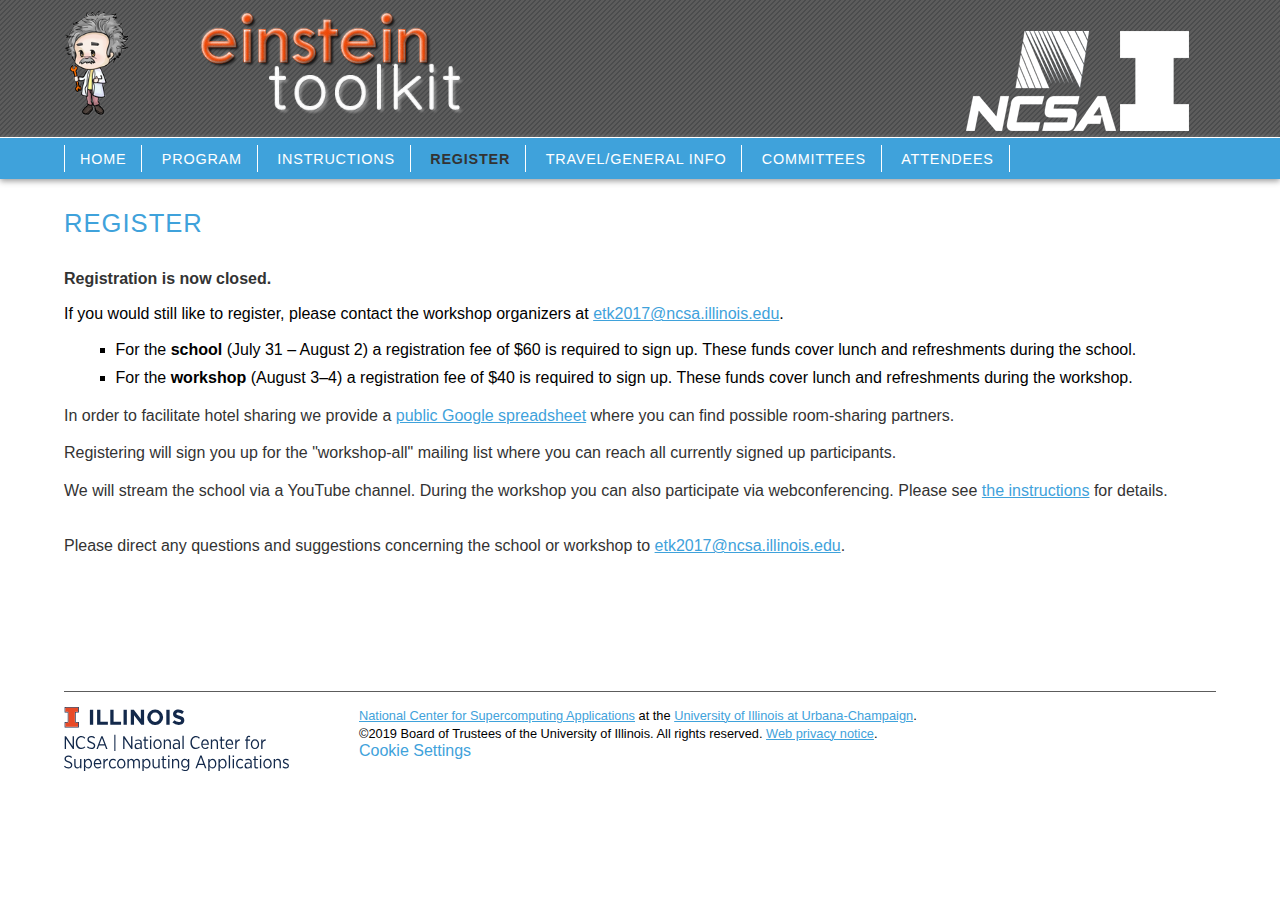
<file: register.html>
<!DOCTYPE html>
<html xmlns="http://www.w3.org/1999/xhtml" xml:lang="en-US" lang="en-US">
<head>
<meta http-equiv="Content-Type" content="text/html; charset=utf-8" />
<title>2017 North American Einstein Toolkit School and Workshop at NCSA | Conferences at NCSA/University of Illinois</title>
<link href="css/gray-styles.css" rel="stylesheet" type="text/css" media="all" />
<link href="includes/custom.css" rel="stylesheet" type="text/css" media="all" />
<link href="css/gray-print.css" rel="stylesheet" type="text/css" media="print" />
<link rel="apple-touch-icon" sizes="57x57" href="http://www.ncsa.illinois.edu/assets/img/favicons/apple-icon-57x57.png">
<link rel="apple-touch-icon" sizes="60x60" href="http://www.ncsa.illinois.edu/assets/img/favicons/apple-icon-60x60.png">
<link rel="apple-touch-icon" sizes="72x72" href="http://www.ncsa.illinois.edu/assets/img/favicons/apple-icon-72x72.png">
<link rel="apple-touch-icon" sizes="76x76" href="http://www.ncsa.illinois.edu/assets/img/favicons/apple-icon-76x76.png">
<link rel="apple-touch-icon" sizes="114x114" href="http://www.ncsa.illinois.edu/assets/img/favicons/apple-icon-114x114.png">
<link rel="apple-touch-icon" sizes="120x120" href="http://www.ncsa.illinois.edu/assets/img/favicons/apple-icon-120x120.png">
<link rel="apple-touch-icon" sizes="144x144" href="http://www.ncsa.illinois.edu/assets/img/favicons/apple-icon-144x144.png">
<link rel="apple-touch-icon" sizes="152x152" href="http://www.ncsa.illinois.edu/assets/img/favicons/apple-icon-152x152.png">
<link rel="apple-touch-icon" sizes="180x180" href="http://www.ncsa.illinois.edu/assets/img/favicons/apple-icon-180x180.png">
<link rel="icon" type="image/png" sizes="192x192"  href="http://www.ncsa.illinois.edu/assets/img/favicons/android-icon-192x192.png">
<link rel="icon" type="image/png" sizes="32x32" href="http://www.ncsa.illinois.edu/assets/img/favicons/favicon-32x32.png">
<link rel="icon" type="image/png" sizes="96x96" href="http://www.ncsa.illinois.edu/assets/img/favicons/favicon-96x96.png">
<link rel="icon" type="image/png" sizes="16x16" href="http://www.ncsa.illinois.edu/assets/img/favicons/favicon-16x16.png">
<link rel="manifest" href="http://www.ncsa.illinois.edu/assets/img/favicons/manifest.json">
<meta name="msapplication-TileColor" content="#fff">
<meta name="msapplication-TileImage" content="/assets/img/favicons/ms-icon-144x144.png">
<meta name="theme-color" content="#fff">
</head>

<body>

<div id="header">
	<a href="index.html"><img src="includes/etk_banner.png" alt="North American Einstein Toolkit School and Workshop at NCSA" /></a>
	<div id="headlogos">
		<a href="http://www.ncsa.illinois.edu/"><img src="images/gray_logo_ncsa_white.png" alt="NCSA homepage" /></a>
		<a href="http://illinois.edu/"><img src="images/logos_uiuc_blocki_white.png" alt="University of Illinois homepage" /></a>

	</div>
</div>

<h2 class="hhide">Navigation</h2> 
<ul id="navlist"> 
	<li><a href="index.html">Home</a></li> 
	<li><a href="program.html">Program</a></li> 
	<li><a href="https://docs.einsteintoolkit.org/et-docs/NCSAETK2017/setup">Instructions</a></li>
	<li id="navhi"><a href="register.html">Register</a></li>
	<li><a href="info.html">Travel/General Info</a></li> 
	<li><a href="committees.html">Committees</a></li>
	<li><a href="attendees.html">Attendees</a></li>
</ul> 
 
<div id="bodycontent"> 
 
<h1 class="hhide">2017 North American Einstein Toolkit School and Workshop at NCSA</h1>


<h2>Register</h2>

<p><strong>Registration is now closed.</strong></p> If you would still like to register, please contact the workshop organizers at <a href="mailto:etk2017@ncsa.illinois.edu">etk2017@ncsa.illinois.edu</a>.</p>

<ul>
<li>For the <strong>school</strong> (July 31 &ndash; August 2) a registration fee of $60 is required to sign up. These funds cover lunch and refreshments during the school.</li>

<li>For the <strong>workshop</strong> (August 3&ndash;4) a registration fee of $40 is required to sign up. These funds cover lunch and refreshments during the workshop.</li>
</ul>

<p>In order to facilitate hotel sharing we provide a <a href="https://drive.google.com/open?id=1Ebpc6ntyz_Mox2_HL9FLQSePzsTvJ__BOfS1Dw_Xxfo">public Google spreadsheet</a> where you can find possible room-sharing partners.</p>

<p>Registering will sign you up for the "workshop-all" mailing list where you can reach all currently signed up participants.</p>

<p>We will stream the school via a YouTube channel. During the workshop you can also participate via webconferencing. Please see <a href="https://docs.einsteintoolkit.org/et-docs/NCSAETK2017/setup">the instructions</a> for details.</p><br />

<p>Please direct any questions and suggestions concerning the school or workshop to <a href="mailto:etk2017@ncsa.illinois.edu">etk2017@ncsa.illinois.edu</a>.</p>

<br style="clear: both; /">
</div> <!-- end #bodycontent -->

<div id="footer">
	<div id="footlogos">
		<svg xmlns="http://www.w3.org/2000/svg" viewBox="0 0 347.61 99.04" xmlns:xlink="http://www.w3.org/1999/xlink">
	<defs>
		<style>
			.cls-1{fill:#13294b;}
			.cls-2{fill:#e84a27;}
			#Illinois_Wordmark_link{stroke:none;fill:#fff;opacity:0;}
			#Illinois_Unit_Wordmark_link{stroke:none;fill:#fff;opacity:0;}
		</style>
	</defs>
	<title>National Center for Supercomputing Applications at the University of Illinois at Urbana-Champaign</title>
	<g id="Illinois_Wordmark" data-name="Illinois Wordmark">
		<a xlink:href="https://illinois.edu/">
			<rect id="Illinois_Wordmark_link" x="0" y="0" width="54%" height="33%"/>
			<path class="cls-1" d="M40,27.45V4.28h5.1V27.45Z"/>
			<path class="cls-1" d="M51.15,27.45V4.28h5.09V22.81H67.79v4.64Z"/>
			<path class="cls-1" d="M71.53,27.45V4.28h5.09V22.81H88.17v4.64Z"/>
			<path class="cls-1" d="M92,27.45V4.28h5.1V27.45Z"/>
			<path class="cls-1" d="M119.42,27.45,108.2,12.72V27.45h-5V4.28h4.7l10.86,14.26V4.28h5V27.45Z"/>
			<path class="cls-1" d="M140.86,27.84a11.87,11.87,0,0,1-12.28-11.91v-.07a12.32,12.32,0,0,1,24.62-.06v.06A12,12,0,0,1,140.86,27.84Zm7-12a7,7,0,0,0-7-7.28,6.92,6.92,0,0,0-7,7.22v.06a7,7,0,0,0,7,7.28,6.92,6.92,0,0,0,7-7.21Z"/>
			<path class="cls-1" d="M158.13,27.45V4.28h5.1V27.45Z"/>
			<path class="cls-1" d="M177.44,27.78a14.75,14.75,0,0,1-9.83-3.71l3-3.61a10.63,10.63,0,0,0,6.91,2.82c2.09,0,3.35-.83,3.35-2.19V21c0-1.29-.8-1.95-4.67-2.94-4.67-1.19-7.68-2.48-7.68-7.08v-.07c0-4.2,3.38-7,8.11-7a13.45,13.45,0,0,1,8.61,2.94l-2.65,3.84a10.88,10.88,0,0,0-6-2.28c-1.95,0-3,.89-3,2v.06c0,1.53,1,2,5,3.05,4.7,1.22,7.35,2.91,7.35,7v.06C185.94,25.19,182.43,27.78,177.44,27.78Z"/>
			<path class="cls-1" d="M22.92,8.54V0H1V8.54H5.84V23.18H1v8.54h22V23.18H18V8.54ZM18,24.4H21.7v6.1H2.18V24.4H5.84a1.22,1.22,0,0,0,1.22-1.22V8.54A1.21,1.21,0,0,0,5.84,7.32H2.18V1.22H21.7v6.1H18a1.22,1.22,0,0,0-1.22,1.22V23.18A1.22,1.22,0,0,0,18,24.4"/>
			<path class="cls-2" d="M18,7.32H21.7V1.22H2.18v6.1H5.84A1.21,1.21,0,0,1,7.06,8.54V23.18A1.22,1.22,0,0,1,5.84,24.4H2.18v6.1H21.7V24.4H18a1.22,1.22,0,0,1-1.22-1.22V8.54A1.22,1.22,0,0,1,18,7.32"/>
		</a>
	</g>
	<g id="Illinois_Unit_Wordmark" data-name="Illinois Unit Wordmark">
		<a xlink:href="/">
			<rect id="Illinois_Unit_Wordmark_link" x="0" y="33%" width="100%" height="66%"/>
			<path class="cls-1" d="M1.08,45.19h2l10.25,15.4V45.19h2.07v19.6H13.62L3.12,49V64.79h-2Z"/>
			<path class="cls-1" d="M18.29,55.1v-.2c0-5.91,3.7-10,8.6-10a8.26,8.26,0,0,1,6,2.43L31.56,49a6.58,6.58,0,0,0-4.76-2.1c-3.58,0-6.33,3.3-6.33,8V55c0,4.81,2.78,8.09,6.36,8.09a6.54,6.54,0,0,0,4.84-2.24L33,62.38a8.37,8.37,0,0,1-6.21,2.69C21.87,65.07,18.29,61.09,18.29,55.1Z"/>
			<path class="cls-1" d="M35.41,62.29l1.31-1.59a7.84,7.84,0,0,0,5.52,2.43c2.35,0,3.95-1.42,3.95-3.27V59.8c0-1.62-.82-2.66-4.37-3.92-4.06-1.51-5.63-3-5.63-5.74v0c0-2.94,2.44-5.18,5.88-5.18A8.57,8.57,0,0,1,48,47.12l-1.26,1.65A6.93,6.93,0,0,0,42,46.84c-2.24,0-3.7,1.37-3.7,3V50c0,1.7.87,2.68,4.56,4,4,1.48,5.41,3.08,5.41,5.68v.06c0,3.13-2.55,5.35-6,5.35A9.64,9.64,0,0,1,35.41,62.29Z"/>
			<path class="cls-1" d="M57.65,45.05h2.07L67.2,64.79H65l-1.9-5.16H54.24l-1.91,5.16H50.18Zm4.71,12.68-3.7-9.94-3.72,9.94Z"/>
			<path class="cls-1" d="M77.76,42.69h1.68V68.12H77.76Z"/>
			<path class="cls-1" d="M91.42,45.19h2l10.24,15.4V45.19h2.08v19.6H104L93.46,49V64.79h-2Z"/>
			<path class="cls-1" d="M109.05,60.56v-.11c0-3,2.18-4.71,5.4-4.71a11.11,11.11,0,0,1,3.76.62v-.9c0-2.35-1.38-3.61-3.7-3.61a8,8,0,0,0-3.75,1l-.65-1.68a10.48,10.48,0,0,1,4.6-1.12,5.54,5.54,0,0,1,4.08,1.43,5.24,5.24,0,0,1,1.4,3.95v9.38h-2V62.66a5.09,5.09,0,0,1-4.43,2.43A4.49,4.49,0,0,1,109.05,60.56Zm9.18-.81V57.87a11,11,0,0,0-3.52-.56c-2.33,0-3.62,1.21-3.62,3v.12a2.88,2.88,0,0,0,3.11,2.93A3.78,3.78,0,0,0,118.23,59.75Z"/>
			<path class="cls-1" d="M124.22,61.4V52h-1.76V50.2h1.76V45.94h2V50.2H130V52h-3.8v9.07a1.83,1.83,0,0,0,2.1,2.07,4.23,4.23,0,0,0,1.7-.36v1.74a5,5,0,0,1-2.18.5C125.79,65,124.22,64,124.22,61.4Z"/>
			<path class="cls-1" d="M132.77,44.82H135V47.2h-2.27Zm.11,5.38h2V64.79h-2Z"/>
			<path class="cls-1" d="M138.06,57.59v-.17c0-4.23,2.77-7.5,6.5-7.5S151,53.14,151,57.4v.16c0,4.26-2.75,7.53-6.5,7.53S138.06,61.87,138.06,57.59Zm10.92,0v-.14c0-3.28-2-5.71-4.45-5.71s-4.4,2.46-4.4,5.68v.14c0,3.25,1.94,5.71,4.43,5.71S149,60.81,149,57.59Z"/>
			<path class="cls-1" d="M154.17,50.2h2v2.38a4.71,4.71,0,0,1,4.31-2.66c3,0,4.76,2,4.76,5.29v9.58h-2v-9c0-2.61-1.23-4.06-3.36-4.06s-3.7,1.68-3.7,4.17v8.88h-2Z"/>
			<path class="cls-1" d="M168,60.56v-.11c0-3,2.19-4.71,5.41-4.71a11,11,0,0,1,3.75.62v-.9c0-2.35-1.37-3.61-3.7-3.61a8,8,0,0,0-3.75,1l-.64-1.68A10.43,10.43,0,0,1,173.65,50a5.56,5.56,0,0,1,4.09,1.43,5.28,5.28,0,0,1,1.4,3.95v9.38h-2V62.66a5.09,5.09,0,0,1-4.42,2.43A4.49,4.49,0,0,1,168,60.56Zm9.19-.81V57.87a11.05,11.05,0,0,0-3.53-.56c-2.32,0-3.61,1.21-3.61,3v.12a2.88,2.88,0,0,0,3.11,2.93A3.78,3.78,0,0,0,177.18,59.75Z"/>
			<path class="cls-1" d="M183,44.57h2V64.79h-2Z"/>
			<path class="cls-1" d="M195.38,55.1v-.2c0-5.91,3.7-10,8.6-10a8.26,8.26,0,0,1,6,2.43L208.66,49a6.6,6.6,0,0,0-4.76-2.1c-3.59,0-6.33,3.3-6.33,8V55c0,4.81,2.77,8.09,6.35,8.09a6.58,6.58,0,0,0,4.85-2.24l1.29,1.51a8.4,8.4,0,0,1-6.22,2.69C199,65.07,195.38,61.09,195.38,55.1Z"/>
			<path class="cls-1" d="M212,57.62v-.17c0-4.45,2.6-7.53,6.05-7.53,3.64,0,5.82,3.13,5.82,7.53v.84H214c.23,3.22,2.21,5,4.51,5a5.12,5.12,0,0,0,3.78-1.68l1.15,1.29a6.62,6.62,0,0,1-5,2.18C214.86,65.09,212,62.24,212,57.62Zm9.83-.9c-.12-2.77-1.46-5-3.81-5-2.16,0-3.78,2-4,5Z"/>
			<path class="cls-1" d="M226.92,50.2h2v2.38a4.7,4.7,0,0,1,4.31-2.66c3,0,4.76,2,4.76,5.29v9.58h-2v-9c0-2.61-1.23-4.06-3.36-4.06s-3.69,1.68-3.69,4.17v8.88h-2Z"/>
			<path class="cls-1" d="M242.12,61.4V52h-1.76V50.2h1.76V45.94h2V50.2h3.8V52h-3.8v9.07a1.83,1.83,0,0,0,2.1,2.07,4.23,4.23,0,0,0,1.7-.36v1.74a5,5,0,0,1-2.18.5C243.69,65,242.12,64,242.12,61.4Z"/>
			<path class="cls-1" d="M249.66,57.62v-.17c0-4.45,2.6-7.53,6.05-7.53,3.63,0,5.82,3.13,5.82,7.53v.84H251.7c.23,3.22,2.21,5,4.51,5A5.14,5.14,0,0,0,260,61.62l1.15,1.29a6.62,6.62,0,0,1-5,2.18C252.57,65.09,249.66,62.24,249.66,57.62Zm9.83-.9c-.12-2.77-1.46-5-3.81-5-2.16,0-3.78,2-4,5Z"/>
			<path class="cls-1" d="M264.63,50.2h2v3.22a5.16,5.16,0,0,1,5-3.42v2.19h-.14c-2.69,0-4.88,1.9-4.88,5.65v7h-2Z"/>
			<path class="cls-1" d="M281.71,52h-1.79V50.23h1.79V48.88a4.66,4.66,0,0,1,1.12-3.39,3.78,3.78,0,0,1,2.83-1,6.35,6.35,0,0,1,1.93.28v1.79a5.7,5.7,0,0,0-1.65-.25c-1.49,0-2.22.87-2.22,2.74v1.21h3.81V52h-3.81v12.8h-2Z"/>
			<path class="cls-1" d="M288.61,57.59v-.17c0-4.23,2.77-7.5,6.5-7.5s6.46,3.22,6.46,7.48v.16c0,4.26-2.74,7.53-6.49,7.53S288.61,61.87,288.61,57.59Zm10.92,0v-.14c0-3.28-2-5.71-4.45-5.71s-4.4,2.46-4.4,5.68v.14c0,3.25,1.93,5.71,4.43,5.71S299.53,60.81,299.53,57.59Z"/>
			<path class="cls-1" d="M304.71,50.2h2v3.22a5.15,5.15,0,0,1,5-3.42v2.19h-.14c-2.69,0-4.87,1.9-4.87,5.65v7h-2Z"/>
			<path class="cls-1" d="M0,92.29,1.32,90.7a7.82,7.82,0,0,0,5.51,2.43c2.35,0,3.95-1.42,3.95-3.27V89.8c0-1.62-.81-2.66-4.37-3.92-4.06-1.51-5.63-3-5.63-5.74v0c0-2.94,2.44-5.18,5.88-5.18a8.56,8.56,0,0,1,5.88,2.21l-1.26,1.65a6.89,6.89,0,0,0-4.7-1.93c-2.24,0-3.7,1.37-3.7,3V80c0,1.7.87,2.68,4.57,4,4,1.48,5.4,3.08,5.4,5.68v.06c0,3.13-2.55,5.35-6,5.35A9.64,9.64,0,0,1,0,92.29Z"/>
			<path class="cls-1" d="M15.85,89.77V80.2h2v9c0,2.6,1.23,4.06,3.36,4.06s3.66-1.66,3.66-4.18V80.2h2.05V94.79H24.89V92.44a4.69,4.69,0,0,1-4.28,2.65C17.64,95.09,15.85,93,15.85,89.77Z"/>
			<path class="cls-1" d="M30.82,80.2h2V83a5.44,5.44,0,0,1,4.76-3.11c2.94,0,5.8,2.57,5.8,7.42v.28c0,4.84-2.86,7.47-5.8,7.47a5.39,5.39,0,0,1-4.76-3V99h-2Zm10.5,7.42V87.4c0-3.53-1.9-5.66-4.14-5.66S32.76,84,32.76,87.37v.25c0,3.44,2.12,5.63,4.42,5.63S41.32,91.23,41.32,87.62Z"/>
			<path class="cls-1" d="M45.92,87.62v-.17c0-4.45,2.6-7.53,6-7.53,3.64,0,5.83,3.13,5.83,7.53v.84H48c.22,3.22,2.21,5,4.51,5a5.14,5.14,0,0,0,3.78-1.68l1.15,1.29a6.62,6.62,0,0,1-5,2.18C48.83,95.09,45.92,92.24,45.92,87.62Zm9.82-.9c-.11-2.77-1.45-5-3.8-5-2.16,0-3.78,2-4,5Z"/>
			<path class="cls-1" d="M60.89,80.2h2v3.22a5.16,5.16,0,0,1,5-3.42v2.19h-.14c-2.69,0-4.88,1.9-4.88,5.65v7h-2Z"/>
			<path class="cls-1" d="M69.31,87.65v-.23c0-4.39,2.86-7.5,6.5-7.5a6.23,6.23,0,0,1,4.59,2l-1.18,1.51a4.8,4.8,0,0,0-3.44-1.65c-2.44,0-4.4,2.29-4.4,5.68v.14c0,3.47,2,5.66,4.48,5.66a4.77,4.77,0,0,0,3.42-1.68l1.17,1.34a6,6,0,0,1-4.7,2.18C72.08,95.09,69.31,92,69.31,87.65Z"/>
			<path class="cls-1" d="M82,87.59v-.17c0-4.23,2.78-7.5,6.5-7.5s6.47,3.22,6.47,7.48v.16c0,4.26-2.75,7.53-6.5,7.53S82,91.87,82,87.59Zm10.92,0v-.14c0-3.28-2-5.71-4.45-5.71s-4.39,2.46-4.39,5.68v.14c0,3.25,1.93,5.71,4.42,5.71S92.89,90.81,92.89,87.59Z"/>
			<path class="cls-1" d="M98.08,80.2h2v2.32a4.52,4.52,0,0,1,4.09-2.6,4.24,4.24,0,0,1,4,2.66,5.07,5.07,0,0,1,4.48-2.66c2.83,0,4.65,2,4.65,5.35v9.52h-2v-9c0-2.66-1.17-4.06-3.16-4.06s-3.44,1.51-3.44,4.14v8.91h-2v-9c0-2.63-1.18-4-3.16-4s-3.45,1.71-3.45,4.17v8.88h-2Z"/>
			<path class="cls-1" d="M121.14,80.2h2V83a5.42,5.42,0,0,1,4.76-3.11c2.94,0,5.79,2.57,5.79,7.42v.28c0,4.84-2.85,7.47-5.79,7.47a5.38,5.38,0,0,1-4.76-3V99h-2Zm10.5,7.42V87.4c0-3.53-1.9-5.66-4.14-5.66s-4.43,2.21-4.43,5.63v.25c0,3.44,2.13,5.63,4.43,5.63S131.64,91.23,131.64,87.62Z"/>
			<path class="cls-1" d="M136.78,89.77V80.2h2v9c0,2.6,1.23,4.06,3.36,4.06s3.67-1.66,3.67-4.18V80.2h2V94.79h-2V92.44a4.71,4.71,0,0,1-4.29,2.65C138.58,95.09,136.78,93,136.78,89.77Z"/>
			<path class="cls-1" d="M152.28,91.4V82h-1.76V80.2h1.76V75.94h2V80.2h3.81V82H154.3v9.07a1.83,1.83,0,0,0,2.1,2.07,4.31,4.31,0,0,0,1.71-.36v1.74a5.08,5.08,0,0,1-2.19.5C153.85,95,152.28,94,152.28,91.4Z"/>
			<path class="cls-1" d="M160.83,74.82h2.27V77.2h-2.27Zm.11,5.38h2V94.79h-2Z"/>
			<path class="cls-1" d="M166.9,80.2h2v2.38a4.71,4.71,0,0,1,4.31-2.66c3,0,4.76,2,4.76,5.29v9.58h-2v-9c0-2.61-1.23-4.06-3.36-4.06s-3.69,1.68-3.69,4.17v8.88h-2Z"/>
			<path class="cls-1" d="M181.55,97.47l.81-1.65a8.48,8.48,0,0,0,4.71,1.46c2.74,0,4.45-1.46,4.45-4.37V90.78a5.55,5.55,0,0,1-4.82,3c-3,0-5.74-2.47-5.74-6.89v-.11c0-4.37,2.8-6.86,5.74-6.86a5.55,5.55,0,0,1,4.82,2.88V80.2h2V92.85a6.2,6.2,0,0,1-1.62,4.54A6.77,6.77,0,0,1,187.1,99,10.65,10.65,0,0,1,181.55,97.47Zm10-10.58v-.08c0-3.14-2.15-5.07-4.45-5.07S183,83.61,183,86.81v0c0,3.17,1.87,5.1,4.11,5.1S191.6,90,191.6,86.89Z"/>
			<path class="cls-1" d="M210.56,75.05h2.07l7.48,19.74h-2.24L216,89.63h-8.82l-1.9,5.16h-2.16Zm4.7,12.68-3.69-9.94-3.73,9.94Z"/>
			<path class="cls-1" d="M222.9,80.2h2V83a5.44,5.44,0,0,1,4.76-3.11c2.94,0,5.8,2.57,5.8,7.42v.28c0,4.84-2.86,7.47-5.8,7.47a5.4,5.4,0,0,1-4.76-3V99h-2Zm10.5,7.42V87.4c0-3.53-1.91-5.66-4.15-5.66s-4.42,2.21-4.42,5.63v.25c0,3.44,2.13,5.63,4.42,5.63S233.4,91.23,233.4,87.62Z"/>
			<path class="cls-1" d="M238.72,80.2h2V83a5.44,5.44,0,0,1,4.76-3.11c2.94,0,5.8,2.57,5.8,7.42v.28c0,4.84-2.86,7.47-5.8,7.47a5.39,5.39,0,0,1-4.76-3V99h-2Zm10.5,7.42V87.4c0-3.53-1.9-5.66-4.14-5.66s-4.42,2.21-4.42,5.63v.25c0,3.44,2.12,5.63,4.42,5.63S249.22,91.23,249.22,87.62Z"/>
			<path class="cls-1" d="M254.62,74.57h2V94.79h-2Z"/>
			<path class="cls-1" d="M260.55,74.82h2.27V77.2h-2.27Zm.12,5.38h2V94.79h-2Z"/>
			<path class="cls-1" d="M265.85,87.65v-.23c0-4.39,2.85-7.5,6.49-7.5a6.23,6.23,0,0,1,4.6,2l-1.18,1.51a4.82,4.82,0,0,0-3.44-1.65c-2.44,0-4.4,2.29-4.4,5.68v.14c0,3.47,2,5.66,4.48,5.66a4.77,4.77,0,0,0,3.42-1.68L277,92.91a6,6,0,0,1-4.7,2.18C268.62,95.09,265.85,92,265.85,87.65Z"/>
			<path class="cls-1" d="M279,90.56v-.11c0-3,2.18-4.71,5.4-4.71a11,11,0,0,1,3.75.62v-.9c0-2.35-1.37-3.61-3.69-3.61a8,8,0,0,0-3.75,1L280,81.15A10.43,10.43,0,0,1,284.6,80a5.55,5.55,0,0,1,4.09,1.43,5.24,5.24,0,0,1,1.4,4v9.38h-2V92.66a5.06,5.06,0,0,1-4.42,2.43A4.49,4.49,0,0,1,279,90.56Zm9.18-.81V87.87a11,11,0,0,0-3.53-.56c-2.32,0-3.61,1.21-3.61,3v.12a2.88,2.88,0,0,0,3.11,2.93A3.78,3.78,0,0,0,288.13,89.75Z"/>
			<path class="cls-1" d="M294.12,91.4V82h-1.76V80.2h1.76V75.94h2V80.2h3.8V82h-3.8v9.07a1.83,1.83,0,0,0,2.1,2.07,4.26,4.26,0,0,0,1.7-.36v1.74a5,5,0,0,1-2.18.5C295.69,95,294.12,94,294.12,91.4Z"/>
			<path class="cls-1" d="M302.67,74.82h2.26V77.2h-2.26Zm.11,5.38h2V94.79h-2Z"/>
			<path class="cls-1" d="M308,87.59v-.17c0-4.23,2.77-7.5,6.5-7.5s6.47,3.22,6.47,7.48v.16c0,4.26-2.75,7.53-6.5,7.53S308,91.87,308,87.59Zm10.92,0v-.14c0-3.28-2-5.71-4.45-5.71S310,84.2,310,87.42v.14c0,3.25,1.93,5.71,4.42,5.71S318.88,90.81,318.88,87.59Z"/>
			<path class="cls-1" d="M324.07,80.2h2v2.38a4.71,4.71,0,0,1,4.31-2.66c3,0,4.76,2,4.76,5.29v9.58h-2v-9c0-2.61-1.23-4.06-3.36-4.06s-3.7,1.68-3.7,4.17v8.88h-2Z"/>
			<path class="cls-1" d="M337.61,93l1.06-1.48a6.66,6.66,0,0,0,4.26,1.76c1.6,0,2.74-.92,2.74-2.26V91c0-1.26-1.2-1.93-3.22-2.77-2.29-1-4.14-1.91-4.14-4.17V84c0-2.41,1.9-4,4.54-4a7.9,7.9,0,0,1,4.59,1.56l-1,1.54a6.4,6.4,0,0,0-3.67-1.37c-1.51,0-2.52.87-2.52,2v.06c0,1.23,1.26,1.85,3.25,2.69,2.41,1.09,4.09,2.07,4.09,4.31v0c0,2.63-2.1,4.2-4.74,4.2A8.12,8.12,0,0,1,337.61,93Z"/>
		</a>
	</g>
</svg>

	</div>
	<p>
		<a href="http://www.ncsa.illinois.edu/">National Center for Supercomputing Applications</a> at the <a href="https://illinois.edu/">University of Illinois at Urbana-Champaign</a>.<br /> 
		&copy;2019 Board of Trustees of the University of Illinois. All rights reserved. <a href="https://www.vpaa.uillinois.edu/resources/web_privacy">Web privacy notice</a>.
	</p>
</div> <!-- end #footer -->

<!-- google analytics -->
<script>
  (function(i,s,o,g,r,a,m){i['GoogleAnalyticsObject']=r;i[r]=i[r]||function(){
  (i[r].q=i[r].q||[]).push(arguments)},i[r].l=1*new Date();a=s.createElement(o),
  m=s.getElementsByTagName(o)[0];a.async=1;a.src=g;m.parentNode.insertBefore(a,m)
  })(window,document,'script','//www.google-analytics.com/analytics.js','ga');

  ga('create', 'UA-513812-1', 'uiuc.edu');
  ga('require', 'displayfeatures');
  ga('send', 'pageview');
</script>

<!-- OneTrust Cookies Consent Notice (Production CDN, illinois.edu, en-GB) start -->
<script src="https://cdn.cookielaw.org/consent/fd31c61a-15d6-4769-9802-5eafcc1098ba.js" type="text/javascript" charset="UTF-8"></script>
<script type="text/javascript">function OptanonWrapper() { }</script>
<!-- OneTrust Cookies Consent Notice (Production CDN, illinois.edu, en-GB) end -->

<!-- OneTrust Cookies Settings button start -->
<a class="optanon-show-settings">Cookie Settings</a>
<!-- OneTrust Cookies Settings button end -->
</body>
</html>
</file>
<file: includes/custom.css>
#header img[alt="North American Einstein Toolkit School and Workshop at NCSA"] { width: 400px; margin: 10px 0 0 5%; }

em { color: #666; }

.chair_bump { margin-bottom: 25px; }

#bodycontent ul#hotel-list { list-style-type: none; margin: 0; padding: 0; }
#bodycontent ul#hotel-list li { width: 45%; margin-right: 5%; float: left; min-height: 130px; }
#bodycontent ul#hotel-list li.hotel-firstrow { min-height: 190px; }

.segment { box-shadow: 1px 1px 2px #e6e6e6; }
.white { box-shadow: none; }
h4.program_date { float: left; width: 100%; }
h4.program_date + ul, h4.program_date + p { clear: both; }

@media handheld,projection,screen and (max-width: 800px) {
#header img[alt="North American Einstein Toolkit School and Workshop at NCSA"] { width: 90%; margin-top: 76px; }
}

@media handheld, projection, screen and (max-width: 419px) {
#header { height: 181px; }
}
</file>
<file: css/gray-print.css>
@page { margin: 0.5in; }

#navlist { display: none; }

#bodycontent { margin-left: 0; margin-top: 0; padding-top: 0; width: 100%; }

p,ul,ol { font-size: 12px; color: #000; }

a, a:visited { color: #555; }

h1,h2,h3,h4,h5,h6 { color: #5c5c5c; }

h2 { text-transform: none; }

#header h1 a { width: 100%; top: 35px; left: 0; text-shadow: none; color: #000; }

#header #headlogos { display: none; }

#footer { width: 100%; margin-left: 0; }

#footer p { font-size: 10px; }

#footer #footlogos { width: 175px; margin-right: 50px; }

.optanon-show-settings-popup-wrapper { display: none; }


/* *** agenda styles *** */
.day { clear: both; color: #000; border-bottom: 1px solid #000; padding: 5px 5px 5px 0; margin: 20px 0 5px 0; }

.time { clear: both; float: left; width: 9%; color: #333; padding-top: 5px; }

.segment { float: left; width: 88%; background: #fff; color: #333; margin: 0; padding: 5px 10px; }

	.segment ul { margin: 5px 0 0 25px; }

	.segment ul li { color: #425066; padding-bottom: 7px; }

	.segment .pdfs { margin: -15px 0 0 15px; }

		.pdfs a { font-style: italic; }

.name { margin: 5px 0 15px 20px; }

.title-org { font-style: italic; margin-left: 15px; color: #425066; }

.subhead { color: #777; }

.session { font-weight: bold; display: block; }

.chair { display: block; margin: 5px 0 25px 0; }

.video { color: #000; padding-left: 15px; }
</file>
<file: css/gray-styles.css>
/*! normalize.css v4.1.1 | MIT License | github.com/necolas/normalize.css */

/**
 *  * 1. Change the default font family in all browsers (opinionated).
 *  * 2. Prevent adjustments of font size after orientation changes in IE and iOS.
 *  */

html {
	font-family: sans-serif; /* 1 */
	-webkit-text-size-adjust: 100%; /* 2 */
	    -ms-text-size-adjust: 100%; /* 2 */
	}

/**
 *  * Remove the margin in all browsers (opinionated).
 *  */

body { margin: 0; }

/* HTML5 display definitions
 *    ========================================================================== */

/**
 *  * Add the correct display in IE 9-.
 *  * 1. Add the correct display in Edge, IE, and Firefox.
 *  * 2. Add the correct display in IE.
 *  */

article, aside, details, /* 1 */
figcaption, figure, footer, header, main, /* 2 */
menu, nav, section, summary /* 1 */
	{ display: block; }

/**
 *  * Add the correct display in IE 9-.
 *  */

audio, canvas, progress, video { display: inline-block; }

/**
 *  * Add the correct display in iOS 4-7.
 *  */

audio:not([controls]) { display: none; height: 0; }

/**
 *  * Add the correct vertical alignment in Chrome, Firefox, and Opera.
 *  */

progress { vertical-align: baseline; }

/**
 *  * Add the correct display in IE 10-.
 *  * 1. Add the correct display in IE.
 *  */

template, [hidden] { display: none; }

/* Links
 *    ========================================================================== */

/**
 *  * 1. Remove the gray background on active links in IE 10.
 *  * 2. Remove gaps in links underline in iOS 8+ and Safari 8+.
 *  */

a {
	background-color: transparent; /* 1 */
	-webkit-text-decoration-skip: objects; /* 2 */
	}

/* Text-level semantics
 *    ========================================================================== */

/**
 *  * 1. Remove the bottom border in Firefox 39-.
 *  * 2. Add the correct text decoration in Chrome, Edge, IE, Opera, and Safari.
 *  */

abbr[title] {
	border-bottom: none; /* 1 */
	text-decoration: underline; /* 2 */
	text-decoration: underline dotted; /* 2 */
	}

/**
 *  * Prevent the duplicate application of `bolder` by the next rule in Safari 6.
 *  */

b, strong { font-weight: inherit; }

/**
 *  * Add the correct font weight in Chrome, Edge, and Safari.
 *  */

b, strong { font-weight: bolder; }

/**
 *  * Add the correct font style in Android 4.3-.
 *  */

dfn { font-style: italic; }

/**
 *  * Correct the font size and margin on `h1` elements within `section` and
 *  * `article` contexts in Chrome, Firefox, and Safari.
 *  */

h1 { font-size: 2em; margin: 0.67em 0; }

/**
 *  * Add the correct background and color in IE 9-.
 *  */

mark { background-color: #ff0; color: #000; }

/**
 *  * Add the correct font size in all browsers.
 *  */

small { font-size: 80%; }

/**
 *  * Prevent `sub` and `sup` elements from affecting the line height in
 *  * all browsers.
 *  */

sub, sup { font-size: 75%; line-height: 0; position: relative; vertical-align: baseline; }

sub { bottom: -0.25em; }

sup { top: -0.5em; }

/* Embedded content
 *    ========================================================================== */

/**
 *  * Remove the border on images inside links in IE 10-.
 *  */

img { border-style: none; }

/**
 *  * Hide the overflow in IE.
 *  */

svg:not(:root) { overflow: hidden; }

/* Grouping content
 *    ========================================================================== */

/**
 *  * 1. Correct the inheritance and scaling of font size in all browsers.
 *  * 2. Correct the odd `em` font sizing in all browsers.
 *  */

code, kbd, pre, samp {
	font-family: monospace, monospace; /* 1 */
	font-size: 1em; /* 2 */
	}

blockquote { color: rgb(102,102,102); font-size: 0.9em; line-height: 1.4em; }

/**
 *  * Add the correct margin in IE 8.
 *  */

figure { margin: 1em 40px; }

/**
 *  * 1. Add the correct box sizing in Firefox.
 *  * 2. Show the overflow in Edge and IE.
 *  */

hr {
	box-sizing: content-box; /* 1 */
	height: 0; /* 1 */
	overflow: visible; /* 2 */
	}

/* Forms
 *    ========================================================================== */

/**
 *  * 1. Change font properties to `inherit` in all browsers (opinionated).
 *  * 2. Remove the margin in Firefox and Safari.
 *  */

button, input, optgroup, select, textarea {
	font: inherit; /* 1 */
	margin: 0; /* 2 */
	}

/**
 *  * Restore the font weight unset by the previous rule.
 *  */

optgroup { font-weight: bold; }

/**
 *  * Show the overflow in IE.
 *  * 1. Show the overflow in Edge.
 *  */

button, input { overflow: visible; }

/**
 *  * Remove the inheritance of text transform in Edge, Firefox, and IE.
 *  * 1. Remove the inheritance of text transform in Firefox.
 *  */

button, select { text-transform: none; }

/**
 *  * 1. Prevent a WebKit bug where (2) destroys native `audio` and `video`
 *  *    controls in Android 4.
 *  * 2. Correct the inability to style clickable types in iOS and Safari.
 *  */

button, html [type="button"], /* 1 */
[type="reset"], [type="submit"] {
	-webkit-appearance: button; /* 2 */
	}

/**
 *  * Remove the inner border and padding in Firefox.
 *  */

button::-moz-focus-inner, [type="button"]::-moz-focus-inner,
[type="reset"]::-moz-focus-inner, [type="submit"]::-moz-focus-inner 
	{ border-style: none; padding: 0; }

/**
 *  * Restore the focus styles unset by the previous rule.
 *  */

button:-moz-focusring, [type="button"]:-moz-focusring,
[type="reset"]:-moz-focusring, [type="submit"]:-moz-focusring 
	{ outline: 1px dotted ButtonText; }

/**
 *  * Change the border, margin, and padding in all browsers (opinionated).
 *  */

fieldset { border: 1px solid #c0c0c0; margin: 0 2px; padding: 0.35em 0.625em 0.75em; }

/**
 *  * 1. Correct the text wrapping in Edge and IE.
 *  * 2. Correct the color inheritance from `fieldset` elements in IE.
 *  * 3. Remove the padding so developers are not caught out when they zero out
 *  *    `fieldset` elements in all browsers.
 *  */

legend {
	box-sizing: border-box; /* 1 */
	display: table; /* 1 */
	max-width: 100%; /* 1 */
	white-space: normal; /* 1 */
	color: inherit; /* 2 */
	padding: 0; /* 3 */
	}

/**
 *  * Remove the default vertical scrollbar in IE.
 *  */

textarea { overflow: auto; }

/**
 *  * 1. Add the correct box sizing in IE 10-.
 *  * 2. Remove the padding in IE 10-.
 *  */

[type="checkbox"], [type="radio"] {
	box-sizing: border-box; /* 1 */
	padding: 0; /* 2 */
	}

/**
 *  * Correct the cursor style of increment and decrement buttons in Chrome.
 *  */

[type="number"]::-webkit-inner-spin-button,
[type="number"]::-webkit-outer-spin-button 
	{ height: auto; }

/**
 *  * 1. Correct the odd appearance in Chrome and Safari.
 *  * 2. Correct the outline style in Safari.
 *  */

[type="search"] {
	-webkit-appearance: textfield; /* 1 */
	outline-offset: -2px; /* 2 */
	}

/**
 *  * Remove the inner padding and cancel buttons in Chrome and Safari on OS X.
 *  */

[type="search"]::-webkit-search-cancel-button,
[type="search"]::-webkit-search-decoration 
	{ -webkit-appearance: none; }

/**
 *  * Correct the text style of placeholders in Chrome, Edge, and Safari.
 *  */

::-webkit-input-placeholder { color: inherit; opacity: 0.54; }

/**
 *  * 1. Correct the inability to style clickable types in iOS and Safari.
 *  * 2. Change font properties to `inherit` in Safari.
 *  */

::-webkit-file-upload-button {
	-webkit-appearance: button; /* 1 */
	font: inherit; /* 2 */
	}
/*** END RESET ***/

body { font-family: Verdana, Arial, sans-serif; background-color: #fff; }

#header { 
	width: 100%; 
	height: 137px; 
	background: #5c5c5c url("../images/candycane_bg2.png") repeat left top;
	}

#header h1, #header h2 { margin: 0; padding: 0; }

#header h1 a, #header h2 a {
        width: 90%;
	font-weight: normal;
        color: #fff;
        font-size: 1.0em;
        position: absolute;
	text-decoration: none;
        top: 80px; /** USE 45px FOR TWO LINE TITLE **/
        left: 5%;
	text-shadow: 0 2px 4px #333;
        }

	#header h1 a:hover, #header h2 a:hover { text-decoration: none; }

#header h2 a { 
	font-size: 0.8em; 
	top: 95px; /** USE 85px FOR TWO LINE TITLE **/
	text-transform: none; 
	font-style: italic; 
	}

#header #headlogos { position: absolute; top: 31px; right: 5%; width: 250px; }

#navlist {
        line-height: 100%;
	padding: 12px 0 12px 5%;
	margin: 0 0 30px 0;
	border-top: 1px solid #fff;
	background-color: #3fa2db;
	box-shadow: 0 2px 6px #999;
	}

#navlist li { 
	display: inline;
	list-style-type: none;
	width: auto;
	padding: 5px 15px;
	text-decoration: none;
	border-right: 1px solid #fff;
	text-align: center;
        vertical-align: middle; 
	transition: color 0.15s ease-in;
	}

	#navlist li:first-child { border-left: 1px solid #fff; }

#navlist li a { 
	color: #fff; 
	font-size: 0.9em; 
	text-transform: uppercase; 
	letter-spacing: 0.8px;
	text-decoration: none;
	transition: color 0.15s ease-in;
	}

	#navlist li a:hover { color: #5c5c5c; text-decoration: none; }

#navlist #navhi a { color: #333; font-weight: bold; }
	#navlist #navhi a:visited { color: #333; }
	#navlist #navhi a:hover { color: #fff; }
	#navlist #navhi a:visited:hover { color: #fff; }

#bodycontent { margin: 30px 0 100px 5%; width: 90%; }

#bodycontent p { 
	font-size: 1.0em; 
	font-style: normal; 
	line-height: 1.4em; 
	color: rgb(51,51,51); 
	margin: 0 0 15px 0; 
	}

#bodycontent strong { font-weight: bold; }

#bodycontent em { font-style: italic; }

#bodycontent ul { list-style-type: square; margin-left: 1%; /*5%*/ line-height: 1.4em; }

#bodycontent li { margin-bottom: 5px; }

#footer { width: 90%; border-top: 1px solid #5c5c5c; margin-left: 5%; padding-top: 15px; }

	#footer #footlogos { width: 225px; margin-right: 70px; margin-bottom: 40px; float: left; }

	#footer p { font-size: 0.8em; line-height: 1.4em; margin: 0; padding: 0; }

a { color: #3fa2db; }

a:hover { text-decoration: none; }

h1,h2,h3,h4,h5,h6 { color: #5c5c5c; font-weight: bold; }

h1 { font-size: 1.8em; }
h2 { 
	font-size: 1.6em; 
	font-weight: normal;
	color: #3fa2db; 
	margin-bottom: 30px; 
	text-transform: uppercase; 
	letter-spacing: 1px;
	}
h3 { font-size: 1.3em; margin: 20px 0 10px 0; }
h4 { font-size: 1.1em; color: #3fa2db; margin: 12px 0 5px 0; text-transform: uppercase; }
h5 { font-size: 1.0em; }

.hhide { 
	position: absolute;
        left: -9999px; 
        top: -9999px;
        width: 1px;
        height: 1px; 
        overflow: hidden;
	}

hr {
	border: 0;
	color: #5c5c5c;
	background-color: #5c5c5c;
	height: 1px;
	width: 100%;
	text-align: left;
	}

.trvl_img_left, .travel_img_left {
	float: left; 
	width: 150px; 
	border: 1px solid rgb(66,80,102); 
	margin: 4px 15px 20px 0;
	box-shadow: 3px 3px 5px #999;
	}

.trvl_img_right, .travel_img_right {
	float: right;
        width: 150px;
        border: 1px solid rgb(66,80,102);
        margin: 4px 0 20px 15px;
        box-shadow: 3px 3px 5px #999;
	}

.no_border { border: none; }

/* *** agenda styles *** */
.day {
	clear: both;
        color: #000;
        border-bottom: 1px solid #000;
        font-size: 1.2em;
	padding: 20px 0 5px 0;
        /*padding: 5px 5px 5px 0;
        margin: 20px 0 5px 0;*/
        }

.time { clear: both; float: left; width: 9%; color: #333; font-size: 0.8em; padding-top: 5px; }

.segment {
	float: left;
	background: #fbfbfb; 
	color: #333;
	margin: 0 0 10px 0; /*9%;*/
	width: 89%;
	padding: 5px 10px;
	font-size: 0.9em;
	}

	/*.segment div { margin-bottom: 15px; }*/

	.segment ul { margin: 5px 0 15px 25px; }

		.segment ul li { font-size: 1.0em; color: #425066; }
		
	.segment .pdfs { margin: -15px 0 0 15px; }
	
.white { background: #fff; font-size: 0.8em; color: #5c5c5c; }

.loc { font-size: 0.7em; font-style: italic; text-transform: uppercase; }
	.loc:before, .loc:after { content: " - "; }

.name { margin: 5px 0 15px 20px; }

.abstract { margin-top: 10px; font-size: 0.9em; line-height: 1.5em; }

.title-org { font-size: 0.9em; font-style: italic; margin-left: 15px; color: #425066; }

.subhead { color: #425066; font-size: 1.2em; margin: 15px 0 10px 9%; }

.session { font-weight: bold; display: block; font-size: 1.1em; }

.chair { font-size: 1.0em; display: block; margin: 5px 0 25px 0; }

.video { color: #000; font-size: 0.9em; padding-left: 15px; }

.pdfs a { font-style: italic; }


/*** HEADER TWEAK ***/
@media handheld,projection,screen and (max-width: 1024px) and (min-width: 801px) {
	#header h1 a { top: 55px; }
}


/*** AGENDA TWEAK ***/
@media handheld,projection,screen and (max-width: 1150px) and (min-width: 800px) {
	.segment { width: 80%; }
}


/*** MOBILE VERSION ***/
@media handheld,projection,screen and (max-width: 800px) and (min-width: 420px) {
	#header {
		width: 55%;
		height: 200px;
		background: rgb(92,92,92);
		position: absolute;
		top: 0;
		left: 45%; 
		}

	#header h1 a, #header h2 a { top: 98px; text-shadow: none; }

		#header h1 a:hover, #header h2 a:hover { text-decoration: none; }

	#navlist {
		padding: 12px 5%;
		margin-bottom: 0;
		border-top: none;
		border-right: 1px #fff;
		border-bottom: 1px solid #fff;
		position: fixed;
        	width: 35%;
        	top: 0;
        	left: 0;
		box-shadow: none;
		}

		#navlist li:first-child { border-left: none; }

	#navlist li { display: block; padding: 13px 0; border-right: none; text-align: left; }

	#navlist li a { font-size: 1.2em; letter-spacing: 0.5px; }

	#bodycontent { margin: 325px 5% 50px 5%; }
}


/*** AGENDA MINI TWEAKS ***/
@media handheld,projection,screen and (max-width: 620px) {
	.time { width: 95%; font-size: 0.9em; }
	.segment { width: 95%; }
	.subhead { margin-left: 15%; }
}


/*** MINI TWEAKS ***/
@media handheld,projection,screen and (max-width: 640px) and (min-width: 420px) {
	#header h1 a { top: 80px; /*70px;*/ }

	#navlist li a { text-shadow: 0 1px 3px #333; }

	#navlist #navhi a { text-shadow: none; }
}


/*** MINI MINI TWEAKS ***/

@media handheld,projection,screen and (max-width: 419px) {
	#header h1 a { top: 25px; }

	#navlist { box-shadow: none; }

	#navlist li { display: block; padding: 10px 0; border-right: none; text-align: left; }

		#navlist li:first-child { border-left: none; }

	#navlist li a { font-size: 1.4em; text-shadow: 0 1px 3px #333; }

	#navlist #navhi a { text-shadow: none; }

	#bodycontent { margin-top: 0; }
}
</file>
